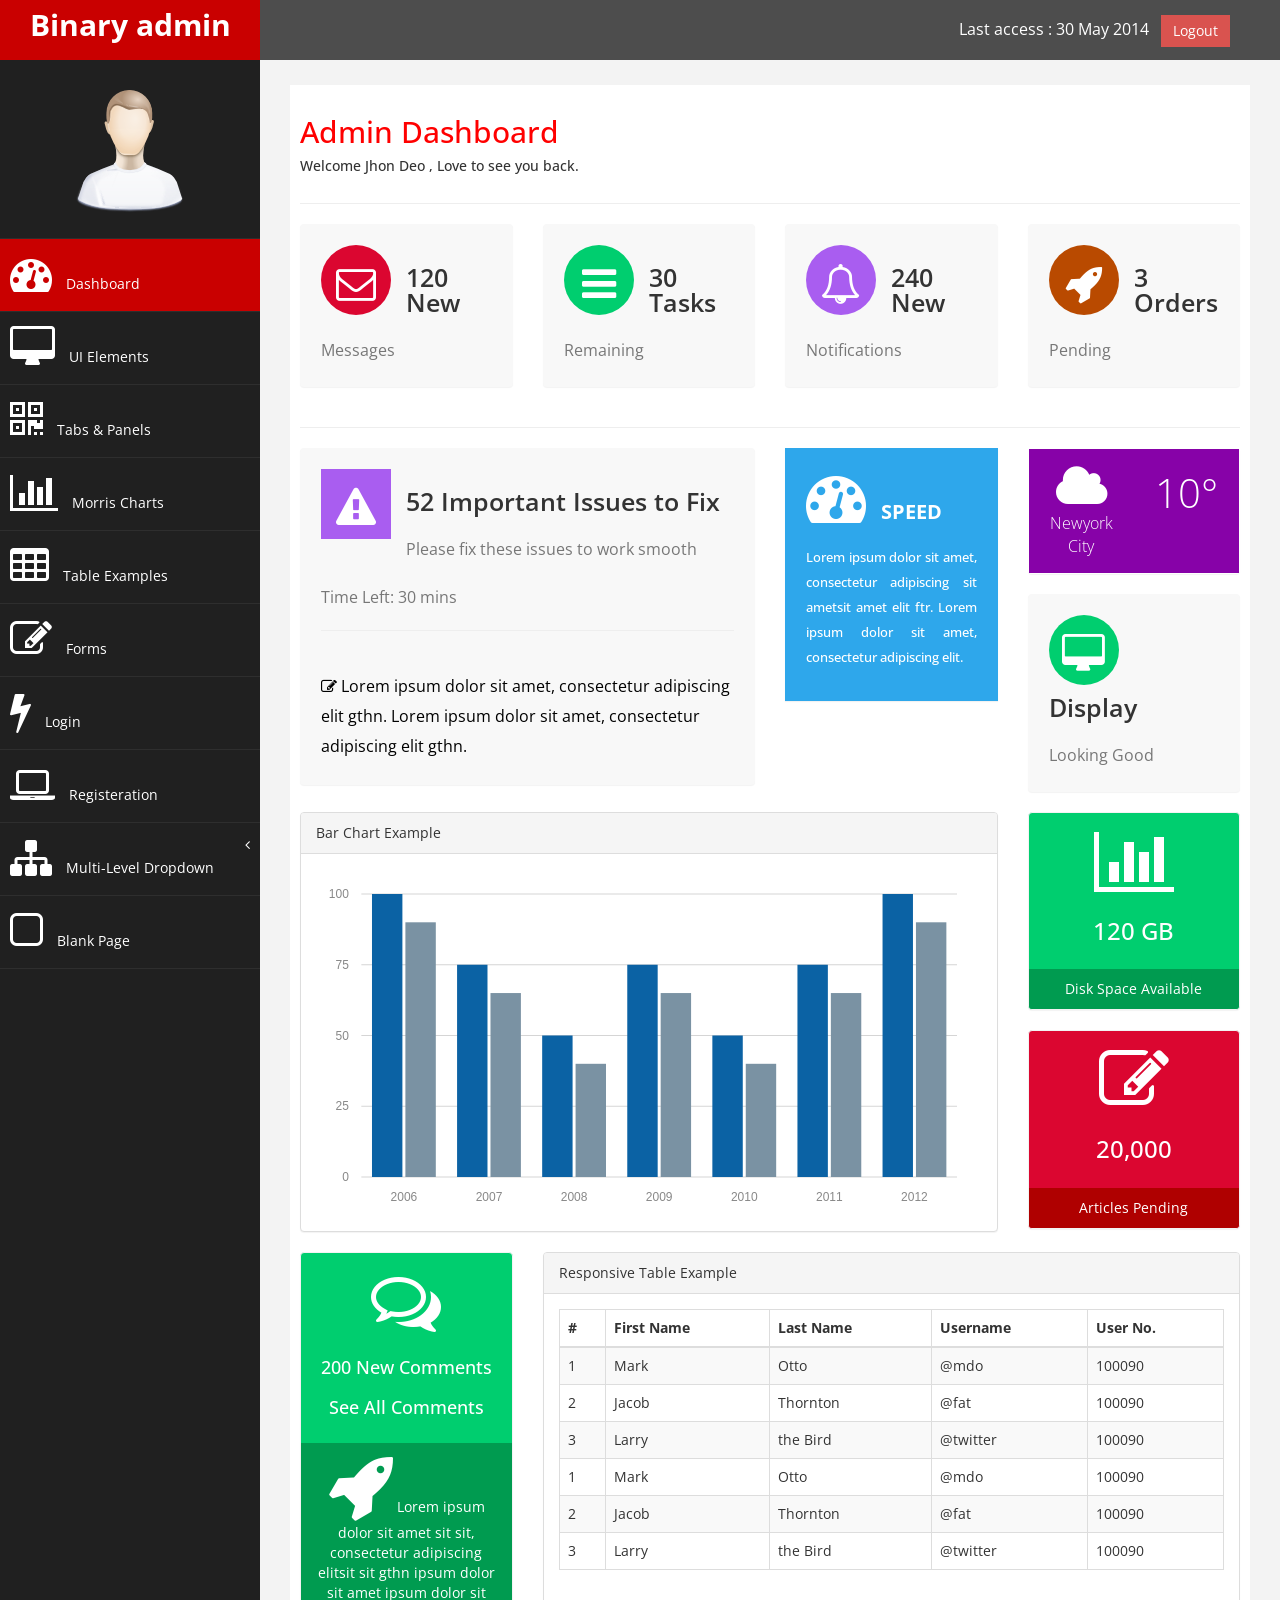
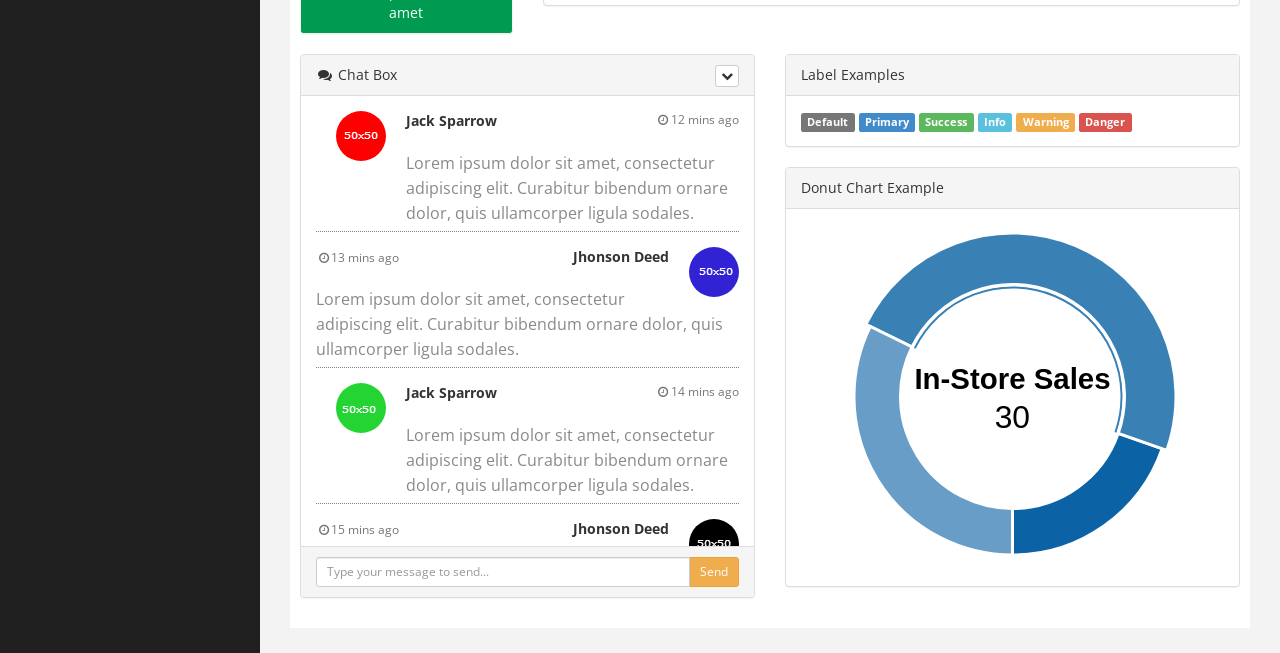
<file: ytk_mvc/Content/binary-Admin-v1.1/index.html>
﻿<!DOCTYPE html>
<html xmlns="http://www.w3.org/1999/xhtml">
<head>
      <meta charset="utf-8" />
    <meta name="viewport" content="width=device-width, initial-scale=1.0" />
    <title>Free Bootstrap Admin Template : Binary Admin</title>
	<!-- BOOTSTRAP STYLES-->
    <link href="assets/css/bootstrap.css" rel="stylesheet" />
     <!-- FONTAWESOME STYLES-->
    <link href="assets/css/font-awesome.css" rel="stylesheet" />
     <!-- MORRIS CHART STYLES-->
    <link href="assets/js/morris/morris-0.4.3.min.css" rel="stylesheet" />
        <!-- CUSTOM STYLES-->
    <link href="assets/css/custom.css" rel="stylesheet" />
     <!-- GOOGLE FONTS-->
   <link href='http://fonts.googleapis.com/css?family=Open+Sans' rel='stylesheet' type='text/css' />
</head>
<body>
    <div id="wrapper">
        <nav class="navbar navbar-default navbar-cls-top " role="navigation" style="margin-bottom: 0">
            <div class="navbar-header">
                <button type="button" class="navbar-toggle" data-toggle="collapse" data-target=".sidebar-collapse">
                    <span class="sr-only">Toggle navigation</span>
                    <span class="icon-bar"></span>
                    <span class="icon-bar"></span>
                    <span class="icon-bar"></span>
                </button>
                <a class="navbar-brand" href="index.html">Binary admin</a> 
            </div>
  <div style="color: white;
padding: 15px 50px 5px 50px;
float: right;
font-size: 16px;"> Last access : 30 May 2014 &nbsp; <a href="login.html" class="btn btn-danger square-btn-adjust">Logout</a> </div>
        </nav>   
           <!-- /. NAV TOP  -->
                <nav class="navbar-default navbar-side" role="navigation">
            <div class="sidebar-collapse">
                <ul class="nav" id="main-menu">
				<li class="text-center">
                    <img src="assets/img/find_user.png" class="user-image img-responsive"/>
					</li>
				
					
                    <li>
                        <a class="active-menu"  href="index.html"><i class="fa fa-dashboard fa-3x"></i> Dashboard</a>
                    </li>
                     <li>
                        <a  href="ui.html"><i class="fa fa-desktop fa-3x"></i> UI Elements</a>
                    </li>
                    <li>
                        <a  href="tab-panel.html"><i class="fa fa-qrcode fa-3x"></i> Tabs & Panels</a>
                    </li>
						   <li  >
                        <a   href="chart.html"><i class="fa fa-bar-chart-o fa-3x"></i> Morris Charts</a>
                    </li>	
                      <li  >
                        <a  href="table.html"><i class="fa fa-table fa-3x"></i> Table Examples</a>
                    </li>
                    <li  >
                        <a  href="form.html"><i class="fa fa-edit fa-3x"></i> Forms </a>
                    </li>				
					 <li  >
                        <a   href="login.html"><i class="fa fa-bolt fa-3x"></i> Login</a>
                    </li>	
                     <li  >
                        <a   href="registeration.html"><i class="fa fa-laptop fa-3x"></i> Registeration</a>
                    </li>	
					                   
                    <li>
                        <a href="#"><i class="fa fa-sitemap fa-3x"></i> Multi-Level Dropdown<span class="fa arrow"></span></a>
                        <ul class="nav nav-second-level">
                            <li>
                                <a href="#">Second Level Link</a>
                            </li>
                            <li>
                                <a href="#">Second Level Link</a>
                            </li>
                            <li>
                                <a href="#">Second Level Link<span class="fa arrow"></span></a>
                                <ul class="nav nav-third-level">
                                    <li>
                                        <a href="#">Third Level Link</a>
                                    </li>
                                    <li>
                                        <a href="#">Third Level Link</a>
                                    </li>
                                    <li>
                                        <a href="#">Third Level Link</a>
                                    </li>

                                </ul>
                               
                            </li>
                        </ul>
                      </li>  
                  <li  >
                        <a  href="blank.html"><i class="fa fa-square-o fa-3x"></i> Blank Page</a>
                    </li>	
                </ul>
               
            </div>
            
        </nav>  
        <!-- /. NAV SIDE  -->
        <div id="page-wrapper" >
            <div id="page-inner">
                <div class="row">
                    <div class="col-md-12">
                     <h2>Admin Dashboard</h2>   
                        <h5>Welcome Jhon Deo , Love to see you back. </h5>
                    </div>
                </div>              
                 <!-- /. ROW  -->
                  <hr />
                <div class="row">
                <div class="col-md-3 col-sm-6 col-xs-6">           
			<div class="panel panel-back noti-box">
                <span class="icon-box bg-color-red set-icon">
                    <i class="fa fa-envelope-o"></i>
                </span>
                <div class="text-box" >
                    <p class="main-text">120 New</p>
                    <p class="text-muted">Messages</p>
                </div>
             </div>
		     </div>
                    <div class="col-md-3 col-sm-6 col-xs-6">           
			<div class="panel panel-back noti-box">
                <span class="icon-box bg-color-green set-icon">
                    <i class="fa fa-bars"></i>
                </span>
                <div class="text-box" >
                    <p class="main-text">30 Tasks</p>
                    <p class="text-muted">Remaining</p>
                </div>
             </div>
		     </div>
                    <div class="col-md-3 col-sm-6 col-xs-6">           
			<div class="panel panel-back noti-box">
                <span class="icon-box bg-color-blue set-icon">
                    <i class="fa fa-bell-o"></i>
                </span>
                <div class="text-box" >
                    <p class="main-text">240 New</p>
                    <p class="text-muted">Notifications</p>
                </div>
             </div>
		     </div>
                    <div class="col-md-3 col-sm-6 col-xs-6">           
			<div class="panel panel-back noti-box">
                <span class="icon-box bg-color-brown set-icon">
                    <i class="fa fa-rocket"></i>
                </span>
                <div class="text-box" >
                    <p class="main-text">3 Orders</p>
                    <p class="text-muted">Pending</p>
                </div>
             </div>
		     </div>
			</div>
                 <!-- /. ROW  -->
                <hr />                
                <div class="row">
                    <div class="col-md-6 col-sm-12 col-xs-12">           
			<div class="panel panel-back noti-box">
                <span class="icon-box bg-color-blue">
                    <i class="fa fa-warning"></i>
                </span>
                <div class="text-box" >
                    <p class="main-text">52 Important Issues to Fix </p>
                    <p class="text-muted">Please fix these issues to work smooth</p>
                    <p class="text-muted">Time Left: 30 mins</p>
                    <hr />
                    <p class="text-muted">
                          <span class="text-muted color-bottom-txt"><i class="fa fa-edit"></i>
                               Lorem ipsum dolor sit amet, consectetur adipiscing elit gthn. 
                              Lorem ipsum dolor sit amet, consectetur adipiscing elit gthn. 
                               </span>
                    </p>
                </div>
             </div>
		     </div>
                    
                    
                    <div class="col-md-3 col-sm-12 col-xs-12">
                        <div class="panel back-dash">
                               <i class="fa fa-dashboard fa-3x"></i><strong> &nbsp; SPEED</strong>
                             <p class="text-muted">Lorem ipsum dolor sit amet, consectetur adipiscing sit ametsit amet elit ftr. Lorem ipsum dolor sit amet, consectetur adipiscing elit. </p>
                        </div>
                       
                    </div>
                    <div class="col-md-3 col-sm-12 col-xs-12 ">
                        <div class="panel ">
          <div class="main-temp-back">
            <div class="panel-body">
              <div class="row">
                <div class="col-xs-6"> <i class="fa fa-cloud fa-3x"></i> Newyork City </div>
                <div class="col-xs-6">
                  <div class="text-temp"> 10° </div>
                </div>
              </div>
            </div>
          </div>
          
        </div>
                     <div class="panel panel-back noti-box">
                <span class="icon-box bg-color-green set-icon">
                    <i class="fa fa-desktop"></i>
                </span>
                <div class="text-box" >
                    <p class="main-text">Display</p>
                    <p class="text-muted">Looking Good</p>
                </div>
             </div>
			
    </div>
                        
        </div>
                 <!-- /. ROW  -->
                <div class="row"> 
                    
                      
                               <div class="col-md-9 col-sm-12 col-xs-12">                     
                    <div class="panel panel-default">
                        <div class="panel-heading">
                            Bar Chart Example
                        </div>
                        <div class="panel-body">
                            <div id="morris-bar-chart"></div>
                        </div>
                    </div>            
                </div>
                    <div class="col-md-3 col-sm-12 col-xs-12">                       
                    <div class="panel panel-primary text-center no-boder bg-color-green">
                        <div class="panel-body">
                            <i class="fa fa-bar-chart-o fa-5x"></i>
                            <h3>120 GB </h3>
                        </div>
                        <div class="panel-footer back-footer-green">
                           Disk Space Available
                            
                        </div>
                    </div>
                    <div class="panel panel-primary text-center no-boder bg-color-red">
                        <div class="panel-body">
                            <i class="fa fa-edit fa-5x"></i>
                            <h3>20,000 </h3>
                        </div>
                        <div class="panel-footer back-footer-red">
                            Articles Pending
                            
                        </div>
                    </div>                         
                        </div>
                
           </div>
                 <!-- /. ROW  -->
                <div class="row" >
                    <div class="col-md-3 col-sm-12 col-xs-12">
  <div class="panel panel-primary text-center no-boder bg-color-green">
                        <div class="panel-body">
                            <i class="fa fa-comments-o fa-5x"></i>
                            <h4>200 New Comments </h4>
                             <h4>See All Comments  </h4>
                        </div>
                        <div class="panel-footer back-footer-green">
                             <i class="fa fa-rocket fa-5x"></i>
                            Lorem ipsum dolor sit amet sit sit, consectetur adipiscing elitsit sit gthn ipsum dolor sit amet ipsum dolor sit amet
                            
                        </div>
                    </div>
                    </div>
                    <div class="col-md-9 col-sm-12 col-xs-12">
               
                    <div class="panel panel-default">
                        <div class="panel-heading">
                           Responsive Table Example
                        </div>
                        <div class="panel-body">
                            <div class="table-responsive">
                                <table class="table table-striped table-bordered table-hover">
                                    <thead>
                                        <tr>
                                            <th>#</th>
                                            <th>First Name</th>
                                            <th>Last Name</th>
                                            <th>Username</th>
                                             <th>User No.</th>
                                        </tr>
                                    </thead>
                                    <tbody>
                                        <tr>
                                            <td>1</td>
                                            <td>Mark</td>
                                            <td>Otto</td>
                                            <td>@mdo</td>
                                            <td>100090</td>
                                        </tr>
                                        <tr>
                                            <td>2</td>
                                            <td>Jacob</td>
                                            <td>Thornton</td>
                                            <td>@fat</td>
                                            <td>100090</td>
                                        </tr>
                                        <tr>
                                            <td>3</td>
                                            <td>Larry</td>
                                            <td>the Bird</td>
                                            <td>@twitter</td>
                                            <td>100090</td>
                                        </tr>
                                         <tr>
                                            <td>1</td>
                                            <td>Mark</td>
                                            <td>Otto</td>
                                            <td>@mdo</td>
                                            <td>100090</td>
                                        </tr>
                                        <tr>
                                            <td>2</td>
                                            <td>Jacob</td>
                                            <td>Thornton</td>
                                            <td>@fat</td>
                                            <td>100090</td>
                                        </tr>
                                        <tr>
                                            <td>3</td>
                                            <td>Larry</td>
                                            <td>the Bird</td>
                                            <td>@twitter</td>
                                            <td>100090</td>
                                        </tr>

                                    </tbody>
                                </table>
                            </div>
                        </div>
                    </div>
                    
                    </div>
                </div>
                 <!-- /. ROW  -->
                <div class="row">
                    <div class="col-md-6 col-sm-12 col-xs-12">
                   
                    <div class="chat-panel panel panel-default chat-boder chat-panel-head" >
                        <div class="panel-heading">
                            <i class="fa fa-comments fa-fw"></i>
                            Chat Box
                            <div class="btn-group pull-right">
                                <button type="button" class="btn btn-default btn-xs dropdown-toggle" data-toggle="dropdown">
                                    <i class="fa fa-chevron-down"></i>
                                </button>
                                <ul class="dropdown-menu slidedown">
                                    <li>
                                        <a href="#">
                                            <i class="fa fa-refresh fa-fw"></i>Refresh
                                        </a>
                                    </li>
                                    <li>
                                        <a href="#">
                                            <i class="fa fa-check-circle fa-fw"></i>Available
                                        </a>
                                    </li>
                                    <li>
                                        <a href="#">
                                            <i class="fa fa-times fa-fw"></i>Busy
                                        </a>
                                    </li>
                                    <li>
                                        <a href="#">
                                            <i class="fa fa-clock-o fa-fw"></i>Away
                                        </a>
                                    </li>
                                    <li class="divider"></li>
                                    <li>
                                        <a href="#">
                                            <i class="fa fa-sign-out fa-fw"></i>Sign Out
                                        </a>
                                    </li>
                                </ul>
                            </div>
                        </div>

                        <div class="panel-body">
                            <ul class="chat-box">
                                <li class="left clearfix">
                                    <span class="chat-img pull-left">
                                        <img src="assets/img/1.png" alt="User" class="img-circle" />
                                    </span>
                                    <div class="chat-body">                                        
                                            <strong >Jack Sparrow</strong>
                                            <small class="pull-right text-muted">
                                                <i class="fa fa-clock-o fa-fw"></i>12 mins ago
                                            </small>                                      
                                        <p>
                                            Lorem ipsum dolor sit amet, consectetur adipiscing elit. Curabitur bibendum ornare dolor, quis ullamcorper ligula sodales.
                                        </p>
                                    </div>
                                </li>
                                <li class="right clearfix">
                                    <span class="chat-img pull-right">

                                        <img src="assets/img/2.png" alt="User" class="img-circle" />
                                    </span>
                                    <div class="chat-body clearfix">
                                        
                                            <small class=" text-muted">
                                                <i class="fa fa-clock-o fa-fw"></i>13 mins ago</small>
                                            <strong class="pull-right">Jhonson Deed</strong>
                                      
                                        <p>
                                            Lorem ipsum dolor sit amet, consectetur adipiscing elit. Curabitur bibendum ornare dolor, quis ullamcorper ligula sodales.
                                        </p>
                                    </div>
                                </li>
                                <li class="left clearfix">
                                    <span class="chat-img pull-left">
                                         <img src="assets/img/3.png" alt="User" class="img-circle" />
                                    </span>
                                    <div class="chat-body clearfix">
                                        
                                            <strong >Jack Sparrow</strong>
                                            <small class="pull-right text-muted">
                                                <i class="fa fa-clock-o fa-fw"></i>14 mins ago</small>
                                        
                                        <p>
                                            Lorem ipsum dolor sit amet, consectetur adipiscing elit. Curabitur bibendum ornare dolor, quis ullamcorper ligula sodales.
                                        </p>
                                    </div>
                                </li>
                                <li class="right clearfix">
                                    <span class="chat-img pull-right">
                                         <img src="assets/img/4.png" alt="User" class="img-circle" />
                                    </span>
                                    <div class="chat-body clearfix">
                                      
                                            <small class=" text-muted">
                                                <i class="fa fa-clock-o fa-fw"></i>15 mins ago</small>
                                            <strong class="pull-right">Jhonson Deed</strong>
                                       
                                        <p>
                                            Lorem ipsum dolor sit amet, consectetur adipiscing elit. Curabitur bibendum ornare dolor, quis ullamcorper ligula sodales.
                                        </p>
                                    </div>
                                </li>
                                    <li class="left clearfix">
                                    <span class="chat-img pull-left">
                                        <img src="assets/img/1.png" alt="User" class="img-circle" />
                                    </span>
                                    <div class="chat-body">                                        
                                            <strong >Jack Sparrow</strong>
                                            <small class="pull-right text-muted">
                                                <i class="fa fa-clock-o fa-fw"></i>12 mins ago
                                            </small>                                      
                                        <p>
                                            Lorem ipsum dolor sit amet, consectetur adipiscing elit. Curabitur bibendum ornare dolor, quis ullamcorper ligula sodales.
                                        </p>
                                    </div>
                                </li>
                                <li class="right clearfix">
                                    <span class="chat-img pull-right">
                                       <img src="assets/img/2.png" alt="User" class="img-circle" />
                                    </span>
                                    <div class="chat-body clearfix">
                                        
                                            <small class=" text-muted">
                                                <i class="fa fa-clock-o fa-fw"></i>13 mins ago</small>
                                            <strong class="pull-right">Jhonson Deed</strong>
                                      
                                        <p>
                                            Lorem ipsum dolor sit amet, consectetur adipiscing elit. Curabitur bibendum ornare dolor, quis ullamcorper ligula sodales.
                                        </p>
                                    </div>
                                </li>
                            </ul>
                        </div>

                        <div class="panel-footer">
                            <div class="input-group">
                                <input id="btn-input" type="text" class="form-control input-sm" placeholder="Type your message to send..." />
                                <span class="input-group-btn">
                                    <button class="btn btn-warning btn-sm" id="btn-chat">
                                        Send
                                    </button>
                                </span>
                            </div>
                        </div>

                    </div>
                    
                </div>
                    <div class="col-md-6 col-sm-12 col-xs-12">
                         <div class="panel panel-default">
                        <div class="panel-heading">
                           Label Examples
                        </div>
                        <div class="panel-body">
                            <span class="label label-default">Default</span>
<span class="label label-primary">Primary</span>
<span class="label label-success">Success</span>
<span class="label label-info">Info</span>
<span class="label label-warning">Warning</span>
<span class="label label-danger">Danger</span>
                        </div>
                    </div>
                         
                         <div class="panel panel-default">
                        <div class="panel-heading">
                            Donut Chart Example
                        </div>
                        <div class="panel-body">
                            <div id="morris-donut-chart"></div>
                        </div>
                    </div>
                      
                    </div>
                </div>     
                 <!-- /. ROW  -->           
    </div>
             <!-- /. PAGE INNER  -->
            </div>
         <!-- /. PAGE WRAPPER  -->
        </div>
     <!-- /. WRAPPER  -->
    <!-- SCRIPTS -AT THE BOTOM TO REDUCE THE LOAD TIME-->
    <!-- JQUERY SCRIPTS -->
    <script src="assets/js/jquery-1.10.2.js"></script>
      <!-- BOOTSTRAP SCRIPTS -->
    <script src="assets/js/bootstrap.min.js"></script>
    <!-- METISMENU SCRIPTS -->
    <script src="assets/js/jquery.metisMenu.js"></script>
     <!-- MORRIS CHART SCRIPTS -->
     <script src="assets/js/morris/raphael-2.1.0.min.js"></script>
    <script src="assets/js/morris/morris.js"></script>
      <!-- CUSTOM SCRIPTS -->
    <script src="assets/js/custom.js"></script>
    
   
</body>
</html>
</file>
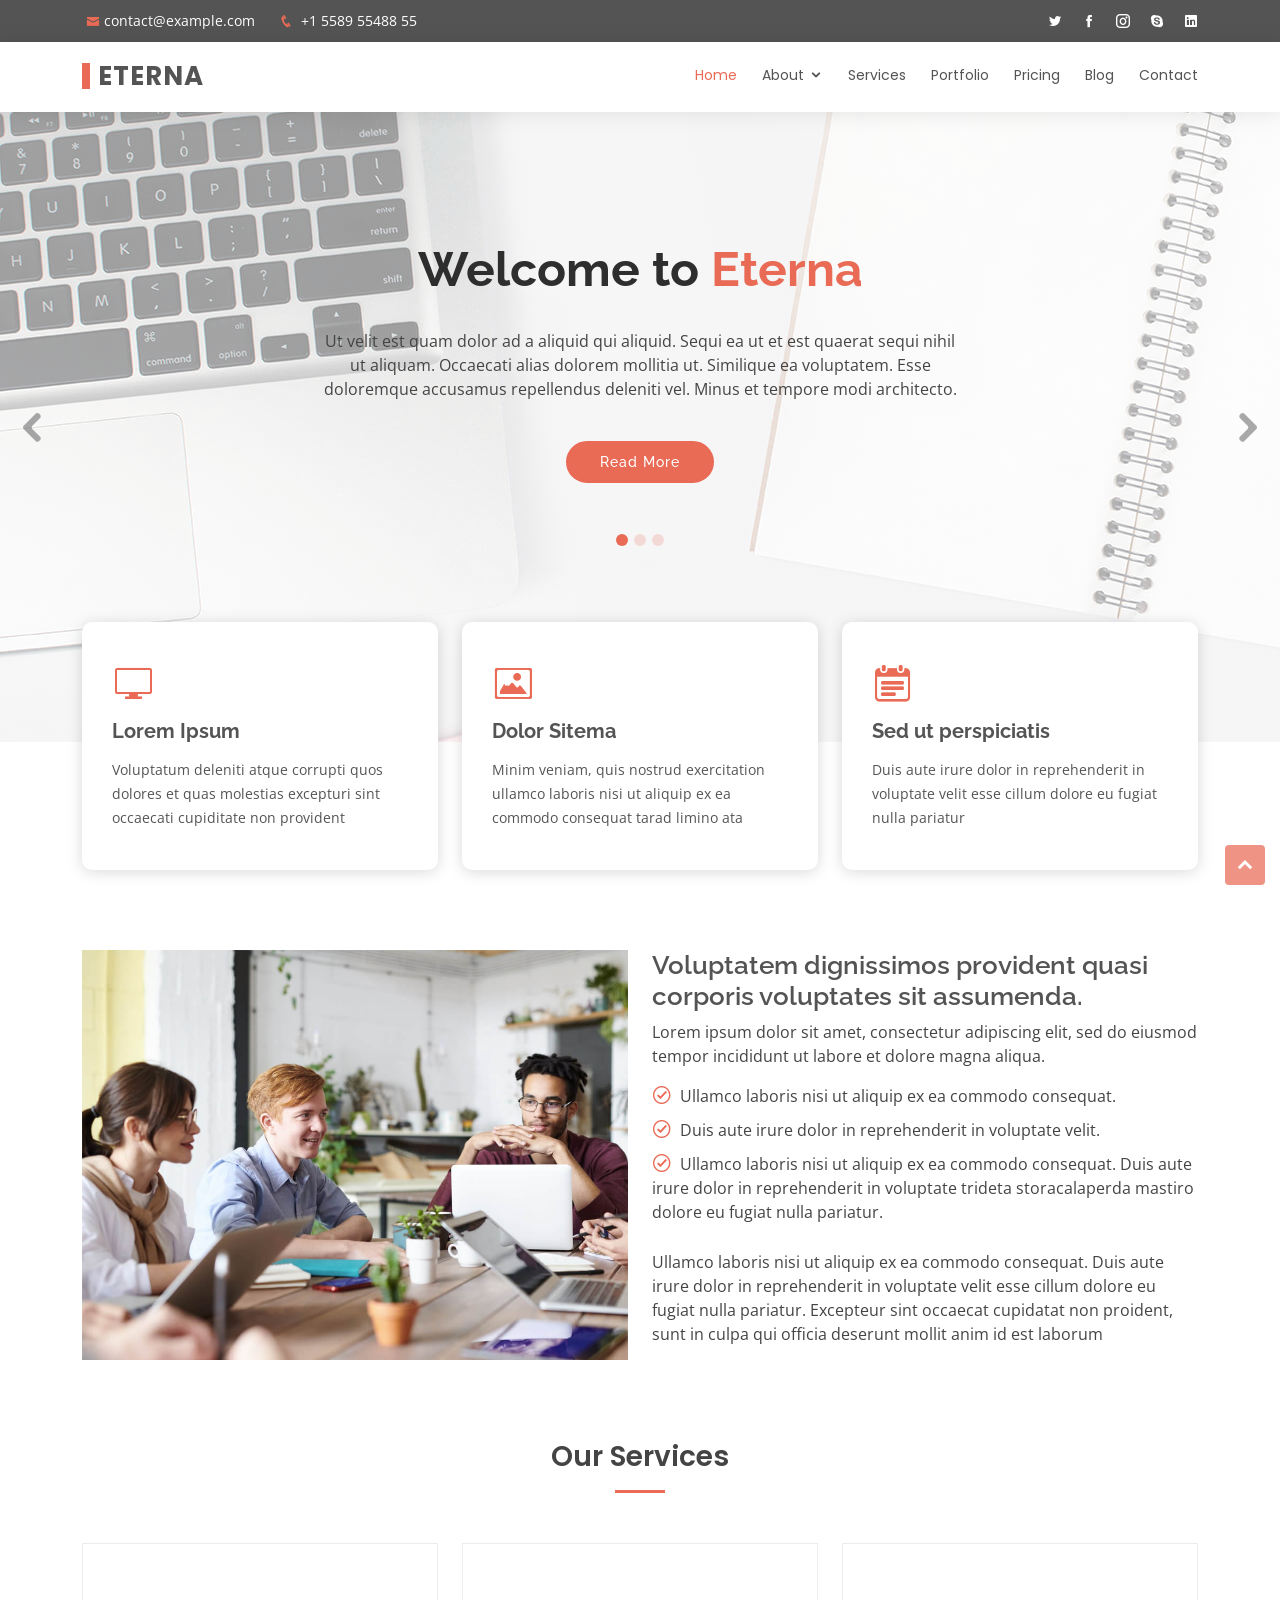
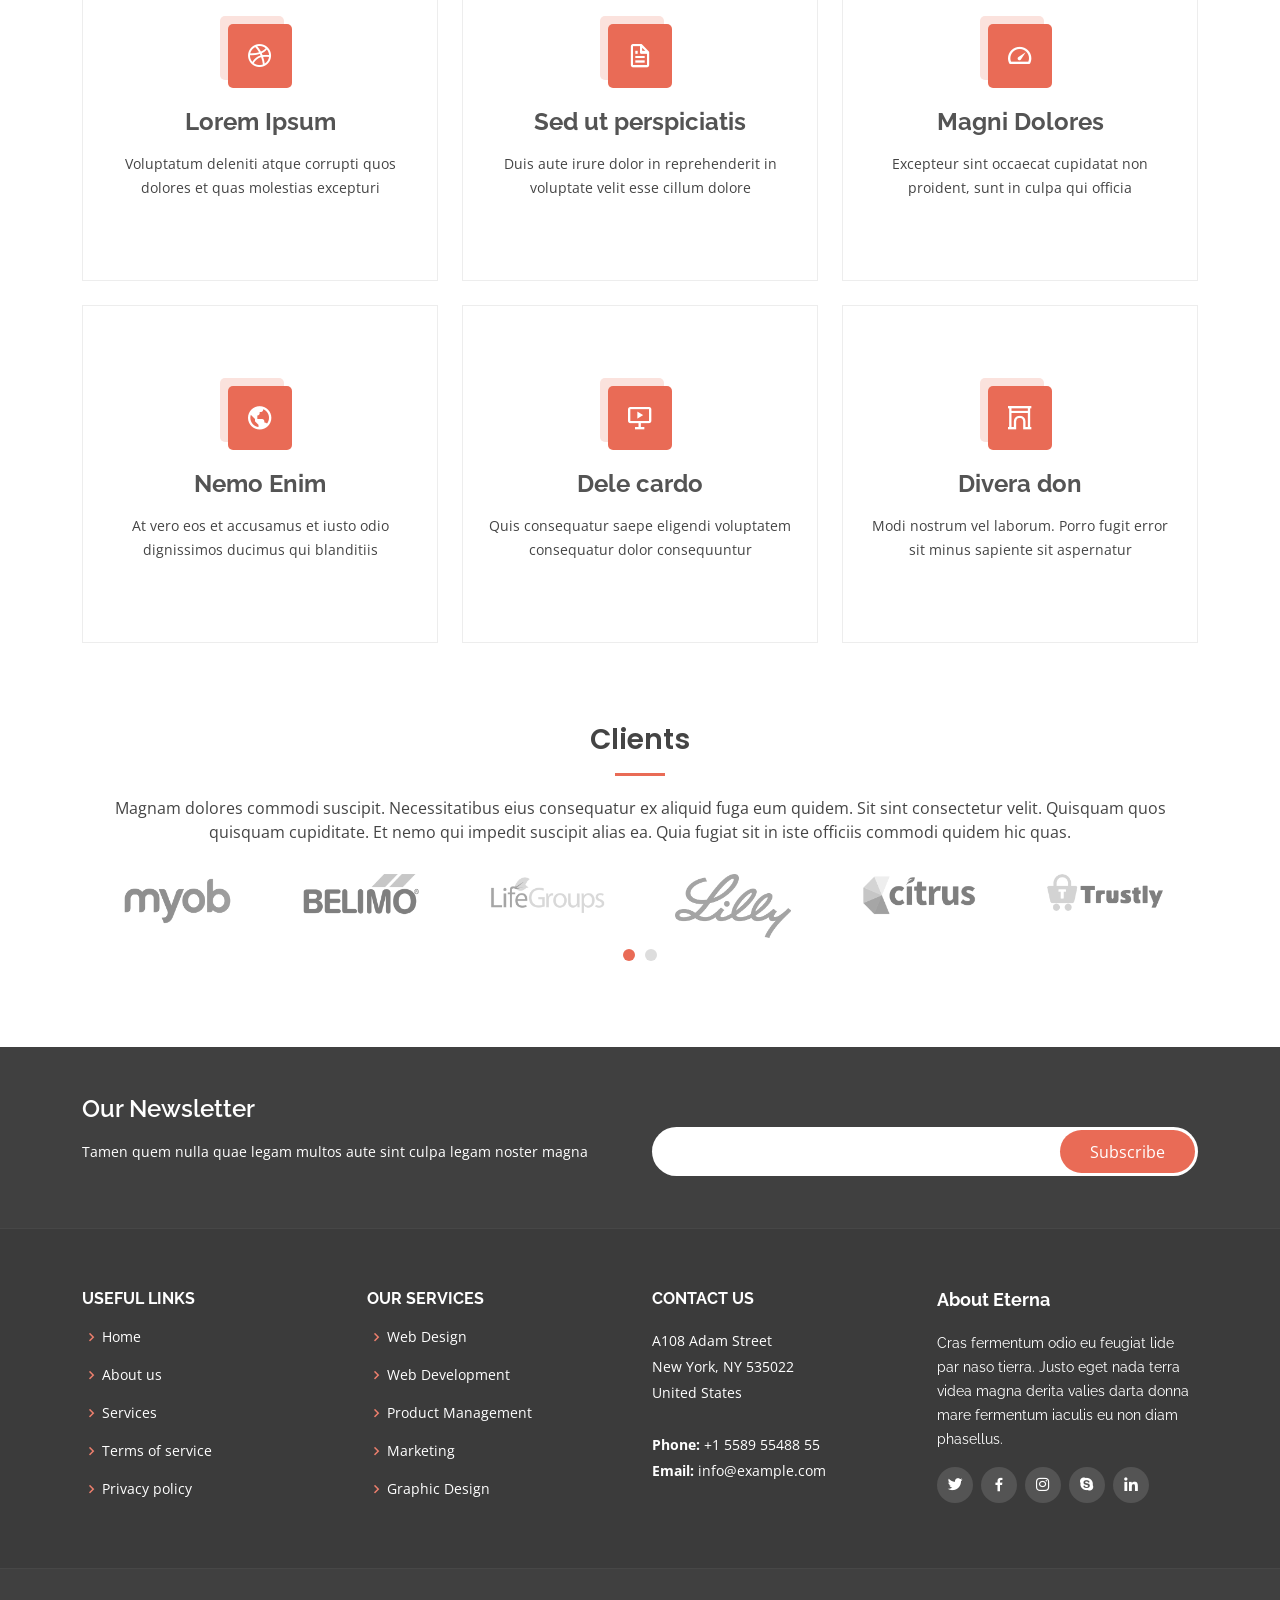
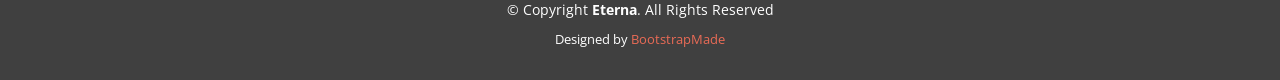
<file: ytk_mvc/Content/Eterna/index.html>
<!DOCTYPE html>
<html lang="en">

<head>
  <meta charset="utf-8">
  <meta content="width=device-width, initial-scale=1.0" name="viewport">

  <title>Eterna Bootstrap Template - Index</title>
  <meta content="" name="description">
  <meta content="" name="keywords">

  <!-- Favicons -->
  <link href="assets/img/favicon.png" rel="icon">
  <link href="assets/img/apple-touch-icon.png" rel="apple-touch-icon">

  <!-- Google Fonts -->
  <link href="https://fonts.googleapis.com/css?family=Open+Sans:300,300i,400,400i,600,600i,700,700i|Raleway:300,300i,400,400i,500,500i,600,600i,700,700i|Poppins:300,300i,400,400i,500,500i,600,600i,700,700i" rel="stylesheet">

  <!-- Vendor CSS Files -->
  <link href="assets/vendor/bootstrap/css/bootstrap.min.css" rel="stylesheet">
  <link href="assets/vendor/icofont/icofont.min.css" rel="stylesheet">
  <link href="assets/vendor/boxicons/css/boxicons.min.css" rel="stylesheet">
  <link href="assets/vendor/animate.css/animate.min.css" rel="stylesheet">
  <link href="assets/vendor/owl.carousel/assets/owl.carousel.min.css" rel="stylesheet">
  <link href="assets/vendor/venobox/venobox.css" rel="stylesheet">

  <!-- Template Main CSS File -->
  <link href="assets/css/style.css" rel="stylesheet">

  <!-- =======================================================
  * Template Name: Eterna - v3.0.0
  * Template URL: https://bootstrapmade.com/eterna-free-multipurpose-bootstrap-template/
  * Author: BootstrapMade.com
  * License: https://bootstrapmade.com/license/
  ======================================================== -->
</head>

<body>

  <!-- ======= Top Bar ======= -->
  <section id="topbar" class="d-none d-lg-block">
    <div class="container d-flex justify-content-between">
      <div class="contact-info">
        <i class="icofont-envelope"></i><a href="mailto:contact@example.com">contact@example.com</a>
        <i class="icofont-phone"></i> +1 5589 55488 55
      </div>
      <div class="social-links">
        <a href="#" class="twitter"><i class="icofont-twitter"></i></a>
        <a href="#" class="facebook"><i class="icofont-facebook"></i></a>
        <a href="#" class="instagram"><i class="icofont-instagram"></i></a>
        <a href="#" class="skype"><i class="icofont-skype"></i></a>
        <a href="#" class="linkedin"><i class="icofont-linkedin"></i></i></a>
      </div>
    </div>
  </section>

  <!-- ======= Header ======= -->
  <header id="header">
    <div class="container d-flex justify-content-between">

      <div class="logo">
        <h1 class="text-light"><a href="index.html"><span>Eterna</span></a></h1>
        <!-- Uncomment below if you prefer to use an image logo -->
        <!-- <a href="index.html"><img src="assets/img/logo.png" alt="" class="img-fluid"></a>-->
      </div>

      <nav class="nav-menu d-none d-lg-block">
        <ul>
          <li class="active"><a href="index.html">Home</a></li>

          <li class="drop-down"><a href="#">About</a>
            <ul>
              <li><a href="about.html">About Us</a></li>
              <li><a href="team.html">Team</a></li>

              <li class="drop-down"><a href="#">Drop Down 2</a>
                <ul>
                  <li><a href="#">Deep Drop Down 1</a></li>
                  <li><a href="#">Deep Drop Down 2</a></li>
                  <li><a href="#">Deep Drop Down 3</a></li>
                  <li><a href="#">Deep Drop Down 4</a></li>
                  <li><a href="#">Deep Drop Down 5</a></li>
                </ul>
              </li>
            </ul>
          </li>

          <li><a href="services.html">Services</a></li>
          <li><a href="portfolio.html">Portfolio</a></li>
          <li><a href="pricing.html">Pricing</a></li>
          <li><a href="blog.html">Blog</a></li>
          <li><a href="contact.html">Contact</a></li>

        </ul>
      </nav><!-- .nav-menu -->

    </div>
  </header><!-- End Header -->

  <!-- ======= Hero Section ======= -->
  <section id="hero">
    <div class="hero-container">
      <div id="heroCarousel" data-bs-interval="5000" class="carousel slide carousel-fade" data-bs-ride="carousel">

        <ol class="carousel-indicators" id="hero-carousel-indicators"></ol>

        <div class="carousel-inner" role="listbox">

          <!-- Slide 1 -->
          <div class="carousel-item active" style="background: url(assets/img/slide/slide-1.jpg)">
            <div class="carousel-container">
              <div class="carousel-content">
                <h2 class="animate__animated animate__fadeInDown">Welcome to <span>Eterna</span></h2>
                <p class="animate__animated animate__fadeInUp">Ut velit est quam dolor ad a aliquid qui aliquid. Sequi ea ut et est quaerat sequi nihil ut aliquam. Occaecati alias dolorem mollitia ut. Similique ea voluptatem. Esse doloremque accusamus repellendus deleniti vel. Minus et tempore modi architecto.</p>
                <a href="" class="btn-get-started animate__animated animate__fadeInUp">Read More</a>
              </div>
            </div>
          </div>

          <!-- Slide 2 -->
          <div class="carousel-item" style="background: url(assets/img/slide/slide-2.jpg)">
            <div class="carousel-container">
              <div class="carousel-content">
                <h2 class="animate__animated fanimate__adeInDown">Lorem <span>Ipsum Dolor</span></h2>
                <p class="animate__animated animate__fadeInUp">Ut velit est quam dolor ad a aliquid qui aliquid. Sequi ea ut et est quaerat sequi nihil ut aliquam. Occaecati alias dolorem mollitia ut. Similique ea voluptatem. Esse doloremque accusamus repellendus deleniti vel. Minus et tempore modi architecto.</p>
                <a href="" class="btn-get-started animate__animated animate__fadeInUp">Read More</a>
              </div>
            </div>
          </div>

          <!-- Slide 3 -->
          <div class="carousel-item" style="background: url(assets/img/slide/slide-3.jpg)">
            <div class="carousel-container">
              <div class="carousel-content">
                <h2 class="animate__animated animate__fadeInDown">Sequi ea <span>Dime Lara</span></h2>
                <p class="animate__animated animate__fadeInUp">Ut velit est quam dolor ad a aliquid qui aliquid. Sequi ea ut et est quaerat sequi nihil ut aliquam. Occaecati alias dolorem mollitia ut. Similique ea voluptatem. Esse doloremque accusamus repellendus deleniti vel. Minus et tempore modi architecto.</p>
                <a href="" class="btn-get-started animate__animated animate__fadeInUp">Read More</a>
              </div>
            </div>
          </div>

        </div>

        <a class="carousel-control-prev" href="#heroCarousel" role="button" data-bs-slide="prev">
          <span class="carousel-control-prev-icon icofont-rounded-left" aria-hidden="true"></span>
          <span class="sr-only">Previous</span>
        </a>

        <a class="carousel-control-next" href="#heroCarousel" role="button" data-bs-slide="next">
          <span class="carousel-control-next-icon icofont-rounded-right" aria-hidden="true"></span>
          <span class="sr-only">Next</span>
        </a>

      </div>
    </div>
  </section><!-- End Hero -->

  <main id="main">

    <!-- ======= Featured Section ======= -->
    <section id="featured" class="featured">
      <div class="container">

        <div class="row">
          <div class="col-lg-4">
            <div class="icon-box">
              <i class="icofont-computer"></i>
              <h3><a href="">Lorem Ipsum</a></h3>
              <p>Voluptatum deleniti atque corrupti quos dolores et quas molestias excepturi sint occaecati cupiditate non provident</p>
            </div>
          </div>
          <div class="col-lg-4 mt-4 mt-lg-0">
            <div class="icon-box">
              <i class="icofont-image"></i>
              <h3><a href="">Dolor Sitema</a></h3>
              <p>Minim veniam, quis nostrud exercitation ullamco laboris nisi ut aliquip ex ea commodo consequat tarad limino ata</p>
            </div>
          </div>
          <div class="col-lg-4 mt-4 mt-lg-0">
            <div class="icon-box">
              <i class="icofont-tasks-alt"></i>
              <h3><a href="">Sed ut perspiciatis</a></h3>
              <p>Duis aute irure dolor in reprehenderit in voluptate velit esse cillum dolore eu fugiat nulla pariatur</p>
            </div>
          </div>
        </div>

      </div>
    </section><!-- End Featured Section -->

    <!-- ======= About Section ======= -->
    <section id="about" class="about">
      <div class="container">

        <div class="row">
          <div class="col-lg-6">
            <img src="assets/img/about.jpg" class="img-fluid" alt="">
          </div>
          <div class="col-lg-6 pt-4 pt-lg-0 content">
            <h3>Voluptatem dignissimos provident quasi corporis voluptates sit assumenda.</h3>
            <p class="font-italic">
              Lorem ipsum dolor sit amet, consectetur adipiscing elit, sed do eiusmod tempor incididunt ut labore et dolore
              magna aliqua.
            </p>
            <ul>
              <li><i class="icofont-check-circled"></i> Ullamco laboris nisi ut aliquip ex ea commodo consequat.</li>
              <li><i class="icofont-check-circled"></i> Duis aute irure dolor in reprehenderit in voluptate velit.</li>
              <li><i class="icofont-check-circled"></i> Ullamco laboris nisi ut aliquip ex ea commodo consequat. Duis aute irure dolor in reprehenderit in voluptate trideta storacalaperda mastiro dolore eu fugiat nulla pariatur.</li>
            </ul>
            <p>
              Ullamco laboris nisi ut aliquip ex ea commodo consequat. Duis aute irure dolor in reprehenderit in voluptate
              velit esse cillum dolore eu fugiat nulla pariatur. Excepteur sint occaecat cupidatat non proident, sunt in
              culpa qui officia deserunt mollit anim id est laborum
            </p>
          </div>
        </div>

      </div>
    </section><!-- End About Section -->

    <!-- ======= Services Section ======= -->
    <section id="services" class="services">
      <div class="container">

        <div class="section-title" data-aos="fade-up">
          <h2>Our Services</h2>
        </div>

        <div class="row">
          <div class="col-lg-4 col-md-6 d-flex align-items-stretch">
            <div class="icon-box">
              <div class="icon"><i class="bx bxl-dribbble"></i></div>
              <h4><a href="">Lorem Ipsum</a></h4>
              <p>Voluptatum deleniti atque corrupti quos dolores et quas molestias excepturi</p>
            </div>
          </div>

          <div class="col-lg-4 col-md-6 d-flex align-items-stretch mt-4 mt-md-0">
            <div class="icon-box">
              <div class="icon"><i class="bx bx-file"></i></div>
              <h4><a href="">Sed ut perspiciatis</a></h4>
              <p>Duis aute irure dolor in reprehenderit in voluptate velit esse cillum dolore</p>
            </div>
          </div>

          <div class="col-lg-4 col-md-6 d-flex align-items-stretch mt-4 mt-lg-0">
            <div class="icon-box">
              <div class="icon"><i class="bx bx-tachometer"></i></div>
              <h4><a href="">Magni Dolores</a></h4>
              <p>Excepteur sint occaecat cupidatat non proident, sunt in culpa qui officia</p>
            </div>
          </div>

          <div class="col-lg-4 col-md-6 d-flex align-items-stretch mt-4">
            <div class="icon-box">
              <div class="icon"><i class="bx bx-world"></i></div>
              <h4><a href="">Nemo Enim</a></h4>
              <p>At vero eos et accusamus et iusto odio dignissimos ducimus qui blanditiis</p>
            </div>
          </div>

          <div class="col-lg-4 col-md-6 d-flex align-items-stretch mt-4">
            <div class="icon-box">
              <div class="icon"><i class="bx bx-slideshow"></i></div>
              <h4><a href="">Dele cardo</a></h4>
              <p>Quis consequatur saepe eligendi voluptatem consequatur dolor consequuntur</p>
            </div>
          </div>

          <div class="col-lg-4 col-md-6 d-flex align-items-stretch mt-4">
            <div class="icon-box">
              <div class="icon"><i class="bx bx-arch"></i></div>
              <h4><a href="">Divera don</a></h4>
              <p>Modi nostrum vel laborum. Porro fugit error sit minus sapiente sit aspernatur</p>
            </div>
          </div>

        </div>

      </div>
    </section><!-- End Services Section -->

    <!-- ======= Clients Section ======= -->
    <section id="clients" class="clients">
      <div class="container">

        <div class="section-title">
          <h2>Clients</h2>
          <p>Magnam dolores commodi suscipit. Necessitatibus eius consequatur ex aliquid fuga eum quidem. Sit sint consectetur velit. Quisquam quos quisquam cupiditate. Et nemo qui impedit suscipit alias ea. Quia fugiat sit in iste officiis commodi quidem hic quas.</p>
        </div>

        <div class="owl-carousel clients-carousel">
          <img src="assets/img/clients/client-1.png" alt="">
          <img src="assets/img/clients/client-2.png" alt="">
          <img src="assets/img/clients/client-3.png" alt="">
          <img src="assets/img/clients/client-4.png" alt="">
          <img src="assets/img/clients/client-5.png" alt="">
          <img src="assets/img/clients/client-6.png" alt="">
          <img src="assets/img/clients/client-7.png" alt="">
          <img src="assets/img/clients/client-8.png" alt="">
        </div>

      </div>
    </section><!-- End Clients Section -->

  </main><!-- End #main -->

  <!-- ======= Footer ======= -->
  <footer id="footer">

    <div class="footer-newsletter">
      <div class="container">
        <div class="row">
          <div class="col-lg-6">
            <h4>Our Newsletter</h4>
            <p>Tamen quem nulla quae legam multos aute sint culpa legam noster magna</p>
          </div>
          <div class="col-lg-6">
            <form action="" method="post">
              <input type="email" name="email"><input type="submit" value="Subscribe">
            </form>
          </div>
        </div>
      </div>
    </div>

    <div class="footer-top">
      <div class="container">
        <div class="row">

          <div class="col-lg-3 col-md-6 footer-links">
            <h4>Useful Links</h4>
            <ul>
              <li><i class="bx bx-chevron-right"></i> <a href="#">Home</a></li>
              <li><i class="bx bx-chevron-right"></i> <a href="#">About us</a></li>
              <li><i class="bx bx-chevron-right"></i> <a href="#">Services</a></li>
              <li><i class="bx bx-chevron-right"></i> <a href="#">Terms of service</a></li>
              <li><i class="bx bx-chevron-right"></i> <a href="#">Privacy policy</a></li>
            </ul>
          </div>

          <div class="col-lg-3 col-md-6 footer-links">
            <h4>Our Services</h4>
            <ul>
              <li><i class="bx bx-chevron-right"></i> <a href="#">Web Design</a></li>
              <li><i class="bx bx-chevron-right"></i> <a href="#">Web Development</a></li>
              <li><i class="bx bx-chevron-right"></i> <a href="#">Product Management</a></li>
              <li><i class="bx bx-chevron-right"></i> <a href="#">Marketing</a></li>
              <li><i class="bx bx-chevron-right"></i> <a href="#">Graphic Design</a></li>
            </ul>
          </div>

          <div class="col-lg-3 col-md-6 footer-contact">
            <h4>Contact Us</h4>
            <p>
              A108 Adam Street <br>
              New York, NY 535022<br>
              United States <br><br>
              <strong>Phone:</strong> +1 5589 55488 55<br>
              <strong>Email:</strong> info@example.com<br>
            </p>

          </div>

          <div class="col-lg-3 col-md-6 footer-info">
            <h3>About Eterna</h3>
            <p>Cras fermentum odio eu feugiat lide par naso tierra. Justo eget nada terra videa magna derita valies darta donna mare fermentum iaculis eu non diam phasellus.</p>
            <div class="social-links mt-3">
              <a href="#" class="twitter"><i class="bx bxl-twitter"></i></a>
              <a href="#" class="facebook"><i class="bx bxl-facebook"></i></a>
              <a href="#" class="instagram"><i class="bx bxl-instagram"></i></a>
              <a href="#" class="google-plus"><i class="bx bxl-skype"></i></a>
              <a href="#" class="linkedin"><i class="bx bxl-linkedin"></i></a>
            </div>
          </div>

        </div>
      </div>
    </div>

    <div class="container">
      <div class="copyright">
        &copy; Copyright <strong><span>Eterna</span></strong>. All Rights Reserved
      </div>
      <div class="credits">
        <!-- All the links in the footer should remain intact. -->
        <!-- You can delete the links only if you purchased the pro version. -->
        <!-- Licensing information: https://bootstrapmade.com/license/ -->
        <!-- Purchase the pro version with working PHP/AJAX contact form: https://bootstrapmade.com/eterna-free-multipurpose-bootstrap-template/ -->
        Designed by <a href="https://bootstrapmade.com/">BootstrapMade</a>
      </div>
    </div>
  </footer><!-- End Footer -->

  <a href="#" class="back-to-top"><i class="icofont-simple-up"></i></a>

  <!-- Vendor JS Files -->
  <script src="assets/vendor/jquery/jquery.min.js"></script>
  <script src="assets/vendor/bootstrap/js/bootstrap.bundle.min.js"></script>
  <script src="assets/vendor/jquery.easing/jquery.easing.min.js"></script>
  <script src="assets/vendor/php-email-form/validate.js"></script>
  <script src="assets/vendor/jquery-sticky/jquery.sticky.js"></script>
  <script src="assets/vendor/owl.carousel/owl.carousel.min.js"></script>
  <script src="assets/vendor/waypoints/jquery.waypoints.min.js"></script>
  <script src="assets/vendor/counterup/counterup.min.js"></script>
  <script src="assets/vendor/isotope-layout/isotope.pkgd.min.js"></script>
  <script src="assets/vendor/venobox/venobox.min.js"></script>

  <!-- Template Main JS File -->
  <script src="assets/js/main.js"></script>

</body>

</html>
</file>
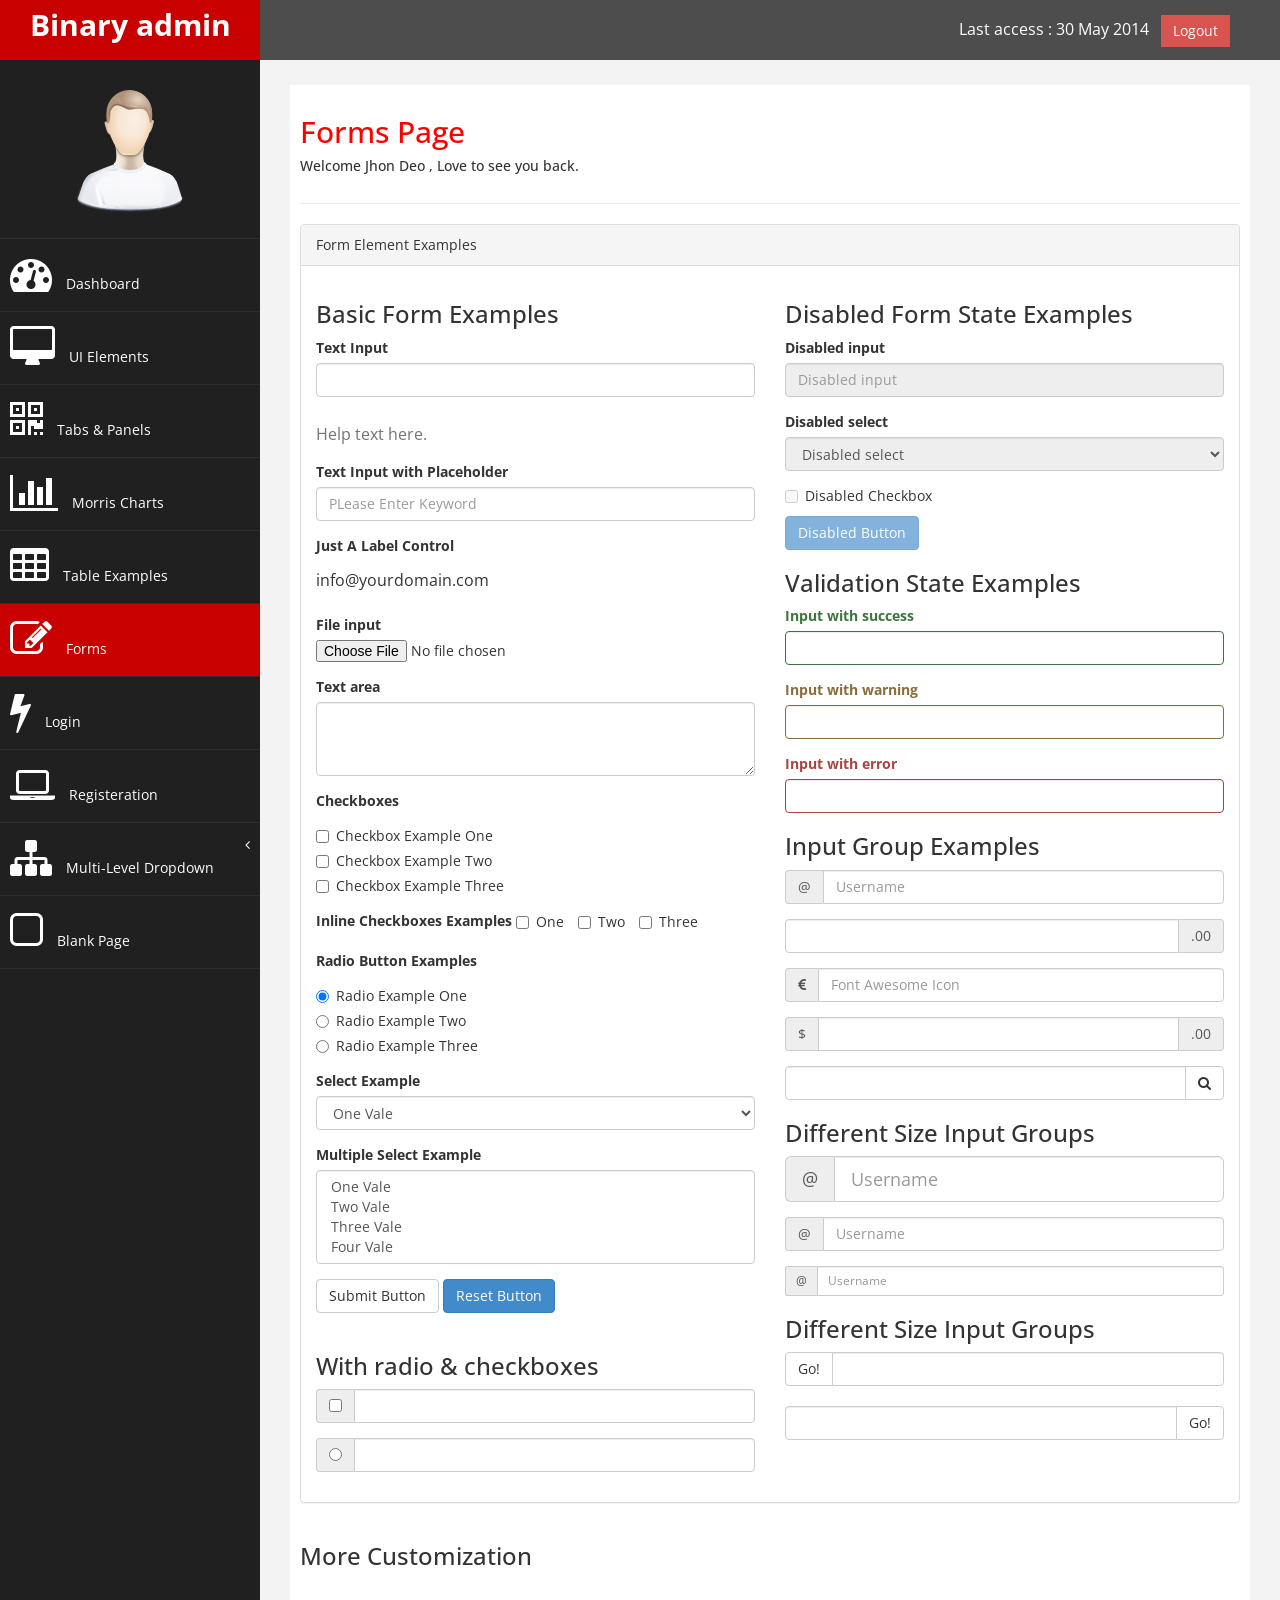
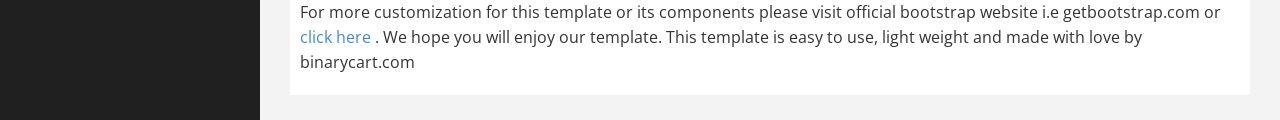
<file: ytk_mvc/Content/binary-Admin-v1.1/form.html>
﻿<!DOCTYPE html>
<html xmlns="http://www.w3.org/1999/xhtml">
<head>
      <meta charset="utf-8" />
    <meta name="viewport" content="width=device-width, initial-scale=1.0" />
    <title>Free Bootstrap Admin Template : Binary Admin</title>
	<!-- BOOTSTRAP STYLES-->
    <link href="assets/css/bootstrap.css" rel="stylesheet" />
     <!-- FONTAWESOME STYLES-->
    <link href="assets/css/font-awesome.css" rel="stylesheet" />
        <!-- CUSTOM STYLES-->
    <link href="assets/css/custom.css" rel="stylesheet" />
     <!-- GOOGLE FONTS-->
   <link href='http://fonts.googleapis.com/css?family=Open+Sans' rel='stylesheet' type='text/css' />
</head>
<body>
    <div id="wrapper">
        <nav class="navbar navbar-default navbar-cls-top " role="navigation" style="margin-bottom: 0">
            <div class="navbar-header">
                <button type="button" class="navbar-toggle" data-toggle="collapse" data-target=".sidebar-collapse">
                    <span class="sr-only">Toggle navigation</span>
                    <span class="icon-bar"></span>
                    <span class="icon-bar"></span>
                    <span class="icon-bar"></span>
                </button>
                <a class="navbar-brand" href="index.html">Binary admin</a> 
            </div>
  <div style="color: white;
padding: 15px 50px 5px 50px;
float: right;
font-size: 16px;"> Last access : 30 May 2014 &nbsp; <a href="login.html" class="btn btn-danger square-btn-adjust">Logout</a> </div>
        </nav>   
           <!-- /. NAV TOP  -->
                <nav class="navbar-default navbar-side" role="navigation">
            <div class="sidebar-collapse">
                <ul class="nav" id="main-menu">
				<li class="text-center">
                    <img src="assets/img/find_user.png" class="user-image img-responsive"/>
					</li>
				
					
                    <li>
                        <a  href="index.html"><i class="fa fa-dashboard fa-3x"></i> Dashboard</a>
                    </li>
                      <li>
                        <a  href="ui.html"><i class="fa fa-desktop fa-3x"></i> UI Elements</a>
                    </li>
                    <li>
                        <a  href="tab-panel.html"><i class="fa fa-qrcode fa-3x"></i> Tabs & Panels</a>
                    </li>
						   <li  >
                        <a  href="chart.html"><i class="fa fa-bar-chart-o fa-3x"></i> Morris Charts</a>
                    </li>	
                      <li  >
                        <a  href="table.html"><i class="fa fa-table fa-3x"></i> Table Examples</a>
                    </li>
                    <li  >
                        <a class="active-menu"  href="form.html"><i class="fa fa-edit fa-3x"></i> Forms </a>
                    </li>				
					<li  >
                        <a   href="login.html"><i class="fa fa-bolt fa-3x"></i> Login</a>
                    </li>	
                     <li  >
                        <a   href="registeration.html"><i class="fa fa-laptop fa-3x"></i> Registeration</a>
                    </li>	
					                   
                    <li>
                        <a href="#"><i class="fa fa-sitemap fa-3x"></i> Multi-Level Dropdown<span class="fa arrow"></span></a>
                        <ul class="nav nav-second-level">
                            <li>
                                <a href="#">Second Level Link</a>
                            </li>
                            <li>
                                <a href="#">Second Level Link</a>
                            </li>
                            <li>
                                <a href="#">Second Level Link<span class="fa arrow"></span></a>
                                <ul class="nav nav-third-level">
                                    <li>
                                        <a href="#">Third Level Link</a>
                                    </li>
                                    <li>
                                        <a href="#">Third Level Link</a>
                                    </li>
                                    <li>
                                        <a href="#">Third Level Link</a>
                                    </li>

                                </ul>
                               
                            </li>
                        </ul>
                      </li>  
                  <li  >
                        <a   href="blank.html"><i class="fa fa-square-o fa-3x"></i> Blank Page</a>
                    </li>	
                </ul>
               
            </div>
            
        </nav>  
        <!-- /. NAV SIDE  -->
        <div id="page-wrapper" >
            <div id="page-inner">
                <div class="row">
                    <div class="col-md-12">
                     <h2>Forms Page</h2>   
                        <h5>Welcome Jhon Deo , Love to see you back. </h5>
                       
                    </div>
                </div>
                 <!-- /. ROW  -->
                 <hr />
               <div class="row">
                <div class="col-md-12">
                    <!-- Form Elements -->
                    <div class="panel panel-default">
                        <div class="panel-heading">
                            Form Element Examples
                        </div>
                        <div class="panel-body">
                            <div class="row">
                                <div class="col-md-6">
                                    <h3>Basic Form Examples</h3>
                                    <form role="form">
                                        <div class="form-group">
                                            <label>Text Input</label>
                                            <input class="form-control" />
                                            <p class="help-block">Help text here.</p>
                                        </div>
                                        <div class="form-group">
                                            <label>Text Input with Placeholder</label>
                                            <input class="form-control" placeholder="PLease Enter Keyword" />
                                        </div>
                                        <div class="form-group">
                                            <label>Just A Label Control</label>
                                            <p class="form-control-static">info@yourdomain.com</p>
                                        </div>
                                        <div class="form-group">
                                            <label>File input</label>
                                            <input type="file" />
                                        </div>
                                        <div class="form-group">
                                            <label>Text area</label>
                                            <textarea class="form-control" rows="3"></textarea>
                                        </div>
                                        <div class="form-group">
                                            <label>Checkboxes</label>
                                            <div class="checkbox">
                                                <label>
                                                    <input type="checkbox" value="" />Checkbox Example One
                                                </label>
                                            </div>
                                            <div class="checkbox">
                                                <label>
                                                    <input type="checkbox" value=""/>Checkbox Example Two
                                                </label>
                                            </div>
                                            <div class="checkbox">
                                                <label>
                                                    <input type="checkbox" value=""/>Checkbox Example Three
                                                </label>
                                            </div>
                                        </div>
                                        <div class="form-group">
                                            <label>Inline Checkboxes Examples</label>
                                            <label class="checkbox-inline">
                                                <input type="checkbox"/> One
                                            </label>
                                            <label class="checkbox-inline">
                                                <input type="checkbox"/> Two
                                            </label>
                                            <label class="checkbox-inline">
                                                <input type="checkbox"/> Three
                                            </label>
                                        </div>
                                        <div class="form-group">
                                            <label>Radio Button Examples</label>
                                            <div class="radio">
                                                <label>
                                                    <input type="radio" name="optionsRadios" id="optionsRadios1" value="option1" checked />Radio Example One
                                                </label>
                                            </div>
                                            <div class="radio">
                                                <label>
                                                    <input type="radio" name="optionsRadios" id="optionsRadios2" value="option2"/>Radio Example Two
                                                </label>
                                            </div>
                                            <div class="radio">
                                                <label>
                                                    <input type="radio" name="optionsRadios" id="optionsRadios3" value="option3"/>Radio Example Three
                                                </label>
                                            </div>
                                        </div>
                                        
                                        <div class="form-group">
                                            <label>Select Example</label>
                                            <select class="form-control">
                                                <option>One Vale</option>
                                                <option>Two Vale</option>
                                                <option>Three Vale</option>
                                                <option>Four Vale</option>
                                            </select>
                                        </div>
                                        <div class="form-group">
                                            <label>Multiple Select Example</label>
                                            <select multiple class="form-control">
                                                <option>One Vale</option>
                                                <option>Two Vale</option>
                                                <option>Three Vale</option>
                                                <option>Four Vale</option>
                                            </select>
                                        </div>
                                        <button type="submit" class="btn btn-default">Submit Button</button>
                                        <button type="reset" class="btn btn-primary">Reset Button</button>

                                    </form>
                                    <br />
                                      <h3>With radio & checkboxes</h3>
                                    <form>

    <div class="form-group input-group">
      <span class="input-group-addon">
        <input type="checkbox" />
      </span>
      <input type="text" class="form-control" />
    </div>
                                         <div class="form-group input-group">
      <span class="input-group-addon">
        <input type="radio" />
      </span>
      <input type="text" class="form-control" />
    </div>
                                    </form>

                                 
    </div>
                                
                                <div class="col-md-6">
                                    <h3>Disabled Form State Examples</h3>
                                    <form role="form">
                                        <fieldset disabled="disabled">
                                            <div class="form-group">
                                                <label for="disabledSelect">Disabled input</label>
                                                <input class="form-control" id="disabledInput" type="text" placeholder="Disabled input" disabled />
                                            </div>
                                            <div class="form-group">
                                                <label for="disabledSelect">Disabled select </label>
                                                <select id="disabledSelect" class="form-control">
                                                    <option>Disabled select</option>
                                                </select>
                                            </div>
                                            <div class="checkbox">
                                                <label>
                                                    <input type="checkbox" />Disabled Checkbox
                                                </label>
                                            </div>
                                            <button type="submit" class="btn btn-primary">Disabled Button</button>
                                        </fieldset>
                                    </form>
                                    <h3>Validation State Examples</h3>
                                    <form role="form">
                                        <div class="form-group has-success">
                                            <label class="control-label" for="inputSuccess">Input with success</label>
                                            <input type="text" class="form-control" id="inputSuccess">
                                        </div>
                                        <div class="form-group has-warning">
                                            <label class="control-label" for="inputWarning">Input with warning</label>
                                            <input type="text" class="form-control" id="inputWarning">
                                        </div>
                                        <div class="form-group has-error">
                                            <label class="control-label" for="inputError">Input with error</label>
                                            <input type="text" class="form-control" id="inputError">
                                        </div>
                                    </form>
                                    <h3>Input Group Examples</h3>
                                    <form role="form">
                                        <div class="form-group input-group">
                                            <span class="input-group-addon">@</span>
                                            <input type="text" class="form-control" placeholder="Username">
                                        </div>
                                        <div class="form-group input-group">
                                            <input type="text" class="form-control">
                                            <span class="input-group-addon">.00</span>
                                        </div>
                                        <div class="form-group input-group">
                                            <span class="input-group-addon"><i class="fa fa-eur"></i>
                                            </span>
                                            <input type="text" class="form-control" placeholder="Font Awesome Icon">
                                        </div>
                                        <div class="form-group input-group">
                                            <span class="input-group-addon">$</span>
                                            <input type="text" class="form-control">
                                            <span class="input-group-addon">.00</span>
                                        </div>
                                        <div class="form-group input-group">
                                            <input type="text" class="form-control">
                                            <span class="input-group-btn">
                                                <button class="btn btn-default" type="button"><i class="fa fa-search"></i>
                                                </button>
                                            </span>
                                        </div>
                                    </form>
                                    <h3>Different Size Input Groups</h3>
                                     <form role="form">
  <div class=" form-group input-group input-group-lg">
  <span class="input-group-addon">@</span>
  <input type="text" class="form-control" placeholder="Username" />
</div>

<div class="form-group input-group">
  <span class="input-group-addon">@</span>
  <input type="text" class="form-control" placeholder="Username" />
</div>

<div class="form-group input-group input-group-sm">
  <span class="input-group-addon">@</span>
  <input type="text" class="form-control" placeholder="Username" />
</div>
                                         
                                     </form>
                                    <h3>Different Size Input Groups</h3>
                                     <form role="form">
                                  <div class="input-group">
      <span class="form-group input-group-btn">
        <button class="btn btn-default" type="button">Go!</button>
      </span>
      <input type="text" class="form-control" />
    </div>
<br />
                                           <div class="input-group">
     
      <input type="text" class="form-control" />
                                                <span class="form-group input-group-btn">
        <button class="btn btn-default" type="button">Go!</button>
      </span>
    </div>
                                         </form>
                                </div>
                            </div>
                        </div>
                    </div>
                     <!-- End Form Elements -->
                </div>
            </div>
                <!-- /. ROW  -->
                <div class="row">
                    <div class="col-md-12">
                        <h3>More Customization</h3>
                         <p>
                        For more customization for this template or its components please visit official bootstrap website i.e getbootstrap.com or <a href="http://getbootstrap.com/components/" target="_blank">click here</a> . We hope you will enjoy our template. This template is easy to use, light weight and made with love by binarycart.com 
                        </p>
                    </div>
                </div>
                <!-- /. ROW  -->
    </div>
             <!-- /. PAGE INNER  -->
            </div>
         <!-- /. PAGE WRAPPER  -->
        </div>
     <!-- /. WRAPPER  -->
    <!-- SCRIPTS -AT THE BOTOM TO REDUCE THE LOAD TIME-->
    <!-- JQUERY SCRIPTS -->
    <script src="assets/js/jquery-1.10.2.js"></script>
      <!-- BOOTSTRAP SCRIPTS -->
    <script src="assets/js/bootstrap.min.js"></script>
    <!-- METISMENU SCRIPTS -->
    <script src="assets/js/jquery.metisMenu.js"></script>
      <!-- CUSTOM SCRIPTS -->
    <script src="assets/js/custom.js"></script>
    
   
</body>
</html>
</file>
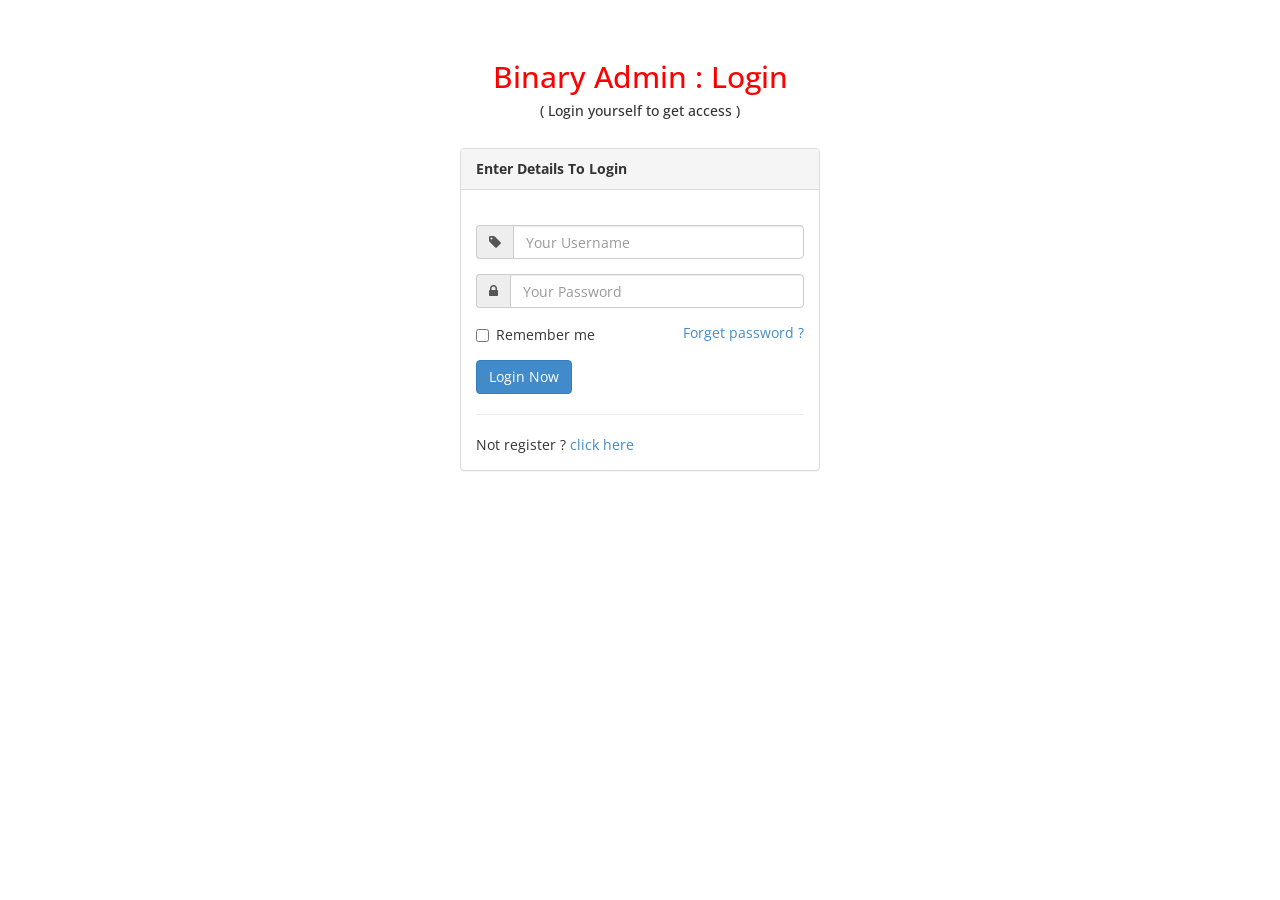
<file: ytk_mvc/Content/binary-Admin-v1.1/login.html>
﻿<!DOCTYPE html>
<html xmlns="http://www.w3.org/1999/xhtml">
<head>
    <meta charset="utf-8" />
    <meta name="viewport" content="width=device-width, initial-scale=1.0" />
    <title>Free Bootstrap Admin Template : Binary Admin</title>
	<!-- BOOTSTRAP STYLES-->
    <link href="assets/css/bootstrap.css" rel="stylesheet" />
     <!-- FONTAWESOME STYLES-->
    <link href="assets/css/font-awesome.css" rel="stylesheet" />
        <!-- CUSTOM STYLES-->
    <link href="assets/css/custom.css" rel="stylesheet" />
     <!-- GOOGLE FONTS-->
   <link href='http://fonts.googleapis.com/css?family=Open+Sans' rel='stylesheet' type='text/css' />

</head>
<body>
    <div class="container">
        <div class="row text-center ">
            <div class="col-md-12">
                <br /><br />
                <h2> Binary Admin : Login</h2>
               
                <h5>( Login yourself to get access )</h5>
                 <br />
            </div>
        </div>
         <div class="row ">
               
                  <div class="col-md-4 col-md-offset-4 col-sm-6 col-sm-offset-3 col-xs-10 col-xs-offset-1">
                        <div class="panel panel-default">
                            <div class="panel-heading">
                        <strong>   Enter Details To Login </strong>  
                            </div>
                            <div class="panel-body">
                                <form role="form">
                                       <br />
                                     <div class="form-group input-group">
                                            <span class="input-group-addon"><i class="fa fa-tag"  ></i></span>
                                            <input type="text" class="form-control" placeholder="Your Username " />
                                        </div>
                                                                              <div class="form-group input-group">
                                            <span class="input-group-addon"><i class="fa fa-lock"  ></i></span>
                                            <input type="password" class="form-control"  placeholder="Your Password" />
                                        </div>
                                    <div class="form-group">
                                            <label class="checkbox-inline">
                                                <input type="checkbox" /> Remember me
                                            </label>
                                            <span class="pull-right">
                                                   <a href="#" >Forget password ? </a> 
                                            </span>
                                        </div>
                                     
                                     <a href="index.html" class="btn btn-primary ">Login Now</a>
                                    <hr />
                                    Not register ? <a href="registeration.html" >click here </a> 
                                    </form>
                            </div>
                           
                        </div>
                    </div>
                
                
        </div>
    </div>


     <!-- SCRIPTS -AT THE BOTOM TO REDUCE THE LOAD TIME-->
    <!-- JQUERY SCRIPTS -->
    <script src="assets/js/jquery-1.10.2.js"></script>
      <!-- BOOTSTRAP SCRIPTS -->
    <script src="assets/js/bootstrap.min.js"></script>
    <!-- METISMENU SCRIPTS -->
    <script src="assets/js/jquery.metisMenu.js"></script>
      <!-- CUSTOM SCRIPTS -->
    <script src="assets/js/custom.js"></script>
   
</body>
</html>
</file>
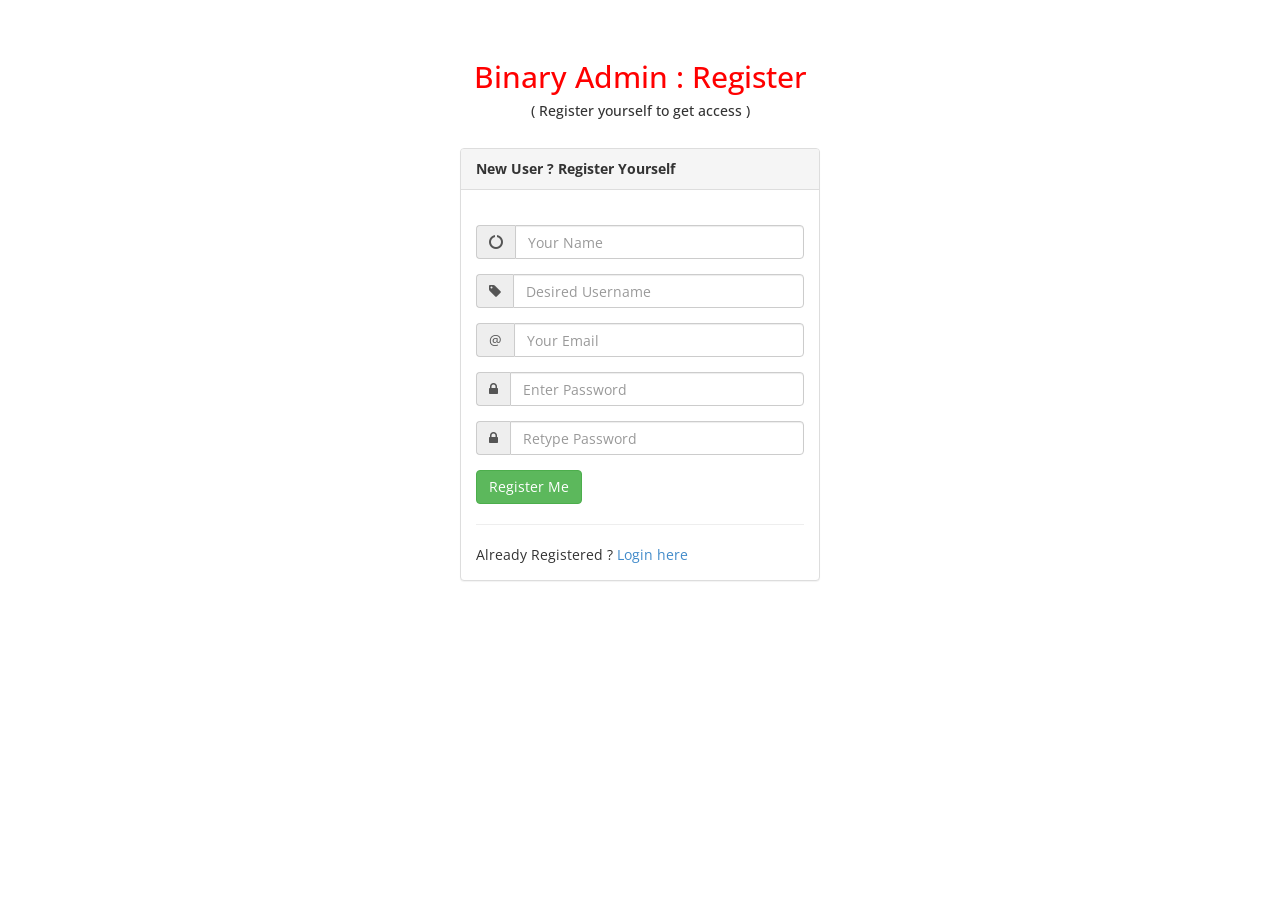
<file: ytk_mvc/Content/binary-Admin-v1.1/registeration.html>
﻿<!DOCTYPE html>
<html xmlns="http://www.w3.org/1999/xhtml">
<head>
    <meta charset="utf-8" />
    <meta name="viewport" content="width=device-width, initial-scale=1.0" />
    <title>Free Bootstrap Admin Template : Binary Admin</title>
	<!-- BOOTSTRAP STYLES-->
    <link href="assets/css/bootstrap.css" rel="stylesheet" />
     <!-- FONTAWESOME STYLES-->
    <link href="assets/css/font-awesome.css" rel="stylesheet" />
        <!-- CUSTOM STYLES-->
    <link href="assets/css/custom.css" rel="stylesheet" />
     <!-- GOOGLE FONTS-->
   <link href='http://fonts.googleapis.com/css?family=Open+Sans' rel='stylesheet' type='text/css' />

</head>
<body>
    <div class="container">
        <div class="row text-center  ">
            <div class="col-md-12">
                <br /><br />
                <h2> Binary Admin : Register</h2>
               
                <h5>( Register yourself to get access )</h5>
                 <br />
            </div>
        </div>
         <div class="row">
               
                <div class="col-md-4 col-md-offset-4 col-sm-6 col-sm-offset-3 col-xs-10 col-xs-offset-1">
                        <div class="panel panel-default">
                            <div class="panel-heading">
                        <strong>  New User ? Register Yourself </strong>  
                            </div>
                            <div class="panel-body">
                                <form role="form">
<br/>
                                        <div class="form-group input-group">
                                            <span class="input-group-addon"><i class="fa fa-circle-o-notch"  ></i></span>
                                            <input type="text" class="form-control" placeholder="Your Name" />
                                        </div>
                                     <div class="form-group input-group">
                                            <span class="input-group-addon"><i class="fa fa-tag"  ></i></span>
                                            <input type="text" class="form-control" placeholder="Desired Username" />
                                        </div>
                                         <div class="form-group input-group">
                                            <span class="input-group-addon">@</span>
                                            <input type="text" class="form-control" placeholder="Your Email" />
                                        </div>
                                      <div class="form-group input-group">
                                            <span class="input-group-addon"><i class="fa fa-lock"  ></i></span>
                                            <input type="password" class="form-control" placeholder="Enter Password" />
                                        </div>
                                     <div class="form-group input-group">
                                            <span class="input-group-addon"><i class="fa fa-lock"  ></i></span>
                                            <input type="password" class="form-control" placeholder="Retype Password" />
                                        </div>
                                     
                                     <a href="index.html" class="btn btn-success ">Register Me</a>
                                    <hr />
                                    Already Registered ?  <a href="login.html" >Login here</a>
                                    </form>
                            </div>
                           
                        </div>
                    </div>
                
                
        </div>
    </div>


     <!-- SCRIPTS -AT THE BOTOM TO REDUCE THE LOAD TIME-->
    <!-- JQUERY SCRIPTS -->
    <script src="assets/js/jquery-1.10.2.js"></script>
      <!-- BOOTSTRAP SCRIPTS -->
    <script src="assets/js/bootstrap.min.js"></script>
    <!-- METISMENU SCRIPTS -->
    <script src="assets/js/jquery.metisMenu.js"></script>
      <!-- CUSTOM SCRIPTS -->
    <script src="assets/js/custom.js"></script>
   
</body>
</html>
</file>
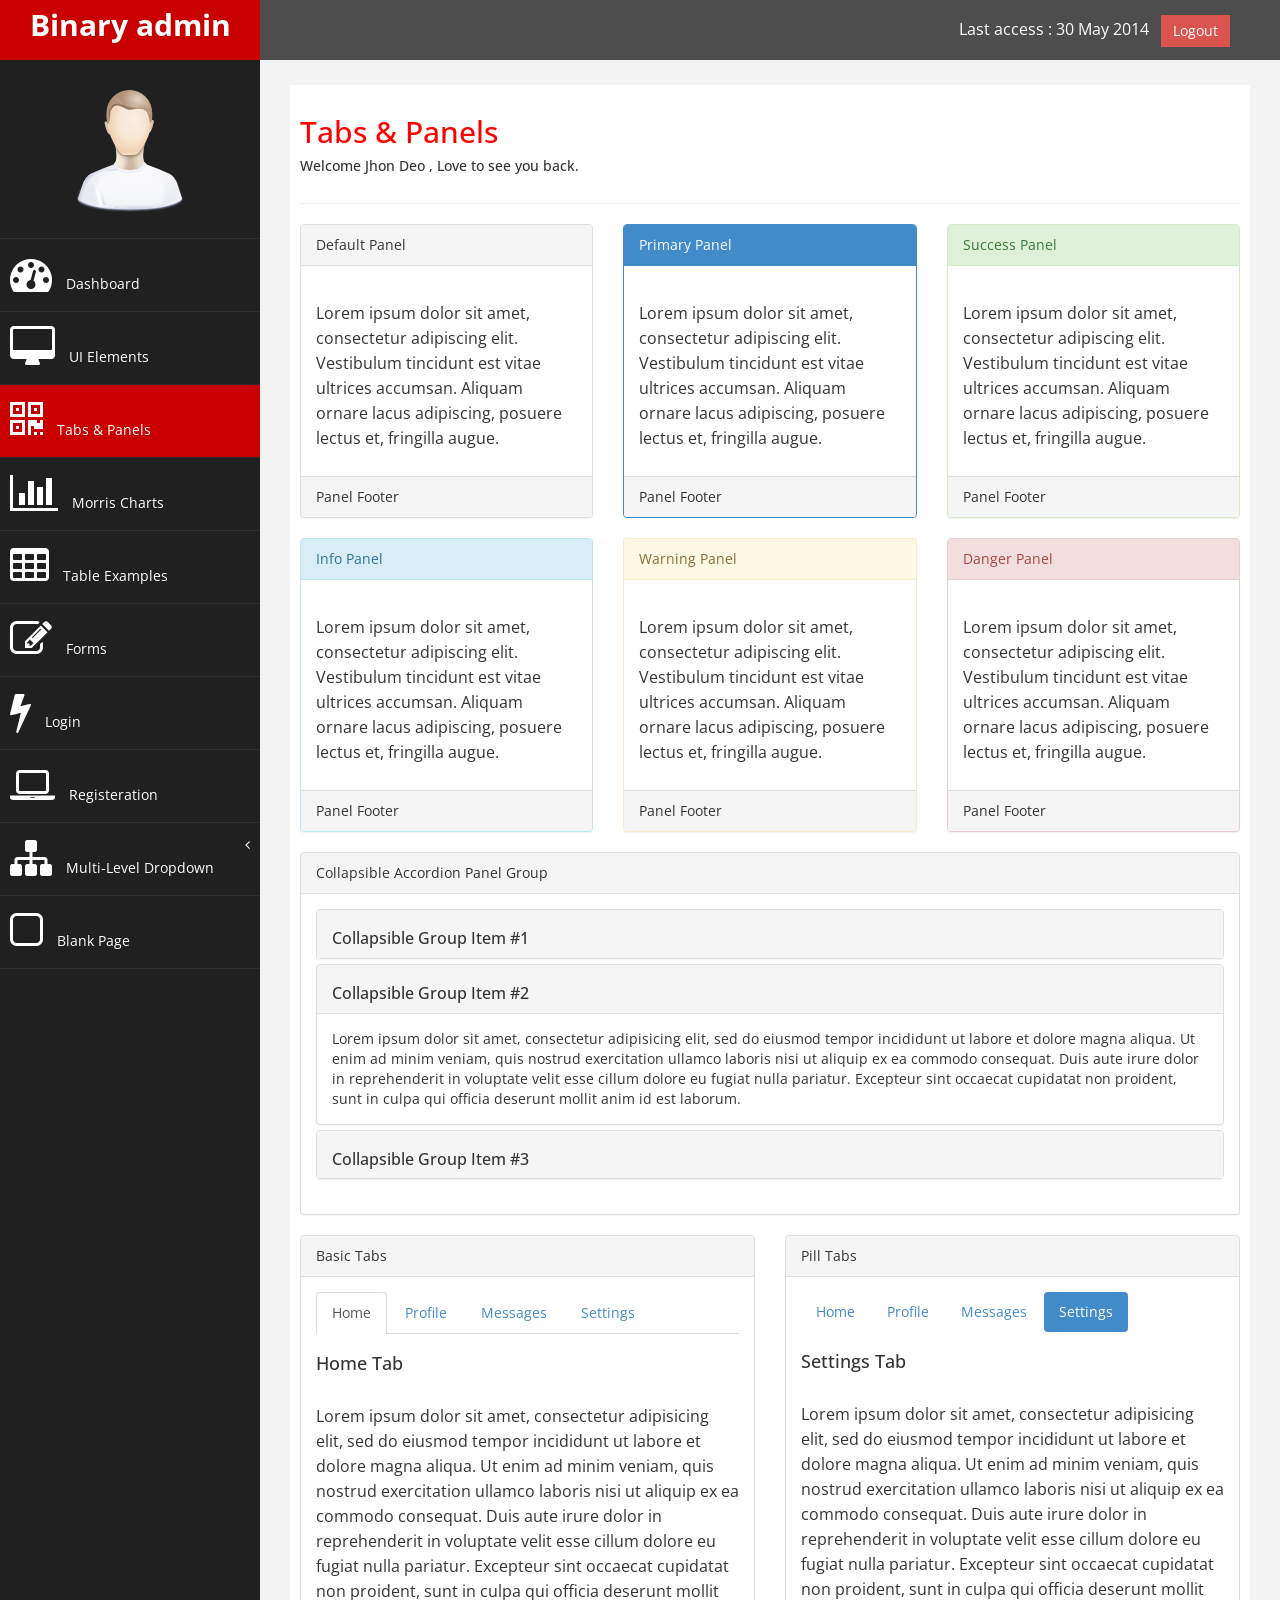
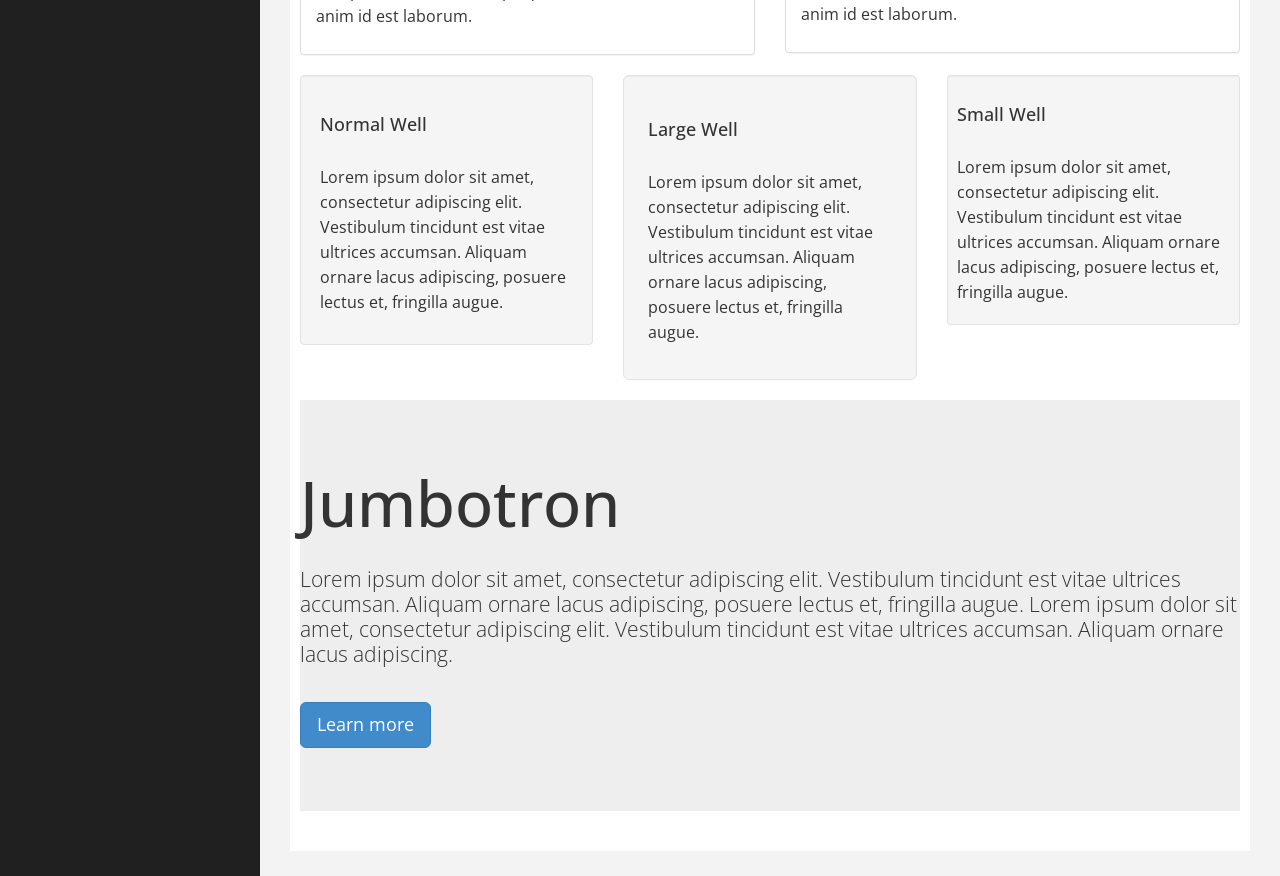
<file: ytk_mvc/Content/binary-Admin-v1.1/tab-panel.html>
﻿<!DOCTYPE html>
<html xmlns="http://www.w3.org/1999/xhtml">
<head>
      <meta charset="utf-8" />
    <meta name="viewport" content="width=device-width, initial-scale=1.0" />
    <title>Free Bootstrap Admin Template : Binary Admin</title>
	<!-- BOOTSTRAP STYLES-->
    <link href="assets/css/bootstrap.css" rel="stylesheet" />
     <!-- FONTAWESOME STYLES-->
    <link href="assets/css/font-awesome.css" rel="stylesheet" />
        <!-- CUSTOM STYLES-->
    <link href="assets/css/custom.css" rel="stylesheet" />
     <!-- GOOGLE FONTS-->
   <link href='http://fonts.googleapis.com/css?family=Open+Sans' rel='stylesheet' type='text/css' />
</head>
<body>
    <div id="wrapper">
        <nav class="navbar navbar-default navbar-cls-top " role="navigation" style="margin-bottom: 0">
            <div class="navbar-header">
                <button type="button" class="navbar-toggle" data-toggle="collapse" data-target=".sidebar-collapse">
                    <span class="sr-only">Toggle navigation</span>
                    <span class="icon-bar"></span>
                    <span class="icon-bar"></span>
                    <span class="icon-bar"></span>
                </button>
                <a class="navbar-brand" href="index.html">Binary admin</a> 
            </div>
  <div style="color: white;
padding: 15px 50px 5px 50px;
float: right;
font-size: 16px;"> Last access : 30 May 2014 &nbsp; <a href="login.html" class="btn btn-danger square-btn-adjust">Logout</a> </div>
        </nav>   
           <!-- /. NAV TOP  -->
                <nav class="navbar-default navbar-side" role="navigation">
            <div class="sidebar-collapse">
                <ul class="nav" id="main-menu">
				<li class="text-center">
                    <img src="assets/img/find_user.png" class="user-image img-responsive"/>
					</li>
				
					
                    <li>
                        <a  href="index.html"><i class="fa fa-dashboard fa-3x"></i> Dashboard</a>
                    </li>
                      <li>
                        <a  href="ui.html"><i class="fa fa-desktop fa-3x"></i> UI Elements</a>
                    </li>
                    <li>
                        <a  class="active-menu" href="tab-panel.html"><i class="fa fa-qrcode fa-3x"></i> Tabs & Panels</a>
                    </li>
						   <li  >
                        <a  href="chart.html"><i class="fa fa-bar-chart-o fa-3x"></i> Morris Charts</a>
                    </li>	
                      <li  >
                        <a  href="table.html"><i class="fa fa-table fa-3x"></i> Table Examples</a>
                    </li>
                    <li  >
                        <a  href="form.html"><i class="fa fa-edit fa-3x"></i> Forms </a>
                    </li>				
					
					 <li  >
                        <a   href="login.html"><i class="fa fa-bolt fa-3x"></i> Login</a>
                    </li>	
                     <li  >
                        <a   href="registeration.html"><i class="fa fa-laptop fa-3x"></i> Registeration</a>
                    </li>	                  
                    <li>
                        <a href="#"><i class="fa fa-sitemap fa-3x"></i> Multi-Level Dropdown<span class="fa arrow"></span></a>
                        <ul class="nav nav-second-level">
                            <li>
                                <a href="#">Second Level Link</a>
                            </li>
                            <li>
                                <a href="#">Second Level Link</a>
                            </li>
                            <li>
                                <a href="#">Second Level Link<span class="fa arrow"></span></a>
                                <ul class="nav nav-third-level">
                                    <li>
                                        <a href="#">Third Level Link</a>
                                    </li>
                                    <li>
                                        <a href="#">Third Level Link</a>
                                    </li>
                                    <li>
                                        <a href="#">Third Level Link</a>
                                    </li>

                                </ul>
                               
                            </li>
                        </ul>
                      </li>  
                  <li  >
                        <a  href="blank.html"><i class="fa fa-square-o fa-3x"></i> Blank Page</a>
                    </li>	
                </ul>
               
            </div>
            
        </nav>  
        <!-- /. NAV SIDE  -->
        <div id="page-wrapper" >
            <div id="page-inner">
                <div class="row">
                    <div class="col-md-12">
                     <h2>Tabs & Panels </h2>   
                        <h5>Welcome Jhon Deo , Love to see you back. </h5>
                       
                    </div>
                </div>
                 <!-- /. ROW  -->
                 <hr />
                                 
            <div class="row">
                <div class="col-md-4 col-sm-4">
                    <div class="panel panel-default">
                        <div class="panel-heading">
                            Default Panel
                        </div>
                        <div class="panel-body">
                            <p>Lorem ipsum dolor sit amet, consectetur adipiscing elit. Vestibulum tincidunt est vitae ultrices accumsan. Aliquam ornare lacus adipiscing, posuere lectus et, fringilla augue.</p>
                        </div>
                        <div class="panel-footer">
                            Panel Footer
                        </div>
                    </div>
                </div>
                <div class="col-md-4 col-sm-4">
                    <div class="panel panel-primary">
                        <div class="panel-heading">
                            Primary Panel
                        </div>
                        <div class="panel-body">
                            <p>Lorem ipsum dolor sit amet, consectetur adipiscing elit. Vestibulum tincidunt est vitae ultrices accumsan. Aliquam ornare lacus adipiscing, posuere lectus et, fringilla augue.</p>
                        </div>
                        <div class="panel-footer">
                            Panel Footer
                        </div>
                    </div>
                </div>
                <div class="col-md-4 col-sm-4">
                    <div class="panel panel-success">
                        <div class="panel-heading">
                            Success Panel
                        </div>
                        <div class="panel-body">
                            <p>Lorem ipsum dolor sit amet, consectetur adipiscing elit. Vestibulum tincidunt est vitae ultrices accumsan. Aliquam ornare lacus adipiscing, posuere lectus et, fringilla augue.</p>
                        </div>
                        <div class="panel-footer">
                            Panel Footer
                        </div>
                    </div>
                </div>
            </div>
                   <!-- /. ROW  -->
            <div class="row">
                <div class="col-md-4 col-sm-4">
                    <div class="panel panel-info">
                        <div class="panel-heading">
                            Info Panel
                        </div>
                        <div class="panel-body">
                            <p>Lorem ipsum dolor sit amet, consectetur adipiscing elit. Vestibulum tincidunt est vitae ultrices accumsan. Aliquam ornare lacus adipiscing, posuere lectus et, fringilla augue.</p>
                        </div>
                        <div class="panel-footer">
                            Panel Footer
                        </div>
                    </div>
                </div>
                <div class="col-md-4 col-sm-4">
                    <div class="panel panel-warning">
                        <div class="panel-heading">
                            Warning Panel
                        </div>
                        <div class="panel-body">
                            <p>Lorem ipsum dolor sit amet, consectetur adipiscing elit. Vestibulum tincidunt est vitae ultrices accumsan. Aliquam ornare lacus adipiscing, posuere lectus et, fringilla augue.</p>
                        </div>
                        <div class="panel-footer">
                            Panel Footer
                        </div>
                    </div>
                </div>
                <div class="col-md-4 col-sm-4">
                    <div class="panel panel-danger">
                        <div class="panel-heading">
                            Danger Panel
                        </div>
                        <div class="panel-body">
                            <p>Lorem ipsum dolor sit amet, consectetur adipiscing elit. Vestibulum tincidunt est vitae ultrices accumsan. Aliquam ornare lacus adipiscing, posuere lectus et, fringilla augue.</p>
                        </div>
                        <div class="panel-footer">
                            Panel Footer
                        </div>
                    </div>
                </div>
            </div>
                    <!-- /. ROW  -->
            <div class="row">
                <div class="col-md-12">
                    <div class="panel panel-default">
                        <div class="panel-heading">
                            Collapsible Accordion Panel Group
                        </div>
                        <div class="panel-body">
                            <div class="panel-group" id="accordion">
                                <div class="panel panel-default">
                                    <div class="panel-heading">
                                        <h4 class="panel-title">
                                            <a data-toggle="collapse" data-parent="#accordion" href="#collapseOne" class="collapsed">Collapsible Group Item #1</a>
                                        </h4>
                                    </div>
                                    <div id="collapseOne" class="panel-collapse collapse" style="height: 0px;">
                                        <div class="panel-body">
                                            Lorem ipsum dolor sit amet, consectetur adipisicing elit, sed do eiusmod tempor incididunt ut labore et dolore magna aliqua. Ut enim ad minim veniam, quis nostrud exercitation ullamco laboris nisi ut aliquip ex ea commodo consequat. Duis aute irure dolor in reprehenderit in voluptate velit esse cillum dolore eu fugiat nulla pariatur. Excepteur sint occaecat cupidatat non proident, sunt in culpa qui officia deserunt mollit anim id est laborum.
                                        </div>
                                    </div>
                                </div>
                                <div class="panel panel-default">
                                    <div class="panel-heading">
                                        <h4 class="panel-title">
                                            <a data-toggle="collapse" data-parent="#accordion" href="#collapseTwo">Collapsible Group Item #2</a>
                                        </h4>
                                    </div>
                                    <div id="collapseTwo" class="panel-collapse in" style="height: auto;">
                                        <div class="panel-body">
                                            Lorem ipsum dolor sit amet, consectetur adipisicing elit, sed do eiusmod tempor incididunt ut labore et dolore magna aliqua. Ut enim ad minim veniam, quis nostrud exercitation ullamco laboris nisi ut aliquip ex ea commodo consequat. Duis aute irure dolor in reprehenderit in voluptate velit esse cillum dolore eu fugiat nulla pariatur. Excepteur sint occaecat cupidatat non proident, sunt in culpa qui officia deserunt mollit anim id est laborum.
                                        </div>
                                    </div>
                                </div>
                                <div class="panel panel-default">
                                    <div class="panel-heading">
                                        <h4 class="panel-title">
                                            <a data-toggle="collapse" data-parent="#accordion" href="#collapseThree" class="collapsed">Collapsible Group Item #3</a>
                                        </h4>
                                    </div>
                                    <div id="collapseThree" class="panel-collapse collapse">
                                        <div class="panel-body">
                                            Lorem ipsum dolor sit amet, consectetur adipisicing elit, sed do eiusmod tempor incididunt ut labore et dolore magna aliqua. Ut enim ad minim veniam, quis nostrud exercitation ullamco laboris nisi ut aliquip ex ea commodo consequat. Duis aute irure dolor in reprehenderit in voluptate velit esse cillum dolore eu fugiat nulla pariatur. Excepteur sint occaecat cupidatat non proident, sunt in culpa qui officia deserunt mollit anim id est laborum.
                                        </div>
                                    </div>
                                </div>
                            </div>
                        </div>
                    </div>
                </div>
            </div>
                    <!-- /. ROW  -->
            <div class="row">
                <div class="col-md-6 col-sm-6">
                    <div class="panel panel-default">
                        <div class="panel-heading">
                            Basic Tabs
                        </div>
                        <div class="panel-body">
                            <ul class="nav nav-tabs">
                                <li class="active"><a href="#home" data-toggle="tab">Home</a>
                                </li>
                                <li class=""><a href="#profile" data-toggle="tab">Profile</a>
                                </li>
                                <li class=""><a href="#messages" data-toggle="tab">Messages</a>
                                </li>
                                <li class=""><a href="#settings" data-toggle="tab">Settings</a>
                                </li>
                            </ul>

                            <div class="tab-content">
                                <div class="tab-pane fade active in" id="home">
                                    <h4>Home Tab</h4>
                                    <p>Lorem ipsum dolor sit amet, consectetur adipisicing elit, sed do eiusmod tempor incididunt ut labore et dolore magna aliqua. Ut enim ad minim veniam, quis nostrud exercitation ullamco laboris nisi ut aliquip ex ea commodo consequat. Duis aute irure dolor in reprehenderit in voluptate velit esse cillum dolore eu fugiat nulla pariatur. Excepteur sint occaecat cupidatat non proident, sunt in culpa qui officia deserunt mollit anim id est laborum.</p>
                                </div>
                                <div class="tab-pane fade" id="profile">
                                    <h4>Profile Tab</h4>
                                    <p>Lorem ipsum dolor sit amet, consectetur adipisicing elit, sed do eiusmod tempor incididunt ut labore et dolore magna aliqua. Ut enim ad minim veniam, quis nostrud exercitation ullamco laboris nisi ut aliquip ex ea commodo consequat. Duis aute irure dolor in reprehenderit in voluptate velit esse cillum dolore eu fugiat nulla pariatur. Excepteur sint occaecat cupidatat non proident, sunt in culpa qui officia deserunt mollit anim id est laborum.</p>
                                </div>
                                <div class="tab-pane fade" id="messages">
                                    <h4>Messages Tab</h4>
                                    <p>Lorem ipsum dolor sit amet, consectetur adipisicing elit, sed do eiusmod tempor incididunt ut labore et dolore magna aliqua. Ut enim ad minim veniam, quis nostrud exercitation ullamco laboris nisi ut aliquip ex ea commodo consequat. Duis aute irure dolor in reprehenderit in voluptate velit esse cillum dolore eu fugiat nulla pariatur. Excepteur sint occaecat cupidatat non proident, sunt in culpa qui officia deserunt mollit anim id est laborum.</p>
                                </div>
                                <div class="tab-pane fade" id="settings">
                                    <h4>Settings Tab</h4>
                                    <p>Lorem ipsum dolor sit amet, consectetur adipisicing elit, sed do eiusmod tempor incididunt ut labore et dolore magna aliqua. Ut enim ad minim veniam, quis nostrud exercitation ullamco laboris nisi ut aliquip ex ea commodo consequat. Duis aute irure dolor in reprehenderit in voluptate velit esse cillum dolore eu fugiat nulla pariatur. Excepteur sint occaecat cupidatat non proident, sunt in culpa qui officia deserunt mollit anim id est laborum.</p>
                                </div>
                            </div>
                        </div>
                    </div>
                </div>
                <div class="col-md-6 col-sm-6">
                    <div class="panel panel-default">
                        <div class="panel-heading">
                            Pill Tabs
                        </div>
                        <div class="panel-body">
                            <ul class="nav nav-pills">
                                <li class=""><a href="#home-pills" data-toggle="tab">Home</a>
                                </li>
                                <li class=""><a href="#profile-pills" data-toggle="tab">Profile</a>
                                </li>
                                <li class=""><a href="#messages-pills" data-toggle="tab">Messages</a>
                                </li>
                                <li class="active"><a href="#settings-pills" data-toggle="tab">Settings</a>
                                </li>
                            </ul>

                            <div class="tab-content">
                                <div class="tab-pane fade" id="home-pills">
                                    <h4>Home Tab</h4>
                                    <p>Lorem ipsum dolor sit amet, consectetur adipisicing elit, sed do eiusmod tempor incididunt ut labore et dolore magna aliqua. Ut enim ad minim veniam, quis nostrud exercitation ullamco laboris nisi ut aliquip ex ea commodo consequat. Duis aute irure dolor in reprehenderit in voluptate velit esse cillum dolore eu fugiat nulla pariatur. Excepteur sint occaecat cupidatat non proident, sunt in culpa qui officia deserunt mollit anim id est laborum.</p>
                                </div>
                                <div class="tab-pane fade" id="profile-pills">
                                    <h4>Profile Tab</h4>
                                    <p>Lorem ipsum dolor sit amet, consectetur adipisicing elit, sed do eiusmod tempor incididunt ut labore et dolore magna aliqua. Ut enim ad minim veniam, quis nostrud exercitation ullamco laboris nisi ut aliquip ex ea commodo consequat. Duis aute irure dolor in reprehenderit in voluptate velit esse cillum dolore eu fugiat nulla pariatur. Excepteur sint occaecat cupidatat non proident, sunt in culpa qui officia deserunt mollit anim id est laborum.</p>
                                </div>
                                <div class="tab-pane fade" id="messages-pills">
                                    <h4>Messages Tab</h4>
                                    <p>Lorem ipsum dolor sit amet, consectetur adipisicing elit, sed do eiusmod tempor incididunt ut labore et dolore magna aliqua. Ut enim ad minim veniam, quis nostrud exercitation ullamco laboris nisi ut aliquip ex ea commodo consequat. Duis aute irure dolor in reprehenderit in voluptate velit esse cillum dolore eu fugiat nulla pariatur. Excepteur sint occaecat cupidatat non proident, sunt in culpa qui officia deserunt mollit anim id est laborum.</p>
                                </div>
                                <div class="tab-pane fade active in" id="settings-pills">
                                    <h4>Settings Tab</h4>
                                    <p>Lorem ipsum dolor sit amet, consectetur adipisicing elit, sed do eiusmod tempor incididunt ut labore et dolore magna aliqua. Ut enim ad minim veniam, quis nostrud exercitation ullamco laboris nisi ut aliquip ex ea commodo consequat. Duis aute irure dolor in reprehenderit in voluptate velit esse cillum dolore eu fugiat nulla pariatur. Excepteur sint occaecat cupidatat non proident, sunt in culpa qui officia deserunt mollit anim id est laborum.</p>
                                </div>
                            </div>
                        </div>
                    </div>
                </div>
            </div>
                    <!-- /. ROW  -->
            <div class="row">
                <div class="col-md-4 col-sm-4">
                    <div class="well">
                        <h4>Normal Well</h4>
                        <p>Lorem ipsum dolor sit amet, consectetur adipiscing elit. Vestibulum tincidunt est vitae ultrices accumsan. Aliquam ornare lacus adipiscing, posuere lectus et, fringilla augue.</p>
                    </div>
                </div>
                <div class="col-md-4 col-sm-4">
                    <div class="well well-lg">
                        <h4>Large Well</h4>
                        <p>Lorem ipsum dolor sit amet, consectetur adipiscing elit. Vestibulum tincidunt est vitae ultrices accumsan. Aliquam ornare lacus adipiscing, posuere lectus et, fringilla augue.</p>
                    </div>
                </div>
                <div class="col-md-4 col-sm-4">
                    <div class="well well-sm">
                        <h4>Small Well</h4>
                        <p>Lorem ipsum dolor sit amet, consectetur adipiscing elit. Vestibulum tincidunt est vitae ultrices accumsan. Aliquam ornare lacus adipiscing, posuere lectus et, fringilla augue.</p>
                    </div>
                </div>
            </div>
                    <!-- /. ROW  -->
            <div class="row">
                <div class="col-md-12">
                    <div class="jumbotron">
                        <h1>Jumbotron</h1>
                        <p>Lorem ipsum dolor sit amet, consectetur adipiscing elit. Vestibulum tincidunt est vitae ultrices accumsan. Aliquam ornare lacus adipiscing, posuere lectus et, fringilla augue. Lorem ipsum dolor sit amet, consectetur adipiscing elit. Vestibulum tincidunt est vitae ultrices accumsan. Aliquam ornare lacus adipiscing.</p>
                        <p>
                            <a class="btn btn-primary btn-lg" role="button">Learn more</a>
                        </p>
                    </div>
                </div>
            </div>
                    <!-- /. ROW  -->

    </div>
             <!-- /. PAGE INNER  -->
            </div>
         <!-- /. PAGE WRAPPER  -->
        </div>
     <!-- /. WRAPPER  -->
    <!-- SCRIPTS -AT THE BOTOM TO REDUCE THE LOAD TIME-->
    <!-- JQUERY SCRIPTS -->
    <script src="assets/js/jquery-1.10.2.js"></script>
      <!-- BOOTSTRAP SCRIPTS -->
    <script src="assets/js/bootstrap.min.js"></script>
    <!-- METISMENU SCRIPTS -->
    <script src="assets/js/jquery.metisMenu.js"></script>
      <!-- CUSTOM SCRIPTS -->
    <script src="assets/js/custom.js"></script>
    
   
</body>
</html>
</file>
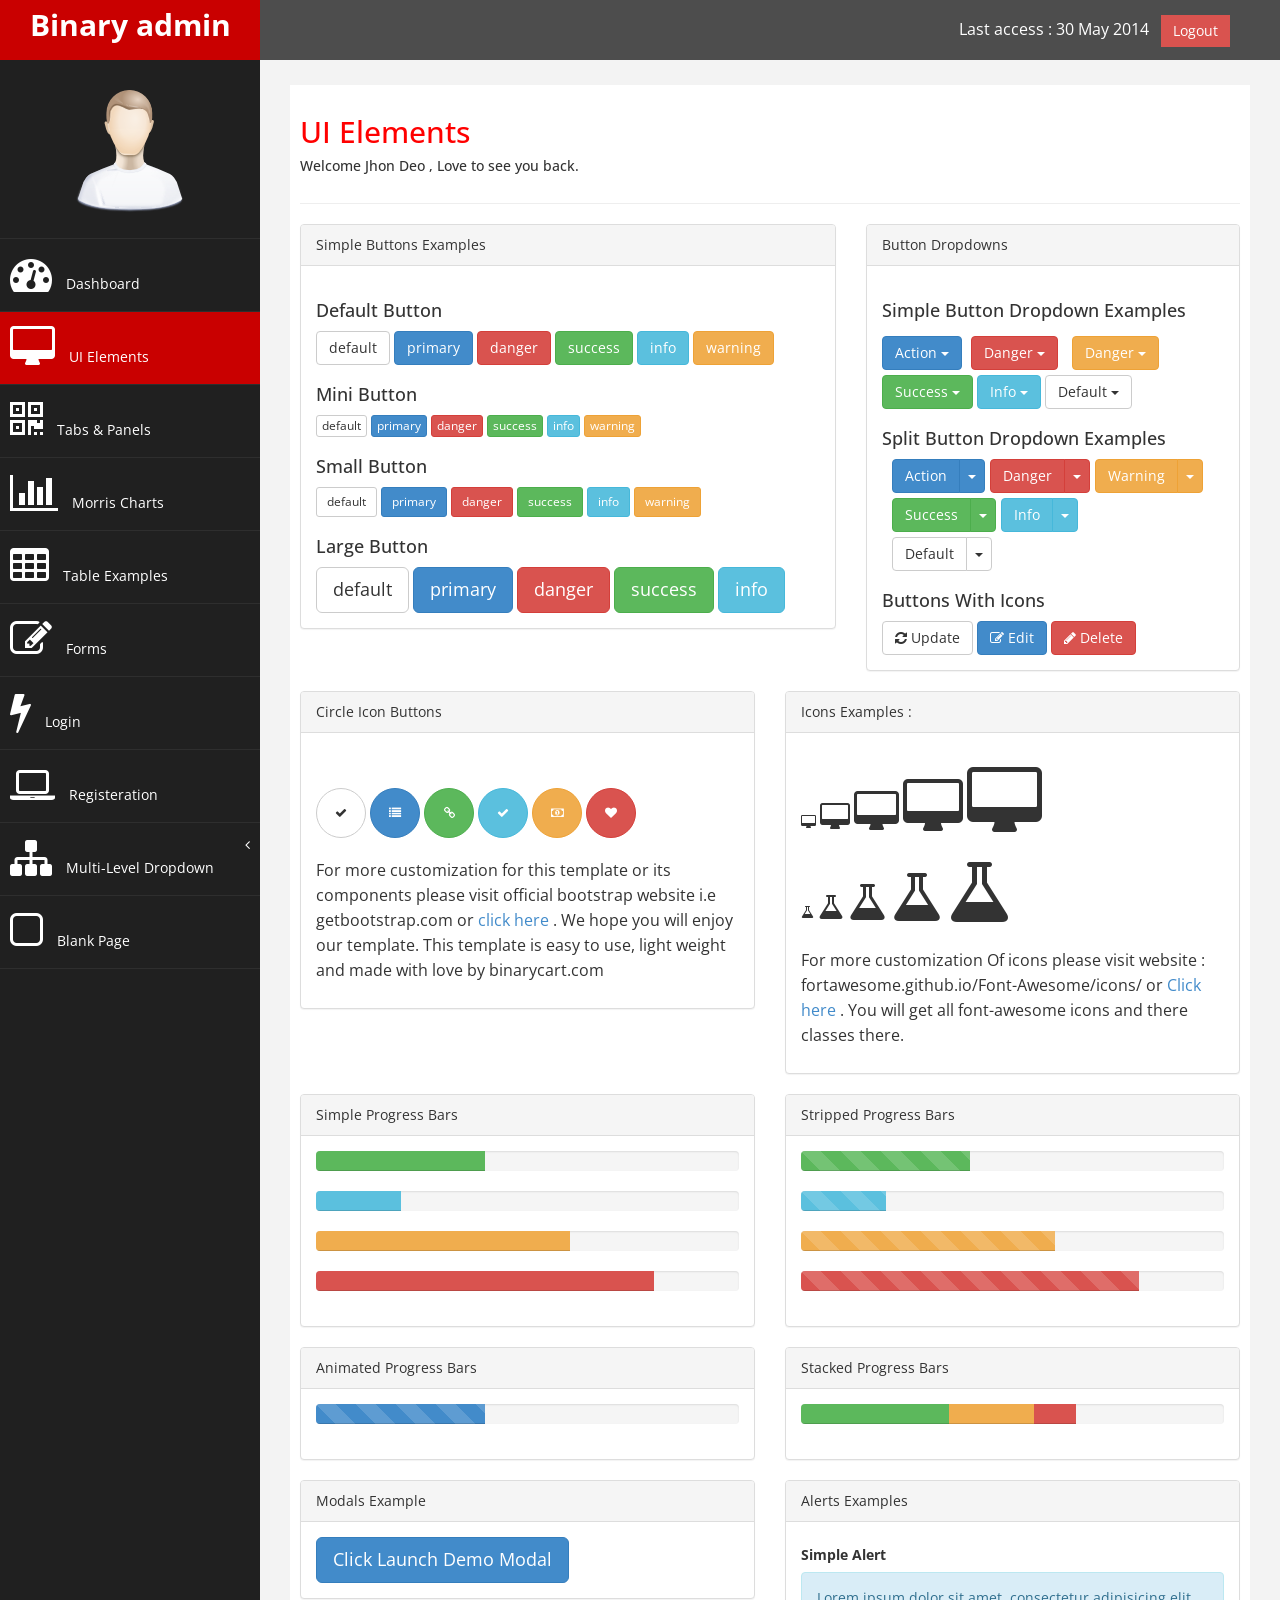
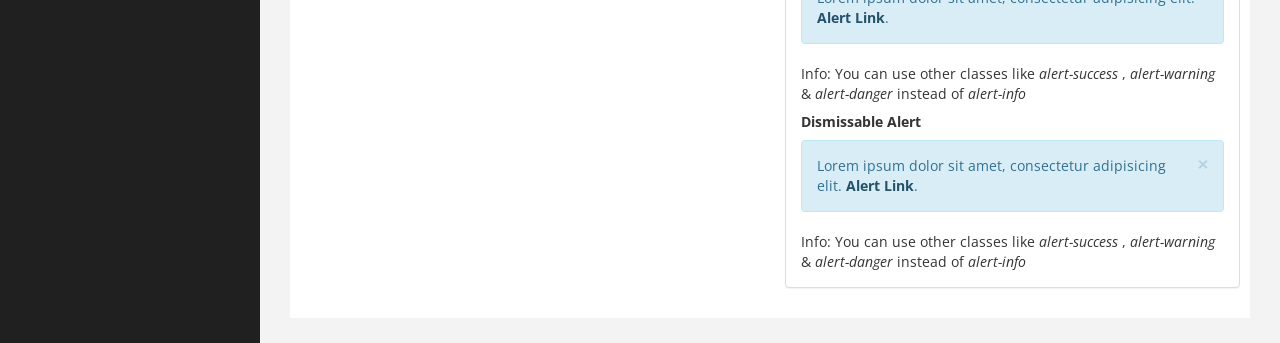
<file: ytk_mvc/Content/binary-Admin-v1.1/ui.html>
﻿<!DOCTYPE html>
<html xmlns="http://www.w3.org/1999/xhtml">
<head>
      <meta charset="utf-8" />
    <meta name="viewport" content="width=device-width, initial-scale=1.0" />
    <title>Free Bootstrap Admin Template : Binary Admin</title>
	<!-- BOOTSTRAP STYLES-->
    <link href="assets/css/bootstrap.css" rel="stylesheet" />
     <!-- FONTAWESOME STYLES-->
    <link href="assets/css/font-awesome.css" rel="stylesheet" />
        <!-- CUSTOM STYLES-->
    <link href="assets/css/custom.css" rel="stylesheet" />
     <!-- GOOGLE FONTS-->
   <link href='http://fonts.googleapis.com/css?family=Open+Sans' rel='stylesheet' type='text/css' />
</head>
<body>
    <div id="wrapper">
        <nav class="navbar navbar-default navbar-cls-top " role="navigation" style="margin-bottom: 0">
            <div class="navbar-header">
                <button type="button" class="navbar-toggle" data-toggle="collapse" data-target=".sidebar-collapse">
                    <span class="sr-only">Toggle navigation</span>
                    <span class="fa fa-bar"></span>
                    <span class="fa fa-bar"></span>
                    <span class="fa fa-bar"></span>
                </button>
                <a class="navbar-brand" href="index.html">Binary admin</a> 
            </div>
  <div style="color: white;
padding: 15px 50px 5px 50px;
float: right;
font-size: 16px;"> Last access : 30 May 2014 &nbsp; <a href="login.html" class="btn btn-danger square-btn-adjust">Logout</a> </div>
        </nav>   
           <!-- /. NAV TOP  -->
                <nav class="navbar-default navbar-side" role="navigation">
            <div class="sidebar-collapse">
                <ul class="nav" id="main-menu">
				<li class="text-center">
                    <img src="assets/img/find_user.png" class="user-image img-responsive"/>
					</li>
				
					
                    <li>
                        <a  href="index.html"><i class="fa fa-dashboard fa-3x"></i> Dashboard</a>
                    </li>
                      <li>
                        <a class="active-menu"   href="ui.html"><i class="fa fa-desktop fa-3x"></i> UI Elements</a>
                    </li>
                    <li>
                        <a  href="tab-panel.html"><i class="fa fa-qrcode fa-3x"></i> Tabs & Panels</a>
                    </li>
						   <li  >
                        <a  href="chart.html"><i class="fa fa-bar-chart-o fa-3x"></i> Morris Charts</a>
                    </li>	
                      <li  >
                        <a  href="table.html"><i class="fa fa-table fa-3x"></i> Table Examples</a>
                    </li>
                    <li  >
                        <a  href="form.html"><i class="fa fa-edit fa-3x"></i> Forms </a>
                    </li>				
					
					  <li  >
                        <a   href="login.html"><i class="fa fa-bolt fa-3x"></i> Login</a>
                    </li>	
                     <li  >
                        <a   href="registeration.html"><i class="fa fa-laptop fa-3x"></i> Registeration</a>
                    </li>	                 
                    <li>
                        <a href="#"><i class="fa fa-sitemap fa-3x"></i> Multi-Level Dropdown<span class="fa arrow"></span></a>
                        <ul class="nav nav-second-level">
                            <li>
                                <a href="#">Second Level Link</a>
                            </li>
                            <li>
                                <a href="#">Second Level Link</a>
                            </li>
                            <li>
                                <a href="#">Second Level Link<span class="fa arrow"></span></a>
                                <ul class="nav nav-third-level">
                                    <li>
                                        <a href="#">Third Level Link</a>
                                    </li>
                                    <li>
                                        <a href="#">Third Level Link</a>
                                    </li>
                                    <li>
                                        <a href="#">Third Level Link</a>
                                    </li>

                                </ul>
                               
                            </li>
                        </ul>
                      </li>  
                  <li  >
                        <a  href="blank.html"><i class="fa fa-square-o fa-3x"></i> Blank Page</a>
                    </li>	
                </ul>
               
            </div>
            
        </nav>  
        <!-- /. NAV SIDE  -->
        <div id="page-wrapper" >
            <div id="page-inner">
                <div class="row">
                    <div class="col-md-12">
                     <h2>UI Elements</h2>   
                        <h5>Welcome Jhon Deo , Love to see you back. </h5>
                       
                    </div>
                </div>
                 <!-- /. ROW  -->
                 <hr />
                 <div class="row">
                    
                      <div class="col-md-7">
                    <div class="panel panel-default">
                        <div class="panel-heading">
                         Simple Buttons Examples
                        </div>        
                                      
                                    <div class="panel-body"> 

                    <h4>Default Button</h4>
                    <a href="#" class="btn btn-default">default</a>
                    <a href="#" class="btn btn-primary">primary</a>
                    <a href="#" class="btn btn-danger">danger</a>
                    <a href="#" class="btn btn-success">success</a>
                    <a href="#" class="btn btn-info">info</a>
                    <a href="#" class="btn btn-warning">warning</a>

                   
                    <h4>Mini Button</h4>
                    <a href="#" class="btn btn-default btn-xs">default</a>
                    <a href="#" class="btn btn-primary btn-xs">primary</a>
                    <a href="#" class="btn btn-danger btn-xs">danger</a>
                    <a href="#" class="btn btn-success btn-xs">success</a>
                    <a href="#" class="btn btn-info btn-xs">info</a>
                    <a href="#" class="btn btn-warning btn-xs">warning</a>

                  
                    <h4>Small Button</h4>
                    <a href="#" class="btn btn-default btn-sm">default</a>
                    <a href="#" class="btn btn-primary btn-sm">primary</a>
                    <a href="#" class="btn btn-danger btn-sm">danger</a>
                    <a href="#" class="btn btn-success btn-sm">success</a>
                    <a href="#" class="btn btn-info btn-sm">info</a>
                    <a href="#" class="btn btn-warning btn-sm">warning</a>

                   
                    <h4>Large Button</h4>

                    <a href="#" class="btn btn-default btn-lg">default</a>
                    <a href="#" class="btn btn-primary btn-lg">primary</a>
                    <a href="#" class="btn btn-danger btn-lg">danger</a>
                    <a href="#" class="btn btn-success btn-lg">success</a>
                    <a href="#" class="btn btn-info btn-lg">info</a>

                   
                </div>
            </div>
                          </div>
                     <div class="col-md-5">
                      <div class="panel panel-default">
                        <div class="panel-heading">
                           Button Dropdowns
                        </div>        
                                      
                                    <div class="panel-body"> 
                                          <h4>Simple Button Dropdown Examples </h4>  
                                       <div style="margin-top: 10px;">
											
											<div class="btn-group">
											  <button data-toggle="dropdown" class="btn btn-primary dropdown-toggle">Action <span class="caret"></span></button>
											  <ul class="dropdown-menu">
												<li><a href="#">Action</a></li>
												<li><a href="#">Another action</a></li>
												<li><a href="#">Something else here</a></li>
												<li class="divider"></li>
												<li><a href="#">Separated link</a></li>
											  </ul>
											</div>
											<div style="margin:5px;" class="btn-group">
											  <button data-toggle="dropdown" class="btn btn-danger dropdown-toggle">Danger <span class="caret"></span></button>
											  <ul class="dropdown-menu">
												<li><a href="#">Action</a></li>
												<li><a href="#">Another action</a></li>
												<li><a href="#">Something else here</a></li>
												<li class="divider"></li>
												<li><a href="#">Separated link</a></li>
											  </ul>
											</div>
                                           <div style="margin:5px;" class="btn-group">
											  <button data-toggle="dropdown" class="btn btn-warning dropdown-toggle">Danger <span class="caret"></span></button>
											  <ul class="dropdown-menu">
												<li><a href="#">Action</a></li>
												<li><a href="#">Another action</a></li>
												<li><a href="#">Something else here</a></li>
												<li class="divider"></li>
												<li><a href="#">Separated link</a></li>
											  </ul>
											</div>
										  </div>
										  <div>
                                               
                                              	<div class="btn-group">
											  <button data-toggle="dropdown" class="btn btn-success dropdown-toggle">Success <span class="caret"></span></button>
											  <ul class="dropdown-menu">
												<li><a href="#">Action</a></li>
												<li><a href="#">Another action</a></li>
												<li><a href="#">Something else here</a></li>
												<li class="divider"></li>
												<li><a href="#">Separated link</a></li>
											  </ul>
											</div>
											<div class="btn-group">
											  <button data-toggle="dropdown" class="btn btn-info dropdown-toggle">Info <span class="caret"></span></button>
											  <ul class="dropdown-menu">
												<li><a href="#">Action</a></li>
												<li><a href="#">Another action</a></li>
												<li><a href="#">Something else here</a></li>
												<li class="divider"></li>
												<li><a href="#">Separated link</a></li>
											  </ul>
											</div>
											<div class="btn-group">
											  <button data-toggle="dropdown" class="btn btn-default dropdown-toggle">Default <span class="caret"></span></button>
											  <ul class="dropdown-menu">
												<li><a href="#">Action</a></li>
												<li><a href="#">Another action</a></li>
												<li><a href="#">Something else here</a></li>
												<li class="divider"></li>
												<li><a href="#">Separated link</a></li>
											  </ul>
											</div>
										  </div>
                                       
                                       <h4>Split Button Dropdown Examples </h4>
                                      
                                       <div style="margin:5px;" class="btn-toolbar">
										
										<div class="btn-group">
										  <button class="btn btn-primary">Action</button>
										  <button data-toggle="dropdown" class="btn btn-primary dropdown-toggle"><span class="caret"></span></button>
										  <ul class="dropdown-menu">
											<li><a href="#">Action</a></li>
											<li><a href="#">Another action</a></li>
											<li><a href="#">Something else here</a></li>
											<li class="divider"></li>
											<li><a href="#">Separated link</a></li>
										  </ul>
										</div>
										<div class="btn-group">
										  <button class="btn btn-danger">Danger</button>
										  <button data-toggle="dropdown" class="btn btn-danger dropdown-toggle"><span class="caret"></span></button>
										  <ul class="dropdown-menu">
											<li><a href="#">Action</a></li>
											<li><a href="#">Another action</a></li>
											<li><a href="#">Something else here</a></li>
											<li class="divider"></li>
											<li><a href="#">Separated link</a></li>
										  </ul>
										</div>
                                           <div class="btn-group">
										  <button class="btn btn-warning">Warning</button>
										  <button data-toggle="dropdown" class="btn btn-warning dropdown-toggle"><span class="caret"></span></button>
										  <ul class="dropdown-menu">
											<li><a href="#">Action</a></li>
											<li><a href="#">Another action</a></li>
											<li><a href="#">Something else here</a></li>
											<li class="divider"></li>
											<li><a href="#">Separated link</a></li>
										  </ul>
										</div>
									  </div>
									  <div style="margin:5px;" class="btn-toolbar">
										
										<div class="btn-group">
										  <button class="btn btn-success">Success</button>
										  <button data-toggle="dropdown" class="btn btn-success dropdown-toggle"><span class="caret"></span></button>
										  <ul class="dropdown-menu">
											<li><a href="#">Action</a></li>
											<li><a href="#">Another action</a></li>
											<li><a href="#">Something else here</a></li>
											<li class="divider"></li>
											<li><a href="#">Separated link</a></li>
										  </ul>
										</div>
										<div class="btn-group">
										  <button class="btn btn-info">Info</button>
										  <button data-toggle="dropdown" class="btn btn-info dropdown-toggle"><span class="caret"></span></button>
										  <ul class="dropdown-menu">
											<li><a href="#">Action</a></li>
											<li><a href="#">Another action</a></li>
											<li><a href="#">Something else here</a></li>
											<li class="divider"></li>
											<li><a href="#">Separated link</a></li>
										  </ul>
										</div>
									  </div>
									  <div style="margin:5px;" class="btn-toolbar">
										<div class="btn-group">
										  <button class="btn btn-default">Default</button>
										  <button data-toggle="dropdown" class="btn btn-default dropdown-toggle"><span class="caret"></span></button>
										  <ul class="dropdown-menu">
											<li><a href="#">Action</a></li>
											<li><a href="#">Another action</a></li>
											<li><a href="#">Something else here</a></li>
											<li class="divider"></li>
											<li><a href="#">Separated link</a></li>
										  </ul>
										</div>
									  </div>
                                       

                                       <h4>Buttons With Icons</h4>                                       
										
											<button class="btn btn-default"><i class=" fa fa-refresh "></i> Update</button>
											<button class="btn btn-primary"><i class="fa fa-edit "></i> Edit</button>
											<button class="btn btn-danger"><i class="fa fa-pencil"></i> Delete</button>
										
															
									

                                        </div>
                                    </div>
                    </div>
                    </div>
                <!-- /. ROW  -->
                <div class="row">
                    <div class="col-md-6">
                        <div class="panel panel-default">
                        <div class="panel-heading">
                            Circle Icon Buttons 
                        </div>
                       
                        <div class="panel-body">
                             <br /> <br />
                            <button type="button" class="btn btn-default btn-circle"><i class="fa fa-check"></i>
                            </button>
                            <button type="button" class="btn btn-primary btn-circle"><i class="fa fa-list"></i>
                            </button>
                            <button type="button" class="btn btn-success btn-circle"><i class="fa fa-link"></i>
                            </button>
                            <button type="button" class="btn btn-info btn-circle"><i class="fa fa-check"></i>
                            </button>
                            <button type="button" class="btn btn-warning btn-circle"><i class="fa fa-money"></i>
                            </button>
                            <button type="button" class="btn btn-danger btn-circle"><i class="fa fa-heart"></i>
                            </button>
                           <br />
                             <p>
                        For more customization for this template or its components please visit official bootstrap website i.e getbootstrap.com or <a href="http://getbootstrap.com/components/" target="_blank">click here</a> . We hope you will enjoy our template. This template is easy to use, light weight and made with love by binarycart.com 
                        </p>
                        </div>
                        
                    </div>
                    </div>
                    <div class="col-md-6">
                        <div class="panel panel-default">
                        <div class="panel-heading">
                            Icons Examples : 
                        </div>
                       
                        <div class="panel-body">
                            <br />
                            <i class="fa fa-desktop "></i>
                            
                             <i class="fa fa-desktop fa-2x"></i>
                              <i class="fa fa-desktop fa-3x"></i>
                              <i class="fa fa-desktop fa-4x"></i>
                              <i class="fa fa-desktop fa-5x"></i>
                              <br />
                             <br />
                            <i class="fa fa-flask "></i>
                            
                             <i class="fa fa-flask fa-2x"></i>
                              <i class="fa fa-flask fa-3x"></i>
                              <i class="fa fa-flask fa-4x"></i>
                              <i class="fa fa-flask fa-5x"></i>
                              <br />
                              <p>
                        For more customization Of icons please visit website : fortawesome.github.io/Font-Awesome/icons/ or  <a href="http://fortawesome.github.io/Font-Awesome/icons/" target="_blank" >Click here</a> . You will get all font-awesome icons and there classes there.
                        </p>
                        </div>
                        
                    </div>
                    </div>
                </div>
                 <!-- /. ROW  -->
                <div class="row">
                    <div class="col-md-6">
                        <div class="panel panel-default">
                        <div class="panel-heading">
                            Simple Progress Bars 
                        </div>
                       
                        <div class="panel-body">
                       <div class="progress">
  <div class="progress-bar progress-bar-success" role="progressbar" aria-valuenow="40" aria-valuemin="0" aria-valuemax="100" style="width: 40%">
    <span class="sr-only">40% Complete (success)</span>
  </div>
</div>
<div class="progress">
  <div class="progress-bar progress-bar-info" role="progressbar" aria-valuenow="20" aria-valuemin="0" aria-valuemax="100" style="width: 20%">
    <span class="sr-only">20% Complete</span>
  </div>
</div>
<div class="progress">
  <div class="progress-bar progress-bar-warning" role="progressbar" aria-valuenow="60" aria-valuemin="0" aria-valuemax="100" style="width: 60%">
    <span class="sr-only">60% Complete (warning)</span>
  </div>
</div>
<div class="progress">
  <div class="progress-bar progress-bar-danger" role="progressbar" aria-valuenow="80" aria-valuemin="0" aria-valuemax="100" style="width: 80%">
    <span class="sr-only">80% Complete</span>
  </div>
</div>
                            </div>
                            </div>
                    </div>
                    <div class="col-md-6">
                        <div class="panel panel-default">
                        <div class="panel-heading">
                            Stripped Progress Bars 
                        </div>
                       
                        <div class="panel-body">
                       <div class="progress progress-striped">
  <div class="progress-bar progress-bar-success" role="progressbar" aria-valuenow="40" aria-valuemin="0" aria-valuemax="100" style="width: 40%">
    <span class="sr-only">40% Complete (success)</span>
  </div>
</div>
<div class="progress progress-striped">
  <div class="progress-bar progress-bar-info" role="progressbar" aria-valuenow="20" aria-valuemin="0" aria-valuemax="100" style="width: 20%">
    <span class="sr-only">20% Complete</span>
  </div>
</div>
<div class="progress progress-striped">
  <div class="progress-bar progress-bar-warning" role="progressbar" aria-valuenow="60" aria-valuemin="0" aria-valuemax="100" style="width: 60%">
    <span class="sr-only">60% Complete (warning)</span>
  </div>
</div>
<div class="progress progress-striped">
  <div class="progress-bar progress-bar-danger" role="progressbar" aria-valuenow="80" aria-valuemin="0" aria-valuemax="100" style="width: 80%">
    <span class="sr-only">80% Complete</span>
  </div>
</div>
                            </div>
                            </div>
                    </div>
                </div>
                 <!-- /. ROW  -->
                <div class="row">
                    <div class="col-md-6">
                        <div class="panel panel-default">
                        <div class="panel-heading">
                            Animated Progress Bars 
                        </div>
                       
                        <div class="panel-body">
                       <div class="progress progress-striped active">
  <div class="progress-bar progress-bar-primary" role="progressbar" aria-valuenow="40" aria-valuemin="0" aria-valuemax="100" style="width: 40%">
    <span class="sr-only">40% Complete (success)</span>
  </div>
</div>
                            </div>
                            </div>
                    </div>
                      <div class="col-md-6">
                        <div class="panel panel-default">
                        <div class="panel-heading">
                            Stacked Progress Bars 
                        </div>
                       
                        <div class="panel-body">
                       <div class="progress">
  <div class="progress-bar progress-bar-success" style="width: 35%">
    <span class="sr-only">35% Complete (success)</span>
  </div>
  <div class="progress-bar progress-bar-warning" style="width: 20%">
    <span class="sr-only">20% Complete (warning)</span>
  </div>
  <div class="progress-bar progress-bar-danger" style="width: 10%">
    <span class="sr-only">10% Complete (danger)</span>
  </div>
</div>
                            </div>
                            </div>
                    </div>
                </div>
                <!-- /. ROW  -->
                <div class="row">
                    <div class="col-md-6">
                       
                     <!--  Modals-->
                    <div class="panel panel-default">
                        <div class="panel-heading">
                            Modals Example
                        </div>
                        <div class="panel-body">
                            <button class="btn btn-primary btn-lg" data-toggle="modal" data-target="#myModal">
                              Click  Launch Demo Modal
                            </button>
                            <div class="modal fade" id="myModal" tabindex="-1" role="dialog" aria-labelledby="myModalLabel" aria-hidden="true">
                                <div class="modal-dialog">
                                    <div class="modal-content">
                                        <div class="modal-header">
                                            <button type="button" class="close" data-dismiss="modal" aria-hidden="true">&times;</button>
                                            <h4 class="modal-title" id="myModalLabel">Modal title Here</h4>
                                        </div>
                                        <div class="modal-body">
                                            Lorem ipsum dolor sit amet, consectetur adipisicing elit, sed do eiusmod tempor incididunt ut labore et dolore magna aliqua. Ut enim ad minim veniam, quis nostrud exercitation ullamco laboris nisi ut aliquip ex ea commodo consequat. Duis aute irure dolor in reprehenderit in voluptate velit esse cillum dolore eu fugiat nulla pariatur. Excepteur sint occaecat cupidatat non proident, sunt in culpa qui officia deserunt mollit anim id est laborum.
                                        </div>
                                        <div class="modal-footer">
                                            <button type="button" class="btn btn-default" data-dismiss="modal">Close</button>
                                            <button type="button" class="btn btn-primary">Save changes</button>
                                        </div>
                                    </div>
                                </div>
                            </div>
                        </div>
                    </div>
                     <!-- End Modals-->
                
                    </div>
                     <div class="col-md-6">
                          <div class="panel panel-default">
                        <div class="panel-heading">
                            Alerts Examples
                        </div>
                        <div class="panel-body">
                            <h5><strong>Simple Alert</strong></h5>
                            <div class="alert alert-info">
                                Lorem ipsum dolor sit amet, consectetur adipisicing elit. <a href="#" class="alert-link">Alert Link</a>.
                            </div>
                            Info: You can use other classes like <i>alert-success</i> , <i>alert-warning</i> & <i>alert-danger</i> instead of <i>alert-info</i>
                           <br />
                              <h5><strong>Dismissable Alert</strong></h5>
                            <div class="alert alert-info alert-dismissable">
                                <button type="button" class="close" data-dismiss="alert" aria-hidden="true">×</button>
                                Lorem ipsum dolor sit amet, consectetur adipisicing elit. <a href="#" class="alert-link">Alert Link</a>.
                            </div>
                            Info: You can use other classes like <i>alert-success</i> , <i>alert-warning</i> & <i>alert-danger</i> instead of <i>alert-info</i>
                           
                             </div>
                              </div>
                     </div>
                </div>
                <!-- /. ROW  -->
    </div>
             <!-- /. PAGE INNER  -->
            </div>
         <!-- /. PAGE WRAPPER  -->
        </div>
     <!-- /. WRAPPER  -->
    <!-- SCRIPTS -AT THE BOTOM TO REDUCE THE LOAD TIME-->
    <!-- JQUERY SCRIPTS -->
    <script src="assets/js/jquery-1.10.2.js"></script>
      <!-- BOOTSTRAP SCRIPTS -->
    <script src="assets/js/bootstrap.min.js"></script>
    <!-- METISMENU SCRIPTS -->
    <script src="assets/js/jquery.metisMenu.js"></script>
      <!-- CUSTOM SCRIPTS -->
    <script src="assets/js/custom.js"></script>
 
</body>
</html>
</file>
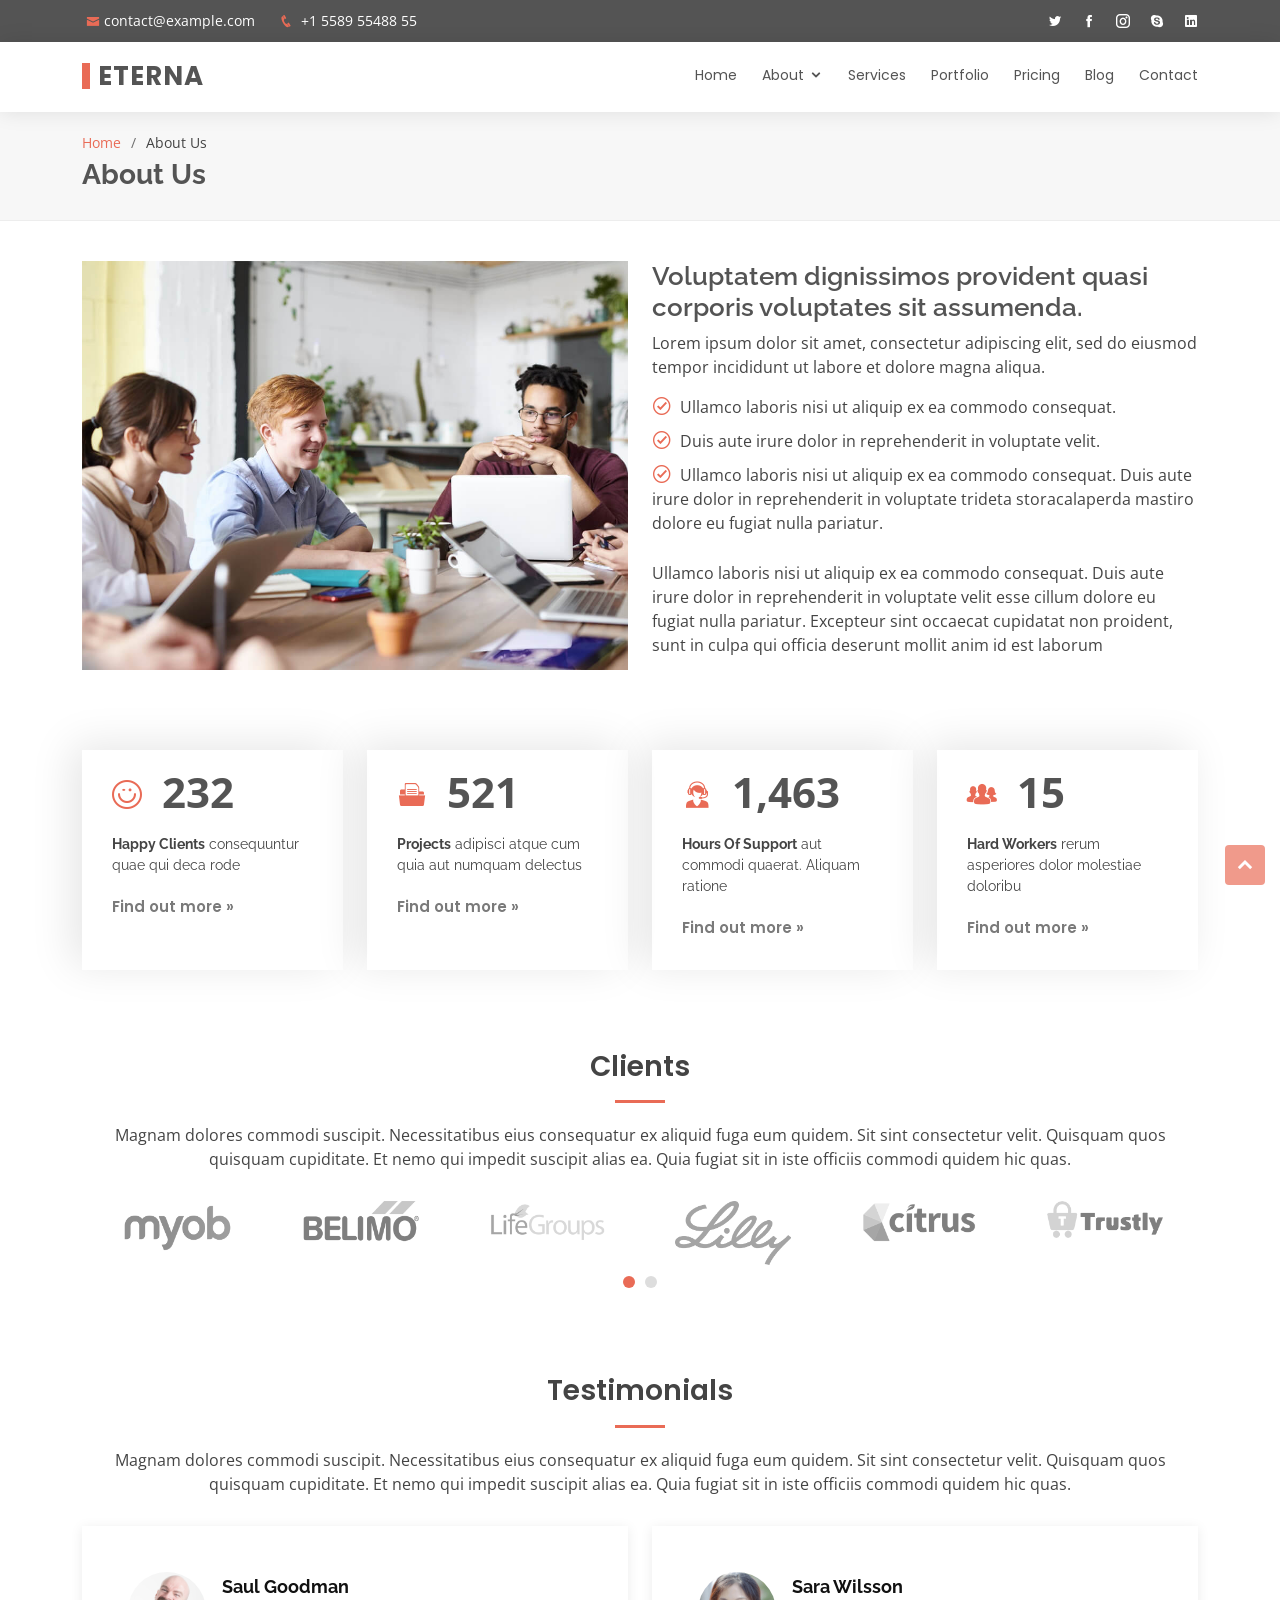
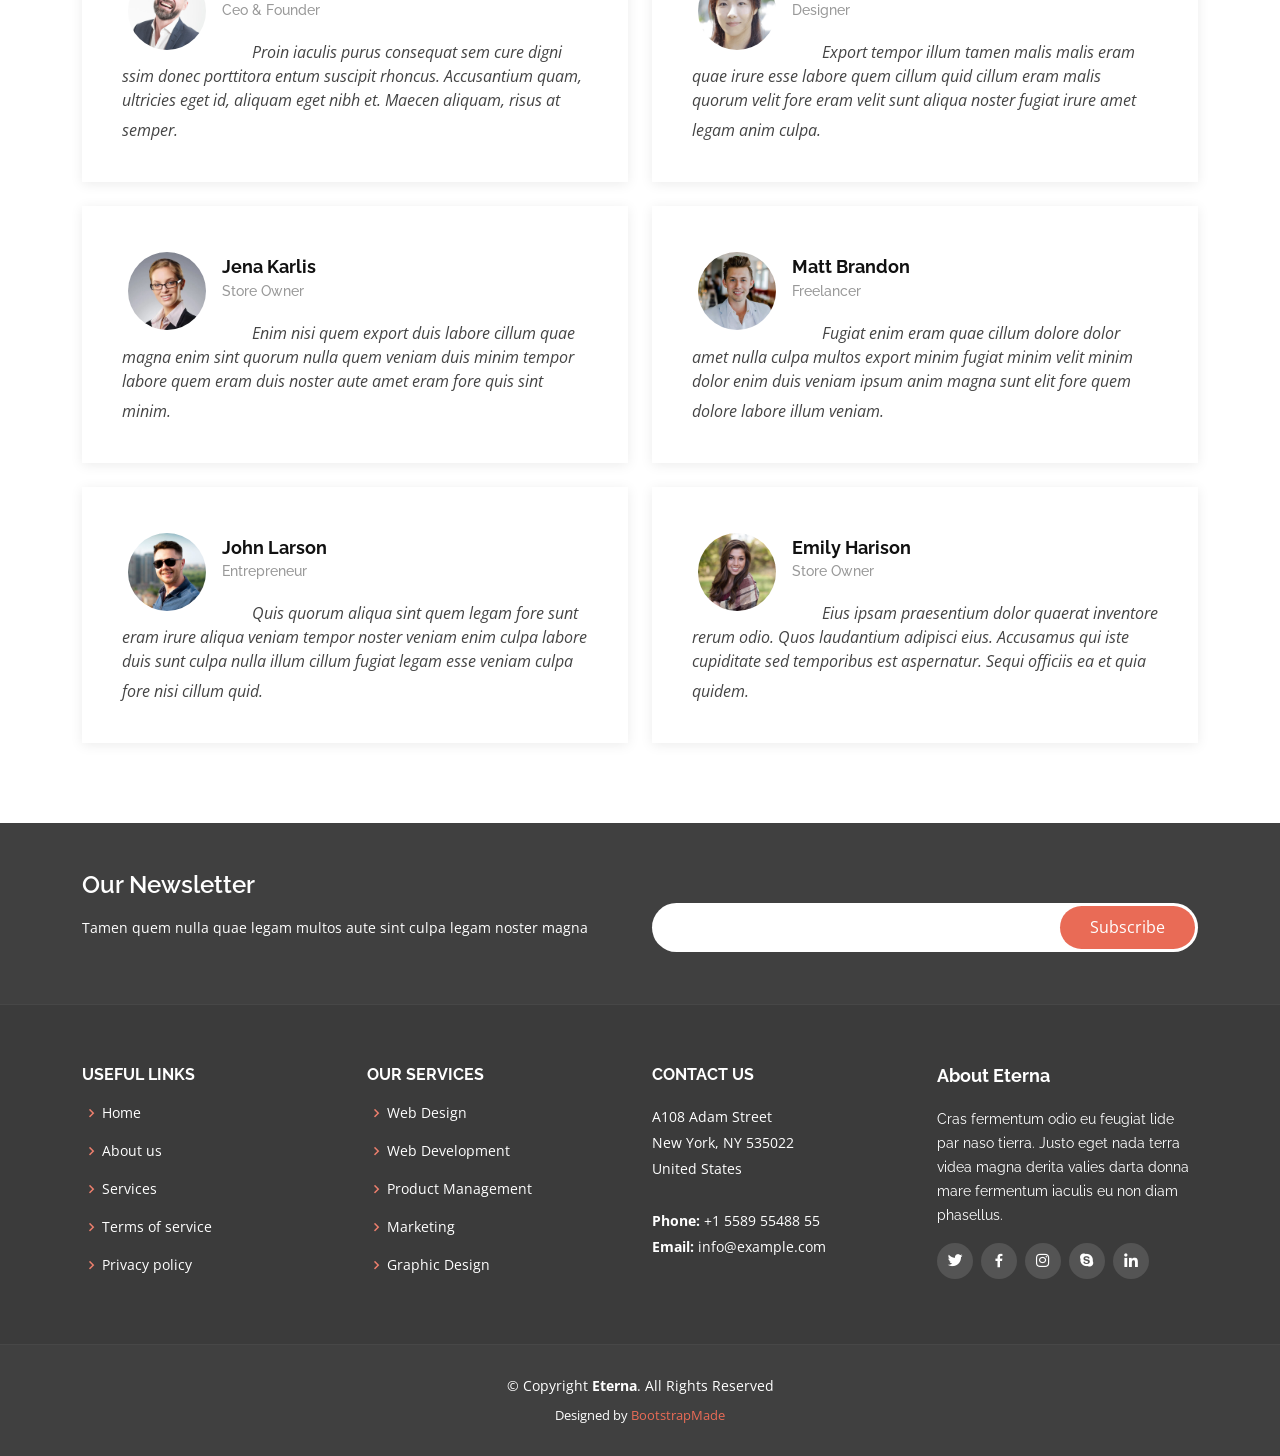
<file: ytk_mvc/Content/Eterna/about.html>
<!DOCTYPE html>
<html lang="en">

<head>
  <meta charset="utf-8">
  <meta content="width=device-width, initial-scale=1.0" name="viewport">

  <title>About - Eterna Bootstrap Template</title>
  <meta content="" name="description">
  <meta content="" name="keywords">

  <!-- Favicons -->
  <link href="assets/img/favicon.png" rel="icon">
  <link href="assets/img/apple-touch-icon.png" rel="apple-touch-icon">

  <!-- Google Fonts -->
  <link href="https://fonts.googleapis.com/css?family=Open+Sans:300,300i,400,400i,600,600i,700,700i|Raleway:300,300i,400,400i,500,500i,600,600i,700,700i|Poppins:300,300i,400,400i,500,500i,600,600i,700,700i" rel="stylesheet">

  <!-- Vendor CSS Files -->
  <link href="assets/vendor/bootstrap/css/bootstrap.min.css" rel="stylesheet">
  <link href="assets/vendor/icofont/icofont.min.css" rel="stylesheet">
  <link href="assets/vendor/boxicons/css/boxicons.min.css" rel="stylesheet">
  <link href="assets/vendor/animate.css/animate.min.css" rel="stylesheet">
  <link href="assets/vendor/owl.carousel/assets/owl.carousel.min.css" rel="stylesheet">
  <link href="assets/vendor/venobox/venobox.css" rel="stylesheet">

  <!-- Template Main CSS File -->
  <link href="assets/css/style.css" rel="stylesheet">

  <!-- =======================================================
  * Template Name: Eterna - v3.0.0
  * Template URL: https://bootstrapmade.com/eterna-free-multipurpose-bootstrap-template/
  * Author: BootstrapMade.com
  * License: https://bootstrapmade.com/license/
  ======================================================== -->
</head>

<body>

  <!-- ======= Top Bar ======= -->
  <section id="topbar" class="d-none d-lg-block">
    <div class="container d-flex justify-content-between">
      <div class="contact-info">
        <i class="icofont-envelope"></i><a href="mailto:contact@example.com">contact@example.com</a>
        <i class="icofont-phone"></i> +1 5589 55488 55
      </div>
      <div class="social-links">
        <a href="#" class="twitter"><i class="icofont-twitter"></i></a>
        <a href="#" class="facebook"><i class="icofont-facebook"></i></a>
        <a href="#" class="instagram"><i class="icofont-instagram"></i></a>
        <a href="#" class="skype"><i class="icofont-skype"></i></a>
        <a href="#" class="linkedin"><i class="icofont-linkedin"></i></i></a>
      </div>
    </div>
  </section>

  <!-- ======= Header ======= -->
  <header id="header">
    <div class="container d-flex justify-content-between">

      <div class="logo">
        <h1 class="text-light"><a href="index.html"><span>Eterna</span></a></h1>
        <!-- Uncomment below if you prefer to use an image logo -->
        <!-- <a href="index.html"><img src="assets/img/logo.png" alt="" class="img-fluid"></a>-->
      </div>

      <nav class="nav-menu d-none d-lg-block">
        <ul>
          <li><a href="index.html">Home</a></li>

          <li class="drop-down"><a href="#">About</a>
            <ul>
              <li class="active"><a href="about.html">About Us</a></li>
              <li><a href="team.html">Team</a></li>

              <li class="drop-down"><a href="#">Drop Down 2</a>
                <ul>
                  <li><a href="#">Deep Drop Down 1</a></li>
                  <li><a href="#">Deep Drop Down 2</a></li>
                  <li><a href="#">Deep Drop Down 3</a></li>
                  <li><a href="#">Deep Drop Down 4</a></li>
                  <li><a href="#">Deep Drop Down 5</a></li>
                </ul>
              </li>
            </ul>
          </li>

          <li><a href="services.html">Services</a></li>
          <li><a href="portfolio.html">Portfolio</a></li>
          <li><a href="pricing.html">Pricing</a></li>
          <li><a href="blog.html">Blog</a></li>
          <li><a href="contact.html">Contact</a></li>

        </ul>
      </nav><!-- .nav-menu -->

    </div>
  </header><!-- End Header -->

  <main id="main">

    <!-- ======= Breadcrumbs ======= -->
    <section id="breadcrumbs" class="breadcrumbs">
      <div class="container">

        <ol>
          <li><a href="index.html">Home</a></li>
          <li>About Us</li>
        </ol>
        <h2>About Us</h2>

      </div>
    </section><!-- End Breadcrumbs -->

    <!-- ======= About Section ======= -->
    <section id="about" class="about">
      <div class="container">

        <div class="row">
          <div class="col-lg-6">
            <img src="assets/img/about.jpg" class="img-fluid" alt="">
          </div>
          <div class="col-lg-6 pt-4 pt-lg-0 content">
            <h3>Voluptatem dignissimos provident quasi corporis voluptates sit assumenda.</h3>
            <p class="font-italic">
              Lorem ipsum dolor sit amet, consectetur adipiscing elit, sed do eiusmod tempor incididunt ut labore et dolore
              magna aliqua.
            </p>
            <ul>
              <li><i class="icofont-check-circled"></i> Ullamco laboris nisi ut aliquip ex ea commodo consequat.</li>
              <li><i class="icofont-check-circled"></i> Duis aute irure dolor in reprehenderit in voluptate velit.</li>
              <li><i class="icofont-check-circled"></i> Ullamco laboris nisi ut aliquip ex ea commodo consequat. Duis aute irure dolor in reprehenderit in voluptate trideta storacalaperda mastiro dolore eu fugiat nulla pariatur.</li>
            </ul>
            <p>
              Ullamco laboris nisi ut aliquip ex ea commodo consequat. Duis aute irure dolor in reprehenderit in voluptate
              velit esse cillum dolore eu fugiat nulla pariatur. Excepteur sint occaecat cupidatat non proident, sunt in
              culpa qui officia deserunt mollit anim id est laborum
            </p>
          </div>
        </div>

      </div>
    </section><!-- End About Section -->

    <!-- ======= Counts Section ======= -->
    <section id="counts" class="counts">
      <div class="container">

        <div class="row no-gutters">

          <div class="col-lg-3 col-md-6 d-md-flex align-items-md-stretch">
            <div class="count-box">
              <i class="icofont-simple-smile"></i>
              <span data-toggle="counter-up">232</span>
              <p><strong>Happy Clients</strong> consequuntur quae qui deca rode</p>
              <a href="#">Find out more &raquo;</a>
            </div>
          </div>

          <div class="col-lg-3 col-md-6 d-md-flex align-items-md-stretch">
            <div class="count-box">
              <i class="icofont-document-folder"></i>
              <span data-toggle="counter-up">521</span>
              <p><strong>Projects</strong> adipisci atque cum quia aut numquam delectus</p>
              <a href="#">Find out more &raquo;</a>
            </div>
          </div>

          <div class="col-lg-3 col-md-6 d-md-flex align-items-md-stretch">
            <div class="count-box">
              <i class="icofont-live-support"></i>
              <span data-toggle="counter-up">1,463</span>
              <p><strong>Hours Of Support</strong> aut commodi quaerat. Aliquam ratione</p>
              <a href="#">Find out more &raquo;</a>
            </div>
          </div>

          <div class="col-lg-3 col-md-6 d-md-flex align-items-md-stretch">
            <div class="count-box">
              <i class="icofont-users-alt-5"></i>
              <span data-toggle="counter-up">15</span>
              <p><strong>Hard Workers</strong> rerum asperiores dolor molestiae doloribu</p>
              <a href="#">Find out more &raquo;</a>
            </div>
          </div>

        </div>

      </div>
    </section><!-- End Counts Section -->

    <!-- ======= Clients Section ======= -->
    <section id="clients" class="clients">
      <div class="container">

        <div class="section-title">
          <h2>Clients</h2>
          <p>Magnam dolores commodi suscipit. Necessitatibus eius consequatur ex aliquid fuga eum quidem. Sit sint consectetur velit. Quisquam quos quisquam cupiditate. Et nemo qui impedit suscipit alias ea. Quia fugiat sit in iste officiis commodi quidem hic quas.</p>
        </div>

        <div class="owl-carousel clients-carousel">
          <img src="assets/img/clients/client-1.png" alt="">
          <img src="assets/img/clients/client-2.png" alt="">
          <img src="assets/img/clients/client-3.png" alt="">
          <img src="assets/img/clients/client-4.png" alt="">
          <img src="assets/img/clients/client-5.png" alt="">
          <img src="assets/img/clients/client-6.png" alt="">
          <img src="assets/img/clients/client-7.png" alt="">
          <img src="assets/img/clients/client-8.png" alt="">
        </div>

      </div>
    </section><!-- End Clients Section -->

    <!-- ======= Testimonials Section ======= -->
    <section id="testimonials" class="testimonials">
      <div class="container">

        <div class="section-title">
          <h2>Testimonials</h2>
          <p>Magnam dolores commodi suscipit. Necessitatibus eius consequatur ex aliquid fuga eum quidem. Sit sint consectetur velit. Quisquam quos quisquam cupiditate. Et nemo qui impedit suscipit alias ea. Quia fugiat sit in iste officiis commodi quidem hic quas.</p>
        </div>

        <div class="row">

          <div class="col-lg-6">
            <div class="testimonial-item">
              <img src="assets/img/testimonials/testimonials-1.jpg" class="testimonial-img" alt="">
              <h3>Saul Goodman</h3>
              <h4>Ceo &amp; Founder</h4>
              <p>
                <i class="bx bxs-quote-alt-left quote-icon-left"></i>
                Proin iaculis purus consequat sem cure digni ssim donec porttitora entum suscipit rhoncus. Accusantium quam, ultricies eget id, aliquam eget nibh et. Maecen aliquam, risus at semper.
                <i class="bx bxs-quote-alt-right quote-icon-right"></i>
              </p>
            </div>
          </div>

          <div class="col-lg-6">
            <div class="testimonial-item mt-4 mt-lg-0">
              <img src="assets/img/testimonials/testimonials-2.jpg" class="testimonial-img" alt="">
              <h3>Sara Wilsson</h3>
              <h4>Designer</h4>
              <p>
                <i class="bx bxs-quote-alt-left quote-icon-left"></i>
                Export tempor illum tamen malis malis eram quae irure esse labore quem cillum quid cillum eram malis quorum velit fore eram velit sunt aliqua noster fugiat irure amet legam anim culpa.
                <i class="bx bxs-quote-alt-right quote-icon-right"></i>
              </p>
            </div>
          </div>

          <div class="col-lg-6">
            <div class="testimonial-item mt-4">
              <img src="assets/img/testimonials/testimonials-3.jpg" class="testimonial-img" alt="">
              <h3>Jena Karlis</h3>
              <h4>Store Owner</h4>
              <p>
                <i class="bx bxs-quote-alt-left quote-icon-left"></i>
                Enim nisi quem export duis labore cillum quae magna enim sint quorum nulla quem veniam duis minim tempor labore quem eram duis noster aute amet eram fore quis sint minim.
                <i class="bx bxs-quote-alt-right quote-icon-right"></i>
              </p>
            </div>
          </div>

          <div class="col-lg-6">
            <div class="testimonial-item mt-4">
              <img src="assets/img/testimonials/testimonials-4.jpg" class="testimonial-img" alt="">
              <h3>Matt Brandon</h3>
              <h4>Freelancer</h4>
              <p>
                <i class="bx bxs-quote-alt-left quote-icon-left"></i>
                Fugiat enim eram quae cillum dolore dolor amet nulla culpa multos export minim fugiat minim velit minim dolor enim duis veniam ipsum anim magna sunt elit fore quem dolore labore illum veniam.
                <i class="bx bxs-quote-alt-right quote-icon-right"></i>
              </p>
            </div>
          </div>

          <div class="col-lg-6">
            <div class="testimonial-item mt-4">
              <img src="assets/img/testimonials/testimonials-5.jpg" class="testimonial-img" alt="">
              <h3>John Larson</h3>
              <h4>Entrepreneur</h4>
              <p>
                <i class="bx bxs-quote-alt-left quote-icon-left"></i>
                Quis quorum aliqua sint quem legam fore sunt eram irure aliqua veniam tempor noster veniam enim culpa labore duis sunt culpa nulla illum cillum fugiat legam esse veniam culpa fore nisi cillum quid.
                <i class="bx bxs-quote-alt-right quote-icon-right"></i>
              </p>
            </div>
          </div>

          <div class="col-lg-6">
            <div class="testimonial-item mt-4">
              <img src="assets/img/testimonials/testimonials-6.jpg" class="testimonial-img" alt="">
              <h3>Emily Harison</h3>
              <h4>Store Owner</h4>
              <p>
                <i class="bx bxs-quote-alt-left quote-icon-left"></i>
                Eius ipsam praesentium dolor quaerat inventore rerum odio. Quos laudantium adipisci eius. Accusamus qui iste cupiditate sed temporibus est aspernatur. Sequi officiis ea et quia quidem.
                <i class="bx bxs-quote-alt-right quote-icon-right"></i>
              </p>
            </div>
          </div>

        </div>

      </div>
    </section><!-- End Testimonials Section -->

  </main><!-- End #main -->

  <!-- ======= Footer ======= -->
  <footer id="footer">

    <div class="footer-newsletter">
      <div class="container">
        <div class="row">
          <div class="col-lg-6">
            <h4>Our Newsletter</h4>
            <p>Tamen quem nulla quae legam multos aute sint culpa legam noster magna</p>
          </div>
          <div class="col-lg-6">
            <form action="" method="post">
              <input type="email" name="email"><input type="submit" value="Subscribe">
            </form>
          </div>
        </div>
      </div>
    </div>

    <div class="footer-top">
      <div class="container">
        <div class="row">

          <div class="col-lg-3 col-md-6 footer-links">
            <h4>Useful Links</h4>
            <ul>
              <li><i class="bx bx-chevron-right"></i> <a href="#">Home</a></li>
              <li><i class="bx bx-chevron-right"></i> <a href="#">About us</a></li>
              <li><i class="bx bx-chevron-right"></i> <a href="#">Services</a></li>
              <li><i class="bx bx-chevron-right"></i> <a href="#">Terms of service</a></li>
              <li><i class="bx bx-chevron-right"></i> <a href="#">Privacy policy</a></li>
            </ul>
          </div>

          <div class="col-lg-3 col-md-6 footer-links">
            <h4>Our Services</h4>
            <ul>
              <li><i class="bx bx-chevron-right"></i> <a href="#">Web Design</a></li>
              <li><i class="bx bx-chevron-right"></i> <a href="#">Web Development</a></li>
              <li><i class="bx bx-chevron-right"></i> <a href="#">Product Management</a></li>
              <li><i class="bx bx-chevron-right"></i> <a href="#">Marketing</a></li>
              <li><i class="bx bx-chevron-right"></i> <a href="#">Graphic Design</a></li>
            </ul>
          </div>

          <div class="col-lg-3 col-md-6 footer-contact">
            <h4>Contact Us</h4>
            <p>
              A108 Adam Street <br>
              New York, NY 535022<br>
              United States <br><br>
              <strong>Phone:</strong> +1 5589 55488 55<br>
              <strong>Email:</strong> info@example.com<br>
            </p>

          </div>

          <div class="col-lg-3 col-md-6 footer-info">
            <h3>About Eterna</h3>
            <p>Cras fermentum odio eu feugiat lide par naso tierra. Justo eget nada terra videa magna derita valies darta donna mare fermentum iaculis eu non diam phasellus.</p>
            <div class="social-links mt-3">
              <a href="#" class="twitter"><i class="bx bxl-twitter"></i></a>
              <a href="#" class="facebook"><i class="bx bxl-facebook"></i></a>
              <a href="#" class="instagram"><i class="bx bxl-instagram"></i></a>
              <a href="#" class="google-plus"><i class="bx bxl-skype"></i></a>
              <a href="#" class="linkedin"><i class="bx bxl-linkedin"></i></a>
            </div>
          </div>

        </div>
      </div>
    </div>

    <div class="container">
      <div class="copyright">
        &copy; Copyright <strong><span>Eterna</span></strong>. All Rights Reserved
      </div>
      <div class="credits">
        <!-- All the links in the footer should remain intact. -->
        <!-- You can delete the links only if you purchased the pro version. -->
        <!-- Licensing information: https://bootstrapmade.com/license/ -->
        <!-- Purchase the pro version with working PHP/AJAX contact form: https://bootstrapmade.com/eterna-free-multipurpose-bootstrap-template/ -->
        Designed by <a href="https://bootstrapmade.com/">BootstrapMade</a>
      </div>
    </div>
  </footer><!-- End Footer -->

  <a href="#" class="back-to-top"><i class="icofont-simple-up"></i></a>

  <!-- Vendor JS Files -->
  <script src="assets/vendor/jquery/jquery.min.js"></script>
  <script src="assets/vendor/bootstrap/js/bootstrap.bundle.min.js"></script>
  <script src="assets/vendor/jquery.easing/jquery.easing.min.js"></script>
  <script src="assets/vendor/php-email-form/validate.js"></script>
  <script src="assets/vendor/jquery-sticky/jquery.sticky.js"></script>
  <script src="assets/vendor/owl.carousel/owl.carousel.min.js"></script>
  <script src="assets/vendor/waypoints/jquery.waypoints.min.js"></script>
  <script src="assets/vendor/counterup/counterup.min.js"></script>
  <script src="assets/vendor/isotope-layout/isotope.pkgd.min.js"></script>
  <script src="assets/vendor/venobox/venobox.min.js"></script>

  <!-- Template Main JS File -->
  <script src="assets/js/main.js"></script>

</body>

</html>
</file>
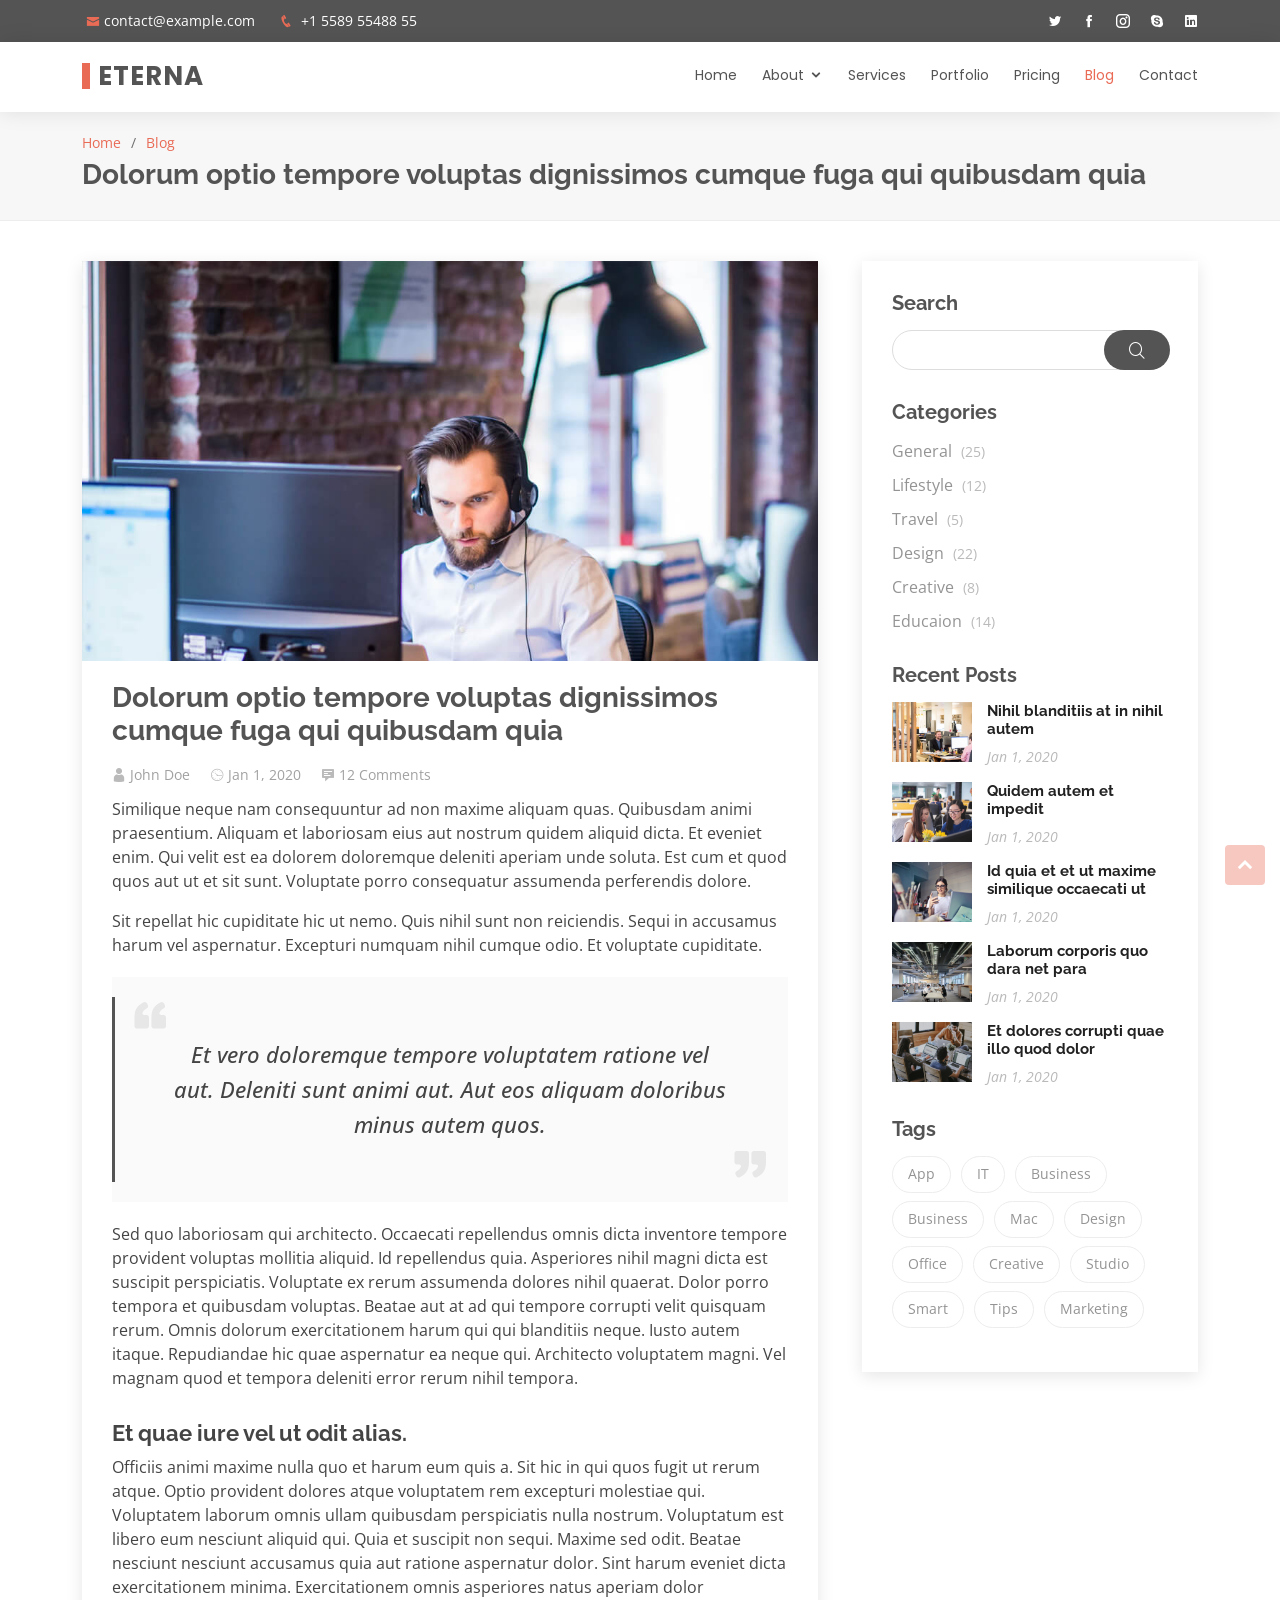
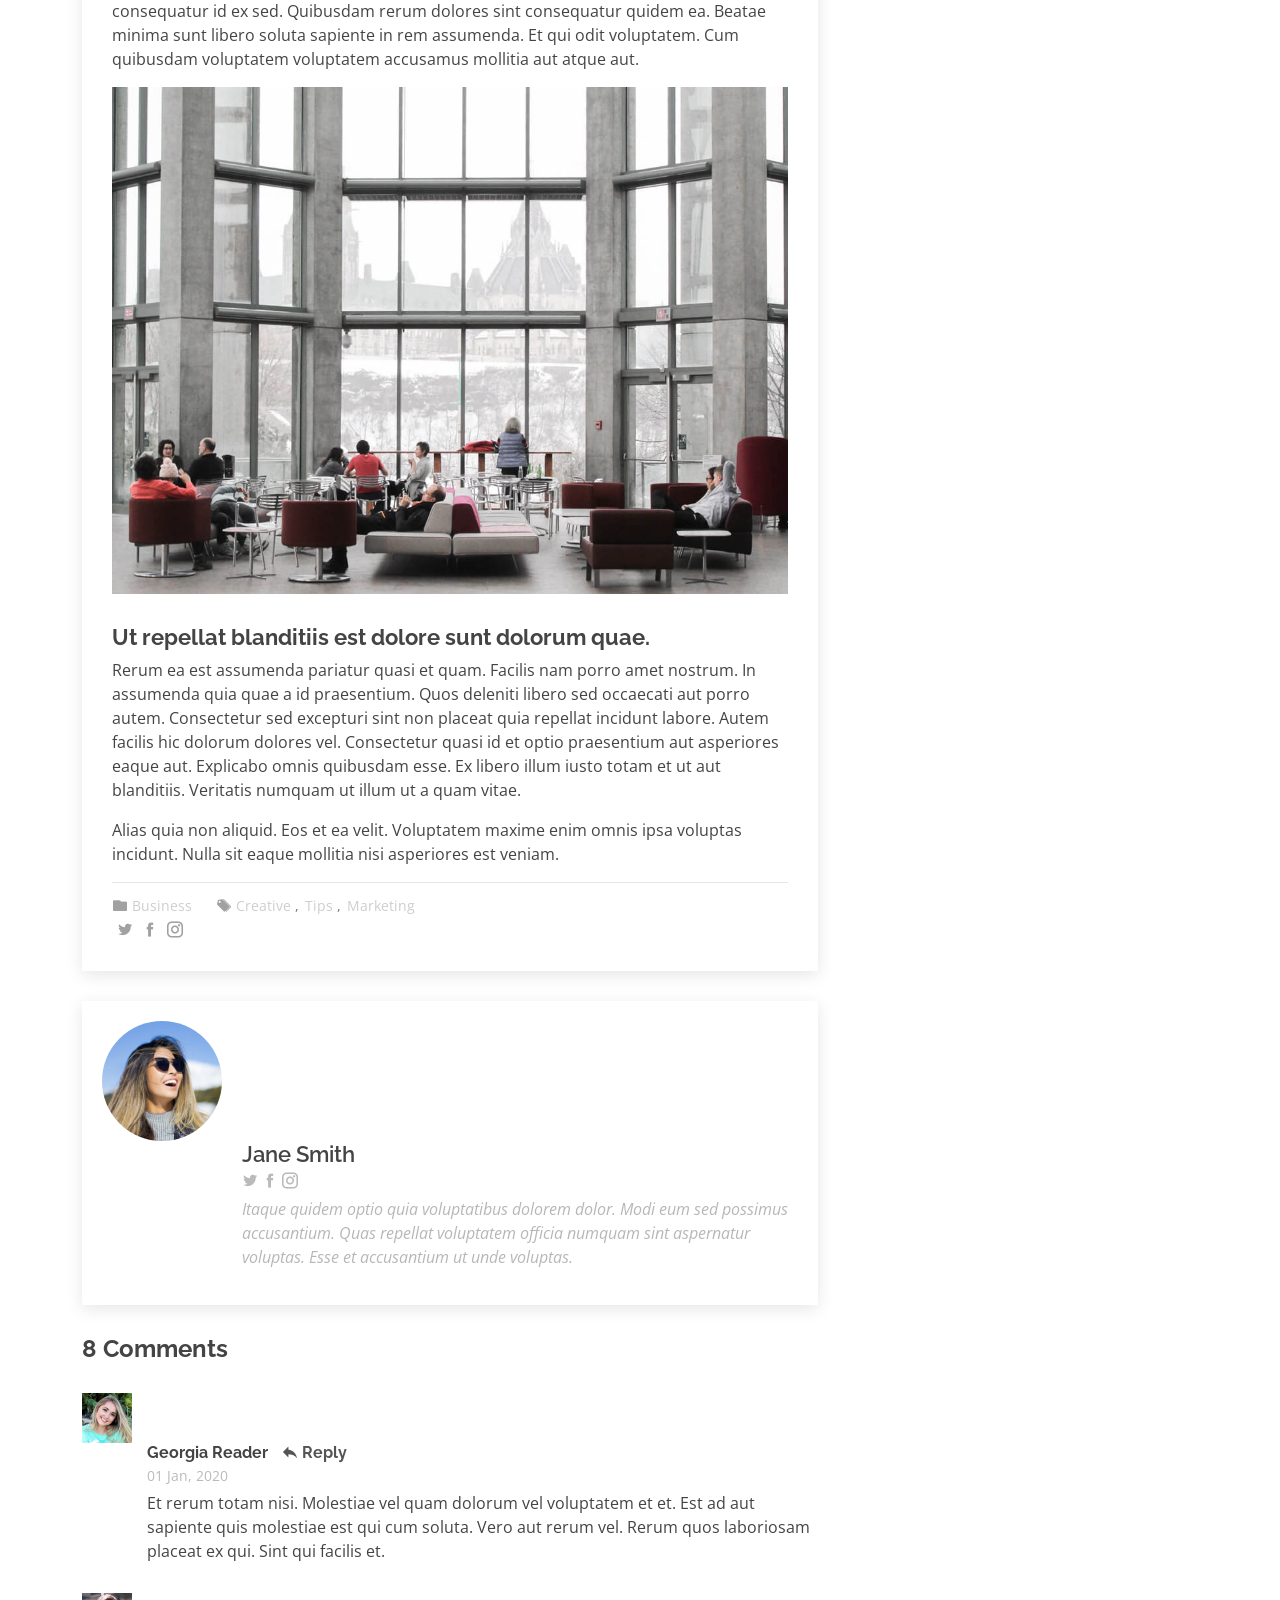
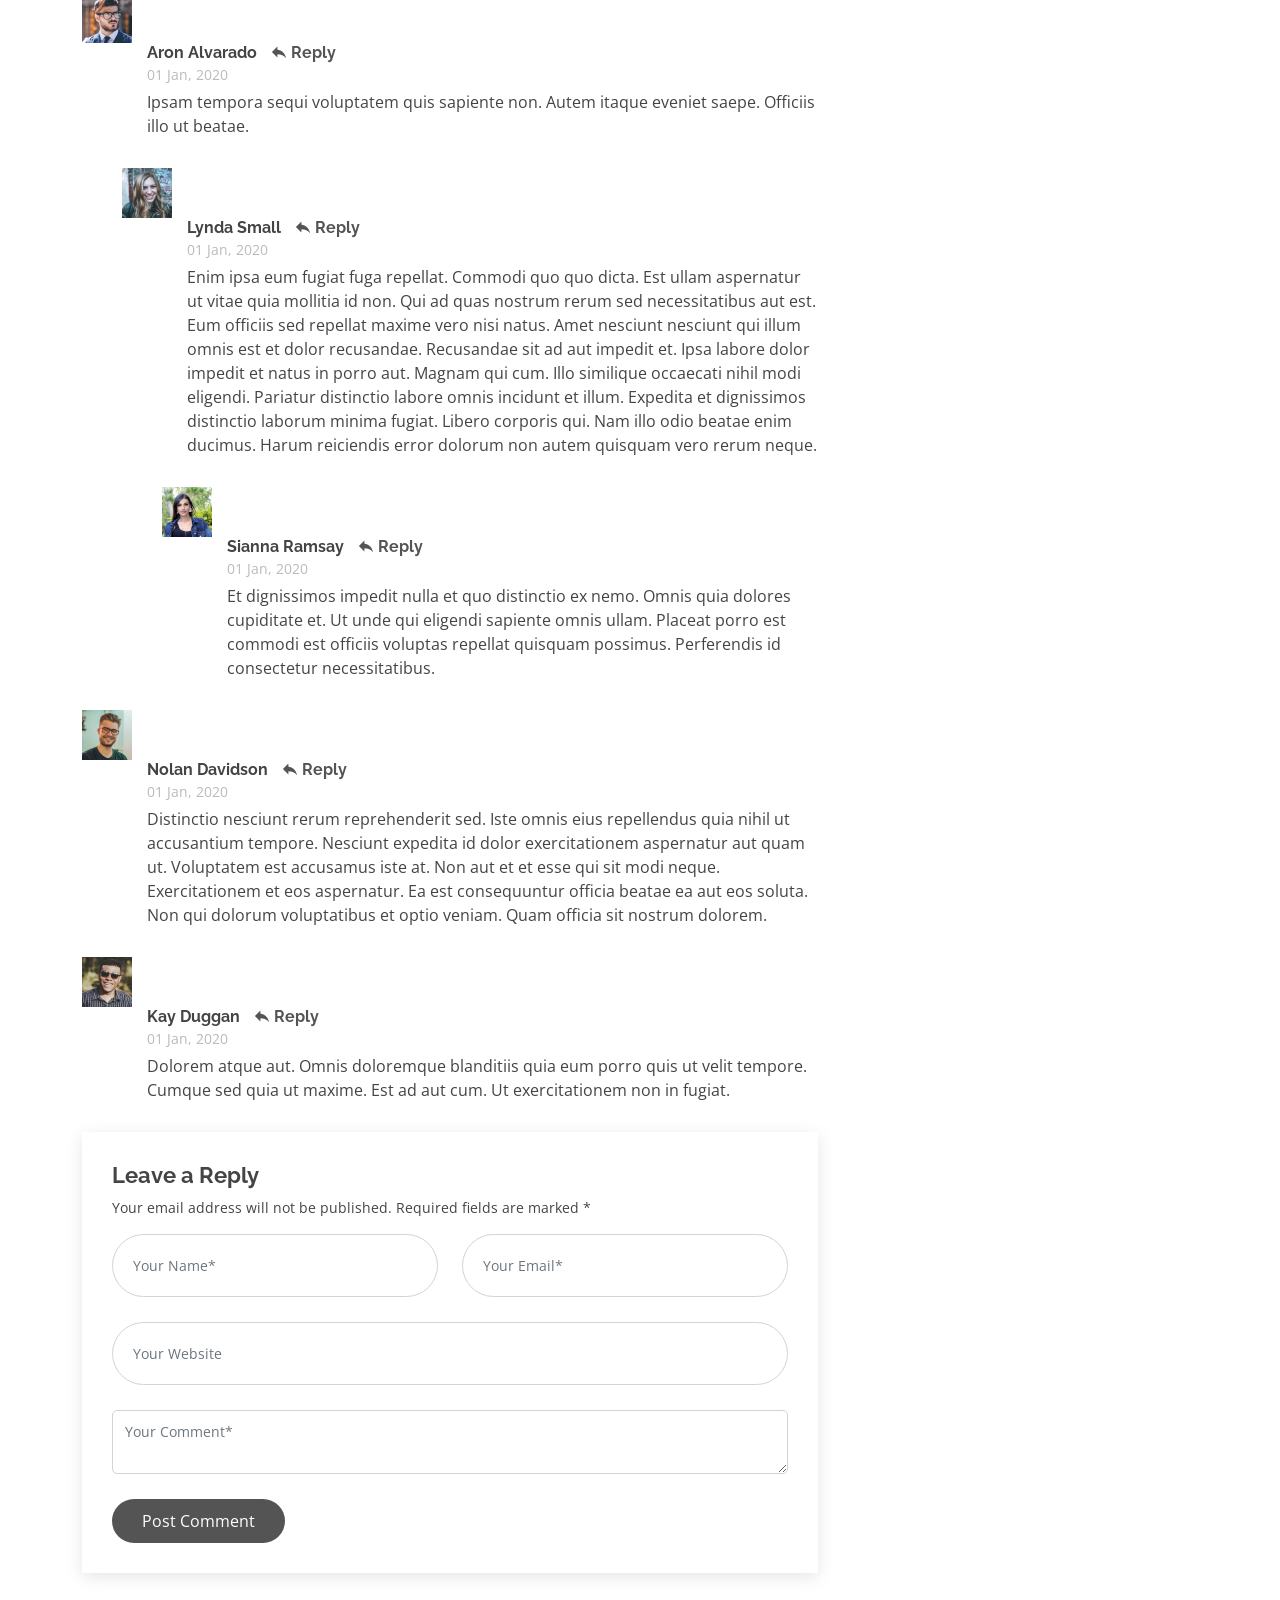
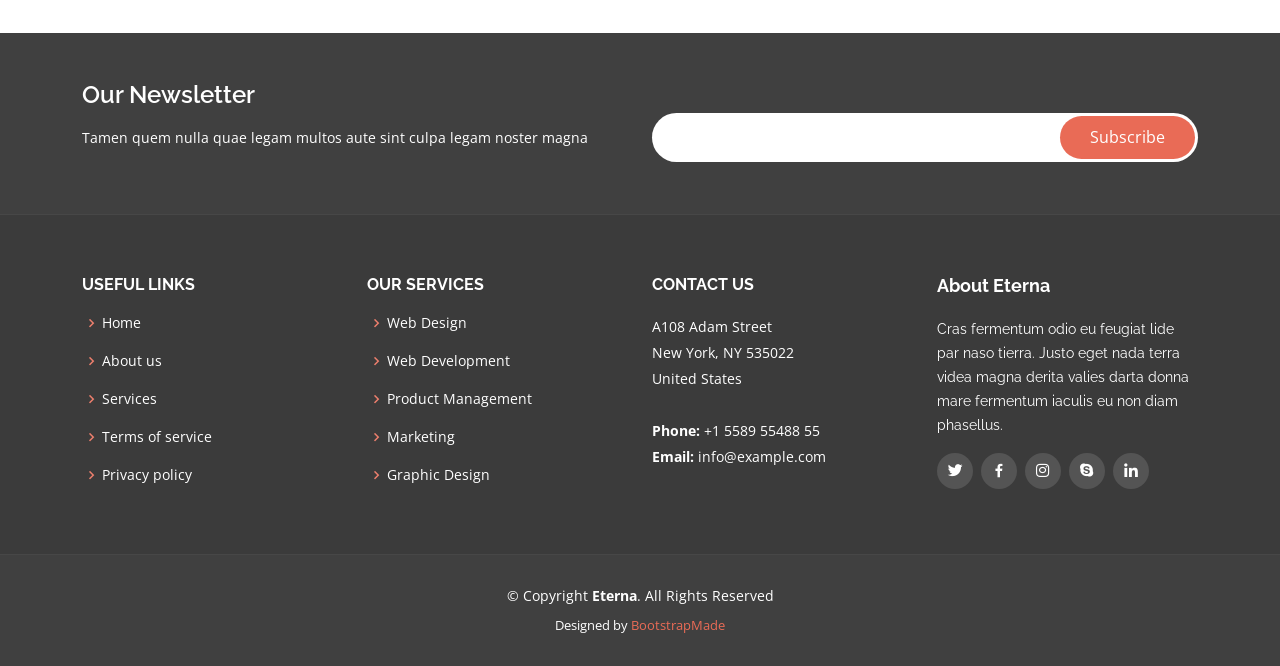
<file: ytk_mvc/Content/Eterna/blog-single.html>
<!DOCTYPE html>
<html lang="en">

<head>
  <meta charset="utf-8">
  <meta content="width=device-width, initial-scale=1.0" name="viewport">

  <title>Blog Single - Eterna Bootstrap Template</title>
  <meta content="" name="description">
  <meta content="" name="keywords">

  <!-- Favicons -->
  <link href="assets/img/favicon.png" rel="icon">
  <link href="assets/img/apple-touch-icon.png" rel="apple-touch-icon">

  <!-- Google Fonts -->
  <link href="https://fonts.googleapis.com/css?family=Open+Sans:300,300i,400,400i,600,600i,700,700i|Raleway:300,300i,400,400i,500,500i,600,600i,700,700i|Poppins:300,300i,400,400i,500,500i,600,600i,700,700i" rel="stylesheet">

  <!-- Vendor CSS Files -->
  <link href="assets/vendor/bootstrap/css/bootstrap.min.css" rel="stylesheet">
  <link href="assets/vendor/icofont/icofont.min.css" rel="stylesheet">
  <link href="assets/vendor/boxicons/css/boxicons.min.css" rel="stylesheet">
  <link href="assets/vendor/animate.css/animate.min.css" rel="stylesheet">
  <link href="assets/vendor/owl.carousel/assets/owl.carousel.min.css" rel="stylesheet">
  <link href="assets/vendor/venobox/venobox.css" rel="stylesheet">

  <!-- Template Main CSS File -->
  <link href="assets/css/style.css" rel="stylesheet">

  <!-- =======================================================
  * Template Name: Eterna - v3.0.0
  * Template URL: https://bootstrapmade.com/eterna-free-multipurpose-bootstrap-template/
  * Author: BootstrapMade.com
  * License: https://bootstrapmade.com/license/
  ======================================================== -->
</head>

<body>

  <!-- ======= Top Bar ======= -->
  <section id="topbar" class="d-none d-lg-block">
    <div class="container d-flex justify-content-between">
      <div class="contact-info">
        <i class="icofont-envelope"></i><a href="mailto:contact@example.com">contact@example.com</a>
        <i class="icofont-phone"></i> +1 5589 55488 55
      </div>
      <div class="social-links">
        <a href="#" class="twitter"><i class="icofont-twitter"></i></a>
        <a href="#" class="facebook"><i class="icofont-facebook"></i></a>
        <a href="#" class="instagram"><i class="icofont-instagram"></i></a>
        <a href="#" class="skype"><i class="icofont-skype"></i></a>
        <a href="#" class="linkedin"><i class="icofont-linkedin"></i></i></a>
      </div>
    </div>
  </section>

  <!-- ======= Header ======= -->
  <header id="header">
    <div class="container d-flex justify-content-between">

      <div class="logo">
        <h1 class="text-light"><a href="index.html"><span>Eterna</span></a></h1>
        <!-- Uncomment below if you prefer to use an image logo -->
        <!-- <a href="index.html"><img src="assets/img/logo.png" alt="" class="img-fluid"></a>-->
      </div>

      <nav class="nav-menu d-none d-lg-block">
        <ul>
          <li><a href="index.html">Home</a></li>

          <li class="drop-down"><a href="#">About</a>
            <ul>
              <li><a href="about.html">About Us</a></li>
              <li><a href="team.html">Team</a></li>

              <li class="drop-down"><a href="#">Drop Down 2</a>
                <ul>
                  <li><a href="#">Deep Drop Down 1</a></li>
                  <li><a href="#">Deep Drop Down 2</a></li>
                  <li><a href="#">Deep Drop Down 3</a></li>
                  <li><a href="#">Deep Drop Down 4</a></li>
                  <li><a href="#">Deep Drop Down 5</a></li>
                </ul>
              </li>
            </ul>
          </li>

          <li><a href="services.html">Services</a></li>
          <li><a href="portfolio.html">Portfolio</a></li>
          <li><a href="pricing.html">Pricing</a></li>
          <li class="active"><a href="blog.html">Blog</a></li>
          <li><a href="contact.html">Contact</a></li>

        </ul>
      </nav><!-- .nav-menu -->

    </div>
  </header><!-- End Header -->

  <main id="main">

    <!-- ======= Breadcrumbs ======= -->
    <section id="breadcrumbs" class="breadcrumbs">
      <div class="container">

        <ol>
          <li><a href="index.html">Home</a></li>
          <li><a href="blog.html">Blog</a></li>
        </ol>
        <h2>Dolorum optio tempore voluptas dignissimos cumque fuga qui quibusdam quia</h2>

      </div>
    </section><!-- End Breadcrumbs -->

    <!-- ======= Blog Section ======= -->
    <section id="blog" class="blog">
      <div class="container">

        <div class="row">

          <div class="col-lg-8 entries">

            <article class="entry entry-single">

              <div class="entry-img">
                <img src="assets/img/blog-1.jpg" alt="" class="img-fluid">
              </div>

              <h2 class="entry-title">
                <a href="blog-single.html">Dolorum optio tempore voluptas dignissimos cumque fuga qui quibusdam quia</a>
              </h2>

              <div class="entry-meta">
                <ul>
                  <li class="d-flex align-items-center"><i class="icofont-user"></i> <a href="blog-single.html">John Doe</a></li>
                  <li class="d-flex align-items-center"><i class="icofont-wall-clock"></i> <a href="blog-single.html"><time datetime="2020-01-01">Jan 1, 2020</time></a></li>
                  <li class="d-flex align-items-center"><i class="icofont-comment"></i> <a href="blog-single.html">12 Comments</a></li>
                </ul>
              </div>

              <div class="entry-content">
                <p>
                  Similique neque nam consequuntur ad non maxime aliquam quas. Quibusdam animi praesentium. Aliquam et laboriosam eius aut nostrum quidem aliquid dicta.
                  Et eveniet enim. Qui velit est ea dolorem doloremque deleniti aperiam unde soluta. Est cum et quod quos aut ut et sit sunt. Voluptate porro consequatur assumenda perferendis dolore.
                </p>

                <p>
                  Sit repellat hic cupiditate hic ut nemo. Quis nihil sunt non reiciendis. Sequi in accusamus harum vel aspernatur. Excepturi numquam nihil cumque odio. Et voluptate cupiditate.
                </p>

                <blockquote>
                  <i class="icofont-quote-left quote-left"></i>
                  <p>
                    Et vero doloremque tempore voluptatem ratione vel aut. Deleniti sunt animi aut. Aut eos aliquam doloribus minus autem quos.
                  </p>
                  <i class="las la-quote-right quote-right"></i>
                  <i class="icofont-quote-right quote-right"></i>
                </blockquote>

                <p>
                  Sed quo laboriosam qui architecto. Occaecati repellendus omnis dicta inventore tempore provident voluptas mollitia aliquid. Id repellendus quia. Asperiores nihil magni dicta est suscipit perspiciatis. Voluptate ex rerum assumenda dolores nihil quaerat.
                  Dolor porro tempora et quibusdam voluptas. Beatae aut at ad qui tempore corrupti velit quisquam rerum. Omnis dolorum exercitationem harum qui qui blanditiis neque.
                  Iusto autem itaque. Repudiandae hic quae aspernatur ea neque qui. Architecto voluptatem magni. Vel magnam quod et tempora deleniti error rerum nihil tempora.
                </p>

                <h3>Et quae iure vel ut odit alias.</h3>
                <p>
                  Officiis animi maxime nulla quo et harum eum quis a. Sit hic in qui quos fugit ut rerum atque. Optio provident dolores atque voluptatem rem excepturi molestiae qui. Voluptatem laborum omnis ullam quibusdam perspiciatis nulla nostrum. Voluptatum est libero eum nesciunt aliquid qui.
                  Quia et suscipit non sequi. Maxime sed odit. Beatae nesciunt nesciunt accusamus quia aut ratione aspernatur dolor. Sint harum eveniet dicta exercitationem minima. Exercitationem omnis asperiores natus aperiam dolor consequatur id ex sed. Quibusdam rerum dolores sint consequatur quidem ea.
                  Beatae minima sunt libero soluta sapiente in rem assumenda. Et qui odit voluptatem. Cum quibusdam voluptatem voluptatem accusamus mollitia aut atque aut.
                </p>
                <img src="assets/img/blog-inside-post.jpg" class="img-fluid" alt="">

                <h3>Ut repellat blanditiis est dolore sunt dolorum quae.</h3>
                <p>
                  Rerum ea est assumenda pariatur quasi et quam. Facilis nam porro amet nostrum. In assumenda quia quae a id praesentium. Quos deleniti libero sed occaecati aut porro autem. Consectetur sed excepturi sint non placeat quia repellat incidunt labore. Autem facilis hic dolorum dolores vel.
                  Consectetur quasi id et optio praesentium aut asperiores eaque aut. Explicabo omnis quibusdam esse. Ex libero illum iusto totam et ut aut blanditiis. Veritatis numquam ut illum ut a quam vitae.
                </p>
                <p>
                  Alias quia non aliquid. Eos et ea velit. Voluptatem maxime enim omnis ipsa voluptas incidunt. Nulla sit eaque mollitia nisi asperiores est veniam.
                </p>

              </div>

              <div class="entry-footer clearfix">
                <div class="float-left">
                  <i class="icofont-folder"></i>
                  <ul class="cats">
                    <li><a href="#">Business</a></li>
                  </ul>

                  <i class="icofont-tags"></i>
                  <ul class="tags">
                    <li><a href="#">Creative</a></li>
                    <li><a href="#">Tips</a></li>
                    <li><a href="#">Marketing</a></li>
                  </ul>
                </div>

                <div class="float-right share">
                  <a href="" title="Share on Twitter"><i class="icofont-twitter"></i></a>
                  <a href="" title="Share on Facebook"><i class="icofont-facebook"></i></a>
                  <a href="" title="Share on Instagram"><i class="icofont-instagram"></i></a>
                </div>

              </div>

            </article><!-- End blog entry -->

            <div class="blog-author clearfix">
              <img src="assets/img/blog-author.jpg" class="rounded-circle float-left" alt="">
              <h4>Jane Smith</h4>
              <div class="social-links">
                <a href="https://twitters.com/#"><i class="icofont-twitter"></i></a>
                <a href="https://facebook.com/#"><i class="icofont-facebook"></i></a>
                <a href="https://instagram.com/#"><i class="icofont-instagram"></i></a>
              </div>
              <p>
                Itaque quidem optio quia voluptatibus dolorem dolor. Modi eum sed possimus accusantium. Quas repellat voluptatem officia numquam sint aspernatur voluptas. Esse et accusantium ut unde voluptas.
              </p>
            </div><!-- End blog author bio -->

            <div class="blog-comments">

              <h4 class="comments-count">8 Comments</h4>

              <div id="comment-1" class="comment clearfix">
                <img src="assets/img/comments-1.jpg" class="comment-img  float-left" alt="">
                <h5><a href="">Georgia Reader</a> <a href="#" class="reply"><i class="icofont-reply"></i> Reply</a></h5>
                <time datetime="2020-01-01">01 Jan, 2020</time>
                <p>
                  Et rerum totam nisi. Molestiae vel quam dolorum vel voluptatem et et. Est ad aut sapiente quis molestiae est qui cum soluta.
                  Vero aut rerum vel. Rerum quos laboriosam placeat ex qui. Sint qui facilis et.
                </p>

              </div><!-- End comment #1 -->

              <div id="comment-2" class="comment clearfix">
                <img src="assets/img/comments-2.jpg" class="comment-img  float-left" alt="">
                <h5><a href="">Aron Alvarado</a> <a href="#" class="reply"><i class="icofont-reply"></i> Reply</a></h5>
                <time datetime="2020-01-01">01 Jan, 2020</time>
                <p>
                  Ipsam tempora sequi voluptatem quis sapiente non. Autem itaque eveniet saepe. Officiis illo ut beatae.
                </p>

                <div id="comment-reply-1" class="comment comment-reply clearfix">
                  <img src="assets/img/comments-3.jpg" class="comment-img  float-left" alt="">
                  <h5><a href="">Lynda Small</a> <a href="#" class="reply"><i class="icofont-reply"></i> Reply</a></h5>
                  <time datetime="2020-01-01">01 Jan, 2020</time>
                  <p>
                    Enim ipsa eum fugiat fuga repellat. Commodi quo quo dicta. Est ullam aspernatur ut vitae quia mollitia id non. Qui ad quas nostrum rerum sed necessitatibus aut est. Eum officiis sed repellat maxime vero nisi natus. Amet nesciunt nesciunt qui illum omnis est et dolor recusandae.

                    Recusandae sit ad aut impedit et. Ipsa labore dolor impedit et natus in porro aut. Magnam qui cum. Illo similique occaecati nihil modi eligendi. Pariatur distinctio labore omnis incidunt et illum. Expedita et dignissimos distinctio laborum minima fugiat.

                    Libero corporis qui. Nam illo odio beatae enim ducimus. Harum reiciendis error dolorum non autem quisquam vero rerum neque.
                  </p>

                  <div id="comment-reply-2" class="comment comment-reply clearfix">
                    <img src="assets/img/comments-4.jpg" class="comment-img  float-left" alt="">
                    <h5><a href="">Sianna Ramsay</a> <a href="#" class="reply"><i class="icofont-reply"></i> Reply</a></h5>
                    <time datetime="2020-01-01">01 Jan, 2020</time>
                    <p>
                      Et dignissimos impedit nulla et quo distinctio ex nemo. Omnis quia dolores cupiditate et. Ut unde qui eligendi sapiente omnis ullam. Placeat porro est commodi est officiis voluptas repellat quisquam possimus. Perferendis id consectetur necessitatibus.
                    </p>

                  </div><!-- End comment reply #2-->

                </div><!-- End comment reply #1-->

              </div><!-- End comment #2-->

              <div id="comment-3" class="comment clearfix">
                <img src="assets/img/comments-5.jpg" class="comment-img  float-left" alt="">
                <h5><a href="">Nolan Davidson</a> <a href="#" class="reply"><i class="icofont-reply"></i> Reply</a></h5>
                <time datetime="2020-01-01">01 Jan, 2020</time>
                <p>
                  Distinctio nesciunt rerum reprehenderit sed. Iste omnis eius repellendus quia nihil ut accusantium tempore. Nesciunt expedita id dolor exercitationem aspernatur aut quam ut. Voluptatem est accusamus iste at.
                  Non aut et et esse qui sit modi neque. Exercitationem et eos aspernatur. Ea est consequuntur officia beatae ea aut eos soluta. Non qui dolorum voluptatibus et optio veniam. Quam officia sit nostrum dolorem.
                </p>

              </div><!-- End comment #3 -->

              <div id="comment-4" class="comment clearfix">
                <img src="assets/img/comments-6.jpg" class="comment-img  float-left" alt="">
                <h5><a href="">Kay Duggan</a> <a href="#" class="reply"><i class="icofont-reply"></i> Reply</a></h5>
                <time datetime="2020-01-01">01 Jan, 2020</time>
                <p>
                  Dolorem atque aut. Omnis doloremque blanditiis quia eum porro quis ut velit tempore. Cumque sed quia ut maxime. Est ad aut cum. Ut exercitationem non in fugiat.
                </p>

              </div><!-- End comment #4 -->

              <div class="reply-form">
                <h4>Leave a Reply</h4>
                <p>Your email address will not be published. Required fields are marked * </p>
                <form action="">
                  <div class="row">
                    <div class="col-md-6 form-group">
                      <input name="name" type="text" class="form-control" placeholder="Your Name*">
                    </div>
                    <div class="col-md-6 form-group">
                      <input name="email" type="text" class="form-control" placeholder="Your Email*">
                    </div>
                  </div>
                  <div class="row">
                    <div class="col form-group">
                      <input name="website" type="text" class="form-control" placeholder="Your Website">
                    </div>
                  </div>
                  <div class="row">
                    <div class="col form-group">
                      <textarea name="comment" class="form-control" placeholder="Your Comment*"></textarea>
                    </div>
                  </div>
                  <button type="submit" class="btn btn-primary">Post Comment</button>

                </form>

              </div>

            </div><!-- End blog comments -->

          </div><!-- End blog entries list -->

          <div class="col-lg-4">

            <div class="sidebar">

              <h3 class="sidebar-title">Search</h3>
              <div class="sidebar-item search-form">
                <form action="">
                  <input type="text">
                  <button type="submit"><i class="icofont-search"></i></button>
                </form>

              </div><!-- End sidebar search formn-->

              <h3 class="sidebar-title">Categories</h3>
              <div class="sidebar-item categories">
                <ul>
                  <li><a href="#">General <span>(25)</span></a></li>
                  <li><a href="#">Lifestyle <span>(12)</span></a></li>
                  <li><a href="#">Travel <span>(5)</span></a></li>
                  <li><a href="#">Design <span>(22)</span></a></li>
                  <li><a href="#">Creative <span>(8)</span></a></li>
                  <li><a href="#">Educaion <span>(14)</span></a></li>
                </ul>

              </div><!-- End sidebar categories-->

              <h3 class="sidebar-title">Recent Posts</h3>
              <div class="sidebar-item recent-posts">
                <div class="post-item clearfix">
                  <img src="assets/img/blog-recent-1.jpg" alt="">
                  <h4><a href="blog-single.html">Nihil blanditiis at in nihil autem</a></h4>
                  <time datetime="2020-01-01">Jan 1, 2020</time>
                </div>

                <div class="post-item clearfix">
                  <img src="assets/img/blog-recent-2.jpg" alt="">
                  <h4><a href="blog-single.html">Quidem autem et impedit</a></h4>
                  <time datetime="2020-01-01">Jan 1, 2020</time>
                </div>

                <div class="post-item clearfix">
                  <img src="assets/img/blog-recent-3.jpg" alt="">
                  <h4><a href="blog-single.html">Id quia et et ut maxime similique occaecati ut</a></h4>
                  <time datetime="2020-01-01">Jan 1, 2020</time>
                </div>

                <div class="post-item clearfix">
                  <img src="assets/img/blog-recent-4.jpg" alt="">
                  <h4><a href="blog-single.html">Laborum corporis quo dara net para</a></h4>
                  <time datetime="2020-01-01">Jan 1, 2020</time>
                </div>

                <div class="post-item clearfix">
                  <img src="assets/img/blog-recent-5.jpg" alt="">
                  <h4><a href="blog-single.html">Et dolores corrupti quae illo quod dolor</a></h4>
                  <time datetime="2020-01-01">Jan 1, 2020</time>
                </div>

              </div><!-- End sidebar recent posts-->

              <h3 class="sidebar-title">Tags</h3>
              <div class="sidebar-item tags">
                <ul>
                  <li><a href="#">App</a></li>
                  <li><a href="#">IT</a></li>
                  <li><a href="#">Business</a></li>
                  <li><a href="#">Business</a></li>
                  <li><a href="#">Mac</a></li>
                  <li><a href="#">Design</a></li>
                  <li><a href="#">Office</a></li>
                  <li><a href="#">Creative</a></li>
                  <li><a href="#">Studio</a></li>
                  <li><a href="#">Smart</a></li>
                  <li><a href="#">Tips</a></li>
                  <li><a href="#">Marketing</a></li>
                </ul>

              </div><!-- End sidebar tags-->

            </div><!-- End sidebar -->

          </div><!-- End blog sidebar -->

        </div>

      </div>
    </section><!-- End Blog Section -->

  </main><!-- End #main -->

  <!-- ======= Footer ======= -->
  <footer id="footer">

    <div class="footer-newsletter">
      <div class="container">
        <div class="row">
          <div class="col-lg-6">
            <h4>Our Newsletter</h4>
            <p>Tamen quem nulla quae legam multos aute sint culpa legam noster magna</p>
          </div>
          <div class="col-lg-6">
            <form action="" method="post">
              <input type="email" name="email"><input type="submit" value="Subscribe">
            </form>
          </div>
        </div>
      </div>
    </div>

    <div class="footer-top">
      <div class="container">
        <div class="row">

          <div class="col-lg-3 col-md-6 footer-links">
            <h4>Useful Links</h4>
            <ul>
              <li><i class="bx bx-chevron-right"></i> <a href="#">Home</a></li>
              <li><i class="bx bx-chevron-right"></i> <a href="#">About us</a></li>
              <li><i class="bx bx-chevron-right"></i> <a href="#">Services</a></li>
              <li><i class="bx bx-chevron-right"></i> <a href="#">Terms of service</a></li>
              <li><i class="bx bx-chevron-right"></i> <a href="#">Privacy policy</a></li>
            </ul>
          </div>

          <div class="col-lg-3 col-md-6 footer-links">
            <h4>Our Services</h4>
            <ul>
              <li><i class="bx bx-chevron-right"></i> <a href="#">Web Design</a></li>
              <li><i class="bx bx-chevron-right"></i> <a href="#">Web Development</a></li>
              <li><i class="bx bx-chevron-right"></i> <a href="#">Product Management</a></li>
              <li><i class="bx bx-chevron-right"></i> <a href="#">Marketing</a></li>
              <li><i class="bx bx-chevron-right"></i> <a href="#">Graphic Design</a></li>
            </ul>
          </div>

          <div class="col-lg-3 col-md-6 footer-contact">
            <h4>Contact Us</h4>
            <p>
              A108 Adam Street <br>
              New York, NY 535022<br>
              United States <br><br>
              <strong>Phone:</strong> +1 5589 55488 55<br>
              <strong>Email:</strong> info@example.com<br>
            </p>

          </div>

          <div class="col-lg-3 col-md-6 footer-info">
            <h3>About Eterna</h3>
            <p>Cras fermentum odio eu feugiat lide par naso tierra. Justo eget nada terra videa magna derita valies darta donna mare fermentum iaculis eu non diam phasellus.</p>
            <div class="social-links mt-3">
              <a href="#" class="twitter"><i class="bx bxl-twitter"></i></a>
              <a href="#" class="facebook"><i class="bx bxl-facebook"></i></a>
              <a href="#" class="instagram"><i class="bx bxl-instagram"></i></a>
              <a href="#" class="google-plus"><i class="bx bxl-skype"></i></a>
              <a href="#" class="linkedin"><i class="bx bxl-linkedin"></i></a>
            </div>
          </div>

        </div>
      </div>
    </div>

    <div class="container">
      <div class="copyright">
        &copy; Copyright <strong><span>Eterna</span></strong>. All Rights Reserved
      </div>
      <div class="credits">
        <!-- All the links in the footer should remain intact. -->
        <!-- You can delete the links only if you purchased the pro version. -->
        <!-- Licensing information: https://bootstrapmade.com/license/ -->
        <!-- Purchase the pro version with working PHP/AJAX contact form: https://bootstrapmade.com/eterna-free-multipurpose-bootstrap-template/ -->
        Designed by <a href="https://bootstrapmade.com/">BootstrapMade</a>
      </div>
    </div>
  </footer><!-- End Footer -->

  <a href="#" class="back-to-top"><i class="icofont-simple-up"></i></a>

  <!-- Vendor JS Files -->
  <script src="assets/vendor/jquery/jquery.min.js"></script>
  <script src="assets/vendor/bootstrap/js/bootstrap.bundle.min.js"></script>
  <script src="assets/vendor/jquery.easing/jquery.easing.min.js"></script>
  <script src="assets/vendor/php-email-form/validate.js"></script>
  <script src="assets/vendor/jquery-sticky/jquery.sticky.js"></script>
  <script src="assets/vendor/owl.carousel/owl.carousel.min.js"></script>
  <script src="assets/vendor/waypoints/jquery.waypoints.min.js"></script>
  <script src="assets/vendor/counterup/counterup.min.js"></script>
  <script src="assets/vendor/isotope-layout/isotope.pkgd.min.js"></script>
  <script src="assets/vendor/venobox/venobox.min.js"></script>

  <!-- Template Main JS File -->
  <script src="assets/js/main.js"></script>

</body>

</html>
</file>
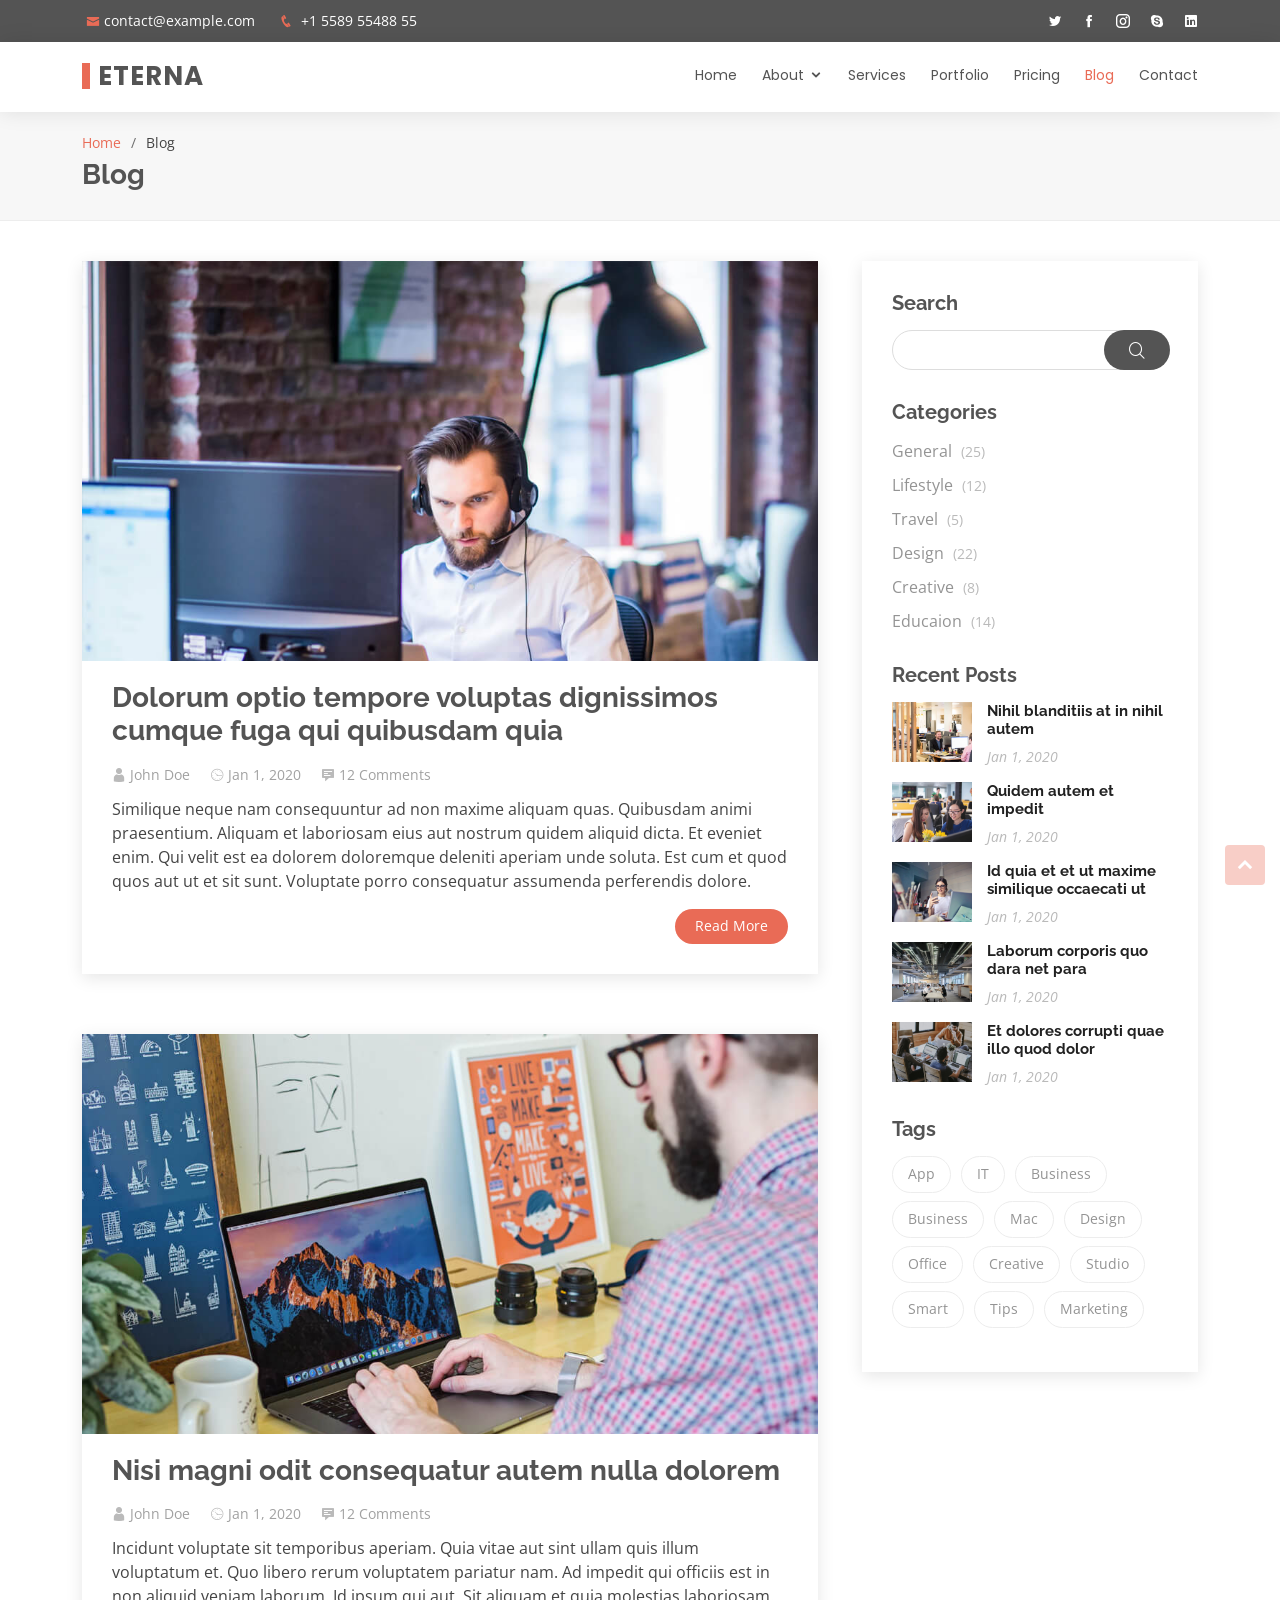
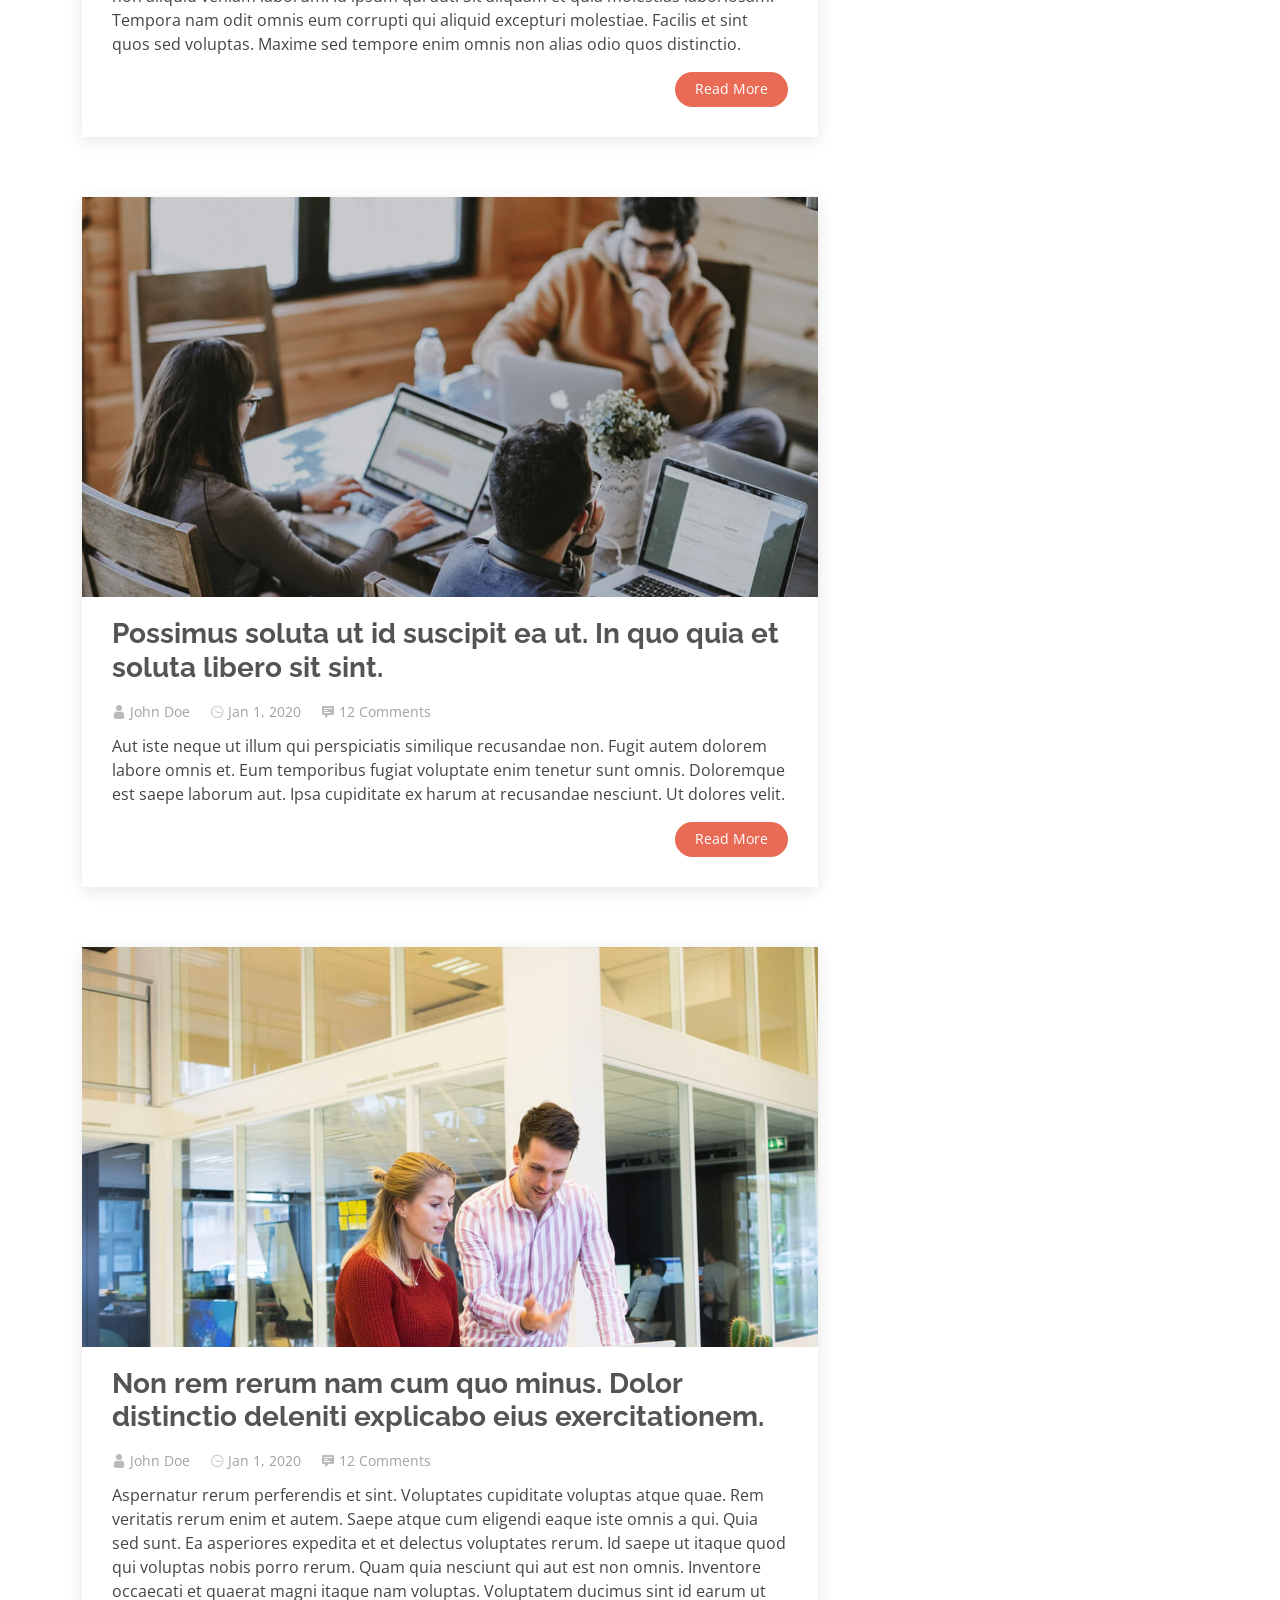
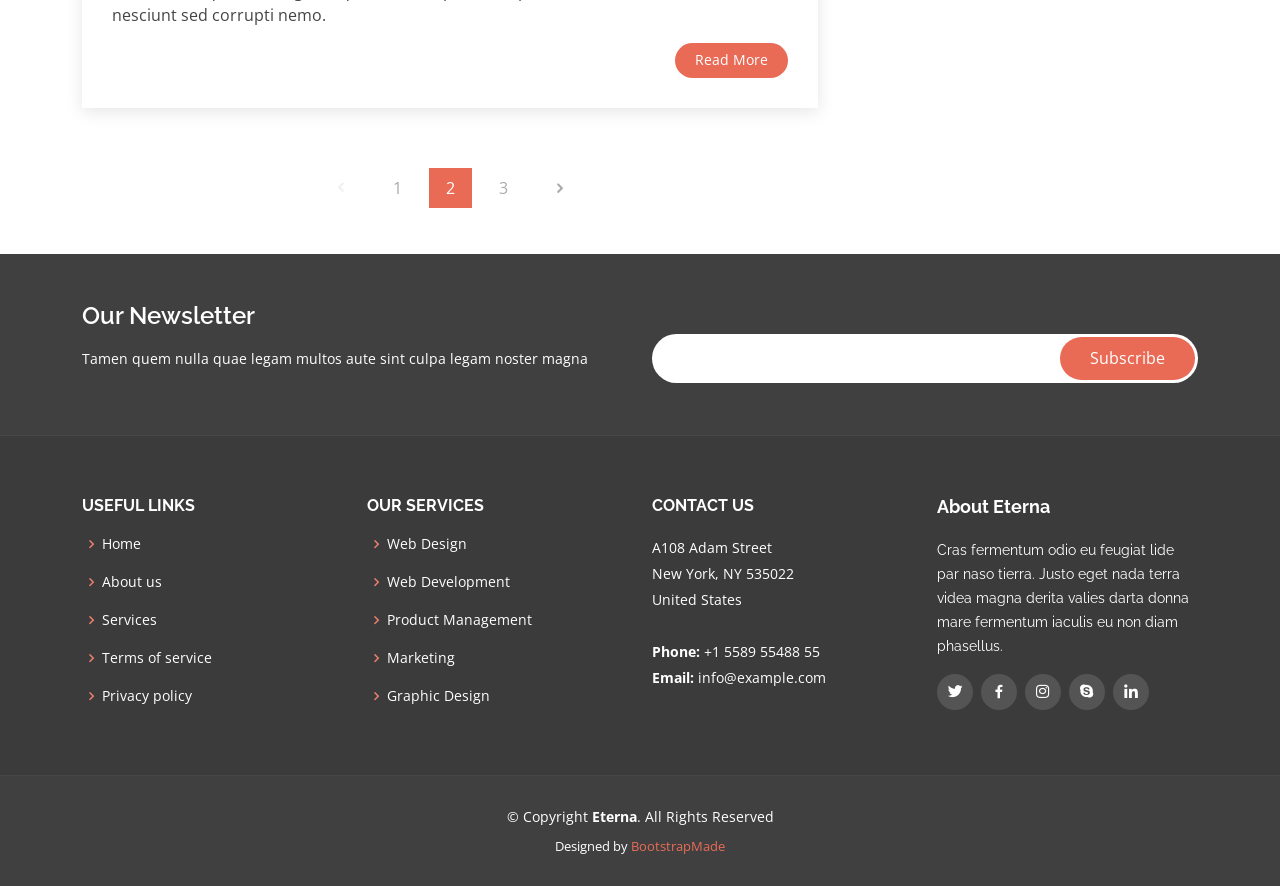
<file: ytk_mvc/Content/Eterna/blog.html>
<!DOCTYPE html>
<html lang="en">

<head>
  <meta charset="utf-8">
  <meta content="width=device-width, initial-scale=1.0" name="viewport">

  <title>Blog - Eterna Bootstrap Template</title>
  <meta content="" name="description">
  <meta content="" name="keywords">

  <!-- Favicons -->
  <link href="assets/img/favicon.png" rel="icon">
  <link href="assets/img/apple-touch-icon.png" rel="apple-touch-icon">

  <!-- Google Fonts -->
  <link href="https://fonts.googleapis.com/css?family=Open+Sans:300,300i,400,400i,600,600i,700,700i|Raleway:300,300i,400,400i,500,500i,600,600i,700,700i|Poppins:300,300i,400,400i,500,500i,600,600i,700,700i" rel="stylesheet">

  <!-- Vendor CSS Files -->
  <link href="assets/vendor/bootstrap/css/bootstrap.min.css" rel="stylesheet">
  <link href="assets/vendor/icofont/icofont.min.css" rel="stylesheet">
  <link href="assets/vendor/boxicons/css/boxicons.min.css" rel="stylesheet">
  <link href="assets/vendor/animate.css/animate.min.css" rel="stylesheet">
  <link href="assets/vendor/owl.carousel/assets/owl.carousel.min.css" rel="stylesheet">
  <link href="assets/vendor/venobox/venobox.css" rel="stylesheet">

  <!-- Template Main CSS File -->
  <link href="assets/css/style.css" rel="stylesheet">

  <!-- =======================================================
  * Template Name: Eterna - v3.0.0
  * Template URL: https://bootstrapmade.com/eterna-free-multipurpose-bootstrap-template/
  * Author: BootstrapMade.com
  * License: https://bootstrapmade.com/license/
  ======================================================== -->
</head>

<body>

  <!-- ======= Top Bar ======= -->
  <section id="topbar" class="d-none d-lg-block">
    <div class="container d-flex justify-content-between">
      <div class="contact-info">
        <i class="icofont-envelope"></i><a href="mailto:contact@example.com">contact@example.com</a>
        <i class="icofont-phone"></i> +1 5589 55488 55
      </div>
      <div class="social-links">
        <a href="#" class="twitter"><i class="icofont-twitter"></i></a>
        <a href="#" class="facebook"><i class="icofont-facebook"></i></a>
        <a href="#" class="instagram"><i class="icofont-instagram"></i></a>
        <a href="#" class="skype"><i class="icofont-skype"></i></a>
        <a href="#" class="linkedin"><i class="icofont-linkedin"></i></i></a>
      </div>
    </div>
  </section>

  <!-- ======= Header ======= -->
  <header id="header">
    <div class="container d-flex justify-content-between">

      <div class="logo">
        <h1 class="text-light"><a href="index.html"><span>Eterna</span></a></h1>
        <!-- Uncomment below if you prefer to use an image logo -->
        <!-- <a href="index.html"><img src="assets/img/logo.png" alt="" class="img-fluid"></a>-->
      </div>

      <nav class="nav-menu d-none d-lg-block">
        <ul>
          <li><a href="index.html">Home</a></li>

          <li class="drop-down"><a href="#">About</a>
            <ul>
              <li><a href="about.html">About Us</a></li>
              <li><a href="team.html">Team</a></li>

              <li class="drop-down"><a href="#">Drop Down 2</a>
                <ul>
                  <li><a href="#">Deep Drop Down 1</a></li>
                  <li><a href="#">Deep Drop Down 2</a></li>
                  <li><a href="#">Deep Drop Down 3</a></li>
                  <li><a href="#">Deep Drop Down 4</a></li>
                  <li><a href="#">Deep Drop Down 5</a></li>
                </ul>
              </li>
            </ul>
          </li>

          <li><a href="services.html">Services</a></li>
          <li><a href="portfolio.html">Portfolio</a></li>
          <li><a href="pricing.html">Pricing</a></li>
          <li class="active"><a href="blog.html">Blog</a></li>
          <li><a href="contact.html">Contact</a></li>

        </ul>
      </nav><!-- .nav-menu -->

    </div>
  </header><!-- End Header -->

  <main id="main">

    <!-- ======= Breadcrumbs ======= -->
    <section id="breadcrumbs" class="breadcrumbs">
      <div class="container">

        <ol>
          <li><a href="index.html">Home</a></li>
          <li>Blog</li>
        </ol>
        <h2>Blog</h2>

      </div>
    </section><!-- End Breadcrumbs -->

    <!-- ======= Blog Section ======= -->
    <section id="blog" class="blog">
      <div class="container">

        <div class="row">

          <div class="col-lg-8 entries">

            <article class="entry">

              <div class="entry-img">
                <img src="assets/img/blog-1.jpg" alt="" class="img-fluid">
              </div>

              <h2 class="entry-title">
                <a href="blog-single.html">Dolorum optio tempore voluptas dignissimos cumque fuga qui quibusdam quia</a>
              </h2>

              <div class="entry-meta">
                <ul>
                  <li class="d-flex align-items-center"><i class="icofont-user"></i> <a href="blog-single.html">John Doe</a></li>
                  <li class="d-flex align-items-center"><i class="icofont-wall-clock"></i> <a href="blog-single.html"><time datetime="2020-01-01">Jan 1, 2020</time></a></li>
                  <li class="d-flex align-items-center"><i class="icofont-comment"></i> <a href="blog-single.html">12 Comments</a></li>
                </ul>
              </div>

              <div class="entry-content">
                <p>
                  Similique neque nam consequuntur ad non maxime aliquam quas. Quibusdam animi praesentium. Aliquam et laboriosam eius aut nostrum quidem aliquid dicta.
                  Et eveniet enim. Qui velit est ea dolorem doloremque deleniti aperiam unde soluta. Est cum et quod quos aut ut et sit sunt. Voluptate porro consequatur assumenda perferendis dolore.
                </p>
                <div class="read-more">
                  <a href="blog-single.html">Read More</a>
                </div>
              </div>

            </article><!-- End blog entry -->

            <article class="entry">

              <div class="entry-img">
                <img src="assets/img/blog-2.jpg" alt="" class="img-fluid">
              </div>

              <h2 class="entry-title">
                <a href="blog-single.html">Nisi magni odit consequatur autem nulla dolorem</a>
              </h2>

              <div class="entry-meta">
                <ul>
                  <li class="d-flex align-items-center"><i class="icofont-user"></i> <a href="blog-single.html">John Doe</a></li>
                  <li class="d-flex align-items-center"><i class="icofont-wall-clock"></i> <a href="blog-single.html"><time datetime="2020-01-01">Jan 1, 2020</time></a></li>
                  <li class="d-flex align-items-center"><i class="icofont-comment"></i> <a href="blog-single.html">12 Comments</a></li>
                </ul>
              </div>

              <div class="entry-content">
                <p>
                  Incidunt voluptate sit temporibus aperiam. Quia vitae aut sint ullam quis illum voluptatum et. Quo libero rerum voluptatem pariatur nam.
                  Ad impedit qui officiis est in non aliquid veniam laborum. Id ipsum qui aut. Sit aliquam et quia molestias laboriosam. Tempora nam odit omnis eum corrupti qui aliquid excepturi molestiae. Facilis et sint quos sed voluptas. Maxime sed tempore enim omnis non alias odio quos distinctio.
                </p>
                <div class="read-more">
                  <a href="blog-single.html">Read More</a>
                </div>
              </div>

            </article><!-- End blog entry -->

            <article class="entry">

              <div class="entry-img">
                <img src="assets/img/blog-3.jpg" alt="" class="img-fluid">
              </div>

              <h2 class="entry-title">
                <a href="blog-single.html">Possimus soluta ut id suscipit ea ut. In quo quia et soluta libero sit sint.</a>
              </h2>

              <div class="entry-meta">
                <ul>
                  <li class="d-flex align-items-center"><i class="icofont-user"></i> <a href="blog-single.html">John Doe</a></li>
                  <li class="d-flex align-items-center"><i class="icofont-wall-clock"></i> <a href="blog-single.html"><time datetime="2020-01-01">Jan 1, 2020</time></a></li>
                  <li class="d-flex align-items-center"><i class="icofont-comment"></i> <a href="blog-single.html">12 Comments</a></li>
                </ul>
              </div>

              <div class="entry-content">
                <p>
                  Aut iste neque ut illum qui perspiciatis similique recusandae non. Fugit autem dolorem labore omnis et. Eum temporibus fugiat voluptate enim tenetur sunt omnis.
                  Doloremque est saepe laborum aut. Ipsa cupiditate ex harum at recusandae nesciunt. Ut dolores velit.
                </p>
                <div class="read-more">
                  <a href="blog-single.html">Read More</a>
                </div>
              </div>

            </article><!-- End blog entry -->

            <article class="entry">

              <div class="entry-img">
                <img src="assets/img/blog-4.jpg" alt="" class="img-fluid">
              </div>

              <h2 class="entry-title">
                <a href="blog-single.html">Non rem rerum nam cum quo minus. Dolor distinctio deleniti explicabo eius exercitationem.</a>
              </h2>

              <div class="entry-meta">
                <ul>
                  <li class="d-flex align-items-center"><i class="icofont-user"></i> <a href="blog-single.html">John Doe</a></li>
                  <li class="d-flex align-items-center"><i class="icofont-wall-clock"></i> <a href="blog-single.html"><time datetime="2020-01-01">Jan 1, 2020</time></a></li>
                  <li class="d-flex align-items-center"><i class="icofont-comment"></i> <a href="blog-single.html">12 Comments</a></li>
                </ul>
              </div>

              <div class="entry-content">
                <p>
                  Aspernatur rerum perferendis et sint. Voluptates cupiditate voluptas atque quae. Rem veritatis rerum enim et autem. Saepe atque cum eligendi eaque iste omnis a qui.
                  Quia sed sunt. Ea asperiores expedita et et delectus voluptates rerum. Id saepe ut itaque quod qui voluptas nobis porro rerum. Quam quia nesciunt qui aut est non omnis. Inventore occaecati et quaerat magni itaque nam voluptas. Voluptatem ducimus sint id earum ut nesciunt sed corrupti nemo.
                </p>
                <div class="read-more">
                  <a href="blog-single.html">Read More</a>
                </div>
              </div>

            </article><!-- End blog entry -->

            <div class="blog-pagination">
              <ul class="justify-content-center">
                <li class="disabled"><i class="icofont-rounded-left"></i></li>
                <li><a href="#">1</a></li>
                <li class="active"><a href="#">2</a></li>
                <li><a href="#">3</a></li>
                <li><a href="#"><i class="icofont-rounded-right"></i></a></li>
              </ul>
            </div>

          </div><!-- End blog entries list -->

          <div class="col-lg-4">

            <div class="sidebar">

              <h3 class="sidebar-title">Search</h3>
              <div class="sidebar-item search-form">
                <form action="">
                  <input type="text">
                  <button type="submit"><i class="icofont-search"></i></button>
                </form>

              </div><!-- End sidebar search formn-->

              <h3 class="sidebar-title">Categories</h3>
              <div class="sidebar-item categories">
                <ul>
                  <li><a href="#">General <span>(25)</span></a></li>
                  <li><a href="#">Lifestyle <span>(12)</span></a></li>
                  <li><a href="#">Travel <span>(5)</span></a></li>
                  <li><a href="#">Design <span>(22)</span></a></li>
                  <li><a href="#">Creative <span>(8)</span></a></li>
                  <li><a href="#">Educaion <span>(14)</span></a></li>
                </ul>

              </div><!-- End sidebar categories-->

              <h3 class="sidebar-title">Recent Posts</h3>
              <div class="sidebar-item recent-posts">
                <div class="post-item clearfix">
                  <img src="assets/img/blog-recent-1.jpg" alt="">
                  <h4><a href="blog-single.html">Nihil blanditiis at in nihil autem</a></h4>
                  <time datetime="2020-01-01">Jan 1, 2020</time>
                </div>

                <div class="post-item clearfix">
                  <img src="assets/img/blog-recent-2.jpg" alt="">
                  <h4><a href="blog-single.html">Quidem autem et impedit</a></h4>
                  <time datetime="2020-01-01">Jan 1, 2020</time>
                </div>

                <div class="post-item clearfix">
                  <img src="assets/img/blog-recent-3.jpg" alt="">
                  <h4><a href="blog-single.html">Id quia et et ut maxime similique occaecati ut</a></h4>
                  <time datetime="2020-01-01">Jan 1, 2020</time>
                </div>

                <div class="post-item clearfix">
                  <img src="assets/img/blog-recent-4.jpg" alt="">
                  <h4><a href="blog-single.html">Laborum corporis quo dara net para</a></h4>
                  <time datetime="2020-01-01">Jan 1, 2020</time>
                </div>

                <div class="post-item clearfix">
                  <img src="assets/img/blog-recent-5.jpg" alt="">
                  <h4><a href="blog-single.html">Et dolores corrupti quae illo quod dolor</a></h4>
                  <time datetime="2020-01-01">Jan 1, 2020</time>
                </div>

              </div><!-- End sidebar recent posts-->

              <h3 class="sidebar-title">Tags</h3>
              <div class="sidebar-item tags">
                <ul>
                  <li><a href="#">App</a></li>
                  <li><a href="#">IT</a></li>
                  <li><a href="#">Business</a></li>
                  <li><a href="#">Business</a></li>
                  <li><a href="#">Mac</a></li>
                  <li><a href="#">Design</a></li>
                  <li><a href="#">Office</a></li>
                  <li><a href="#">Creative</a></li>
                  <li><a href="#">Studio</a></li>
                  <li><a href="#">Smart</a></li>
                  <li><a href="#">Tips</a></li>
                  <li><a href="#">Marketing</a></li>
                </ul>

              </div><!-- End sidebar tags-->

            </div><!-- End sidebar -->

          </div><!-- End blog sidebar -->

        </div>

      </div>
    </section><!-- End Blog Section -->

  </main><!-- End #main -->

  <!-- ======= Footer ======= -->
  <footer id="footer">

    <div class="footer-newsletter">
      <div class="container">
        <div class="row">
          <div class="col-lg-6">
            <h4>Our Newsletter</h4>
            <p>Tamen quem nulla quae legam multos aute sint culpa legam noster magna</p>
          </div>
          <div class="col-lg-6">
            <form action="" method="post">
              <input type="email" name="email"><input type="submit" value="Subscribe">
            </form>
          </div>
        </div>
      </div>
    </div>

    <div class="footer-top">
      <div class="container">
        <div class="row">

          <div class="col-lg-3 col-md-6 footer-links">
            <h4>Useful Links</h4>
            <ul>
              <li><i class="bx bx-chevron-right"></i> <a href="#">Home</a></li>
              <li><i class="bx bx-chevron-right"></i> <a href="#">About us</a></li>
              <li><i class="bx bx-chevron-right"></i> <a href="#">Services</a></li>
              <li><i class="bx bx-chevron-right"></i> <a href="#">Terms of service</a></li>
              <li><i class="bx bx-chevron-right"></i> <a href="#">Privacy policy</a></li>
            </ul>
          </div>

          <div class="col-lg-3 col-md-6 footer-links">
            <h4>Our Services</h4>
            <ul>
              <li><i class="bx bx-chevron-right"></i> <a href="#">Web Design</a></li>
              <li><i class="bx bx-chevron-right"></i> <a href="#">Web Development</a></li>
              <li><i class="bx bx-chevron-right"></i> <a href="#">Product Management</a></li>
              <li><i class="bx bx-chevron-right"></i> <a href="#">Marketing</a></li>
              <li><i class="bx bx-chevron-right"></i> <a href="#">Graphic Design</a></li>
            </ul>
          </div>

          <div class="col-lg-3 col-md-6 footer-contact">
            <h4>Contact Us</h4>
            <p>
              A108 Adam Street <br>
              New York, NY 535022<br>
              United States <br><br>
              <strong>Phone:</strong> +1 5589 55488 55<br>
              <strong>Email:</strong> info@example.com<br>
            </p>

          </div>

          <div class="col-lg-3 col-md-6 footer-info">
            <h3>About Eterna</h3>
            <p>Cras fermentum odio eu feugiat lide par naso tierra. Justo eget nada terra videa magna derita valies darta donna mare fermentum iaculis eu non diam phasellus.</p>
            <div class="social-links mt-3">
              <a href="#" class="twitter"><i class="bx bxl-twitter"></i></a>
              <a href="#" class="facebook"><i class="bx bxl-facebook"></i></a>
              <a href="#" class="instagram"><i class="bx bxl-instagram"></i></a>
              <a href="#" class="google-plus"><i class="bx bxl-skype"></i></a>
              <a href="#" class="linkedin"><i class="bx bxl-linkedin"></i></a>
            </div>
          </div>

        </div>
      </div>
    </div>

    <div class="container">
      <div class="copyright">
        &copy; Copyright <strong><span>Eterna</span></strong>. All Rights Reserved
      </div>
      <div class="credits">
        <!-- All the links in the footer should remain intact. -->
        <!-- You can delete the links only if you purchased the pro version. -->
        <!-- Licensing information: https://bootstrapmade.com/license/ -->
        <!-- Purchase the pro version with working PHP/AJAX contact form: https://bootstrapmade.com/eterna-free-multipurpose-bootstrap-template/ -->
        Designed by <a href="https://bootstrapmade.com/">BootstrapMade</a>
      </div>
    </div>
  </footer><!-- End Footer -->

  <a href="#" class="back-to-top"><i class="icofont-simple-up"></i></a>

  <!-- Vendor JS Files -->
  <script src="assets/vendor/jquery/jquery.min.js"></script>
  <script src="assets/vendor/bootstrap/js/bootstrap.bundle.min.js"></script>
  <script src="assets/vendor/jquery.easing/jquery.easing.min.js"></script>
  <script src="assets/vendor/php-email-form/validate.js"></script>
  <script src="assets/vendor/jquery-sticky/jquery.sticky.js"></script>
  <script src="assets/vendor/owl.carousel/owl.carousel.min.js"></script>
  <script src="assets/vendor/waypoints/jquery.waypoints.min.js"></script>
  <script src="assets/vendor/counterup/counterup.min.js"></script>
  <script src="assets/vendor/isotope-layout/isotope.pkgd.min.js"></script>
  <script src="assets/vendor/venobox/venobox.min.js"></script>

  <!-- Template Main JS File -->
  <script src="assets/js/main.js"></script>

</body>

</html>
</file>
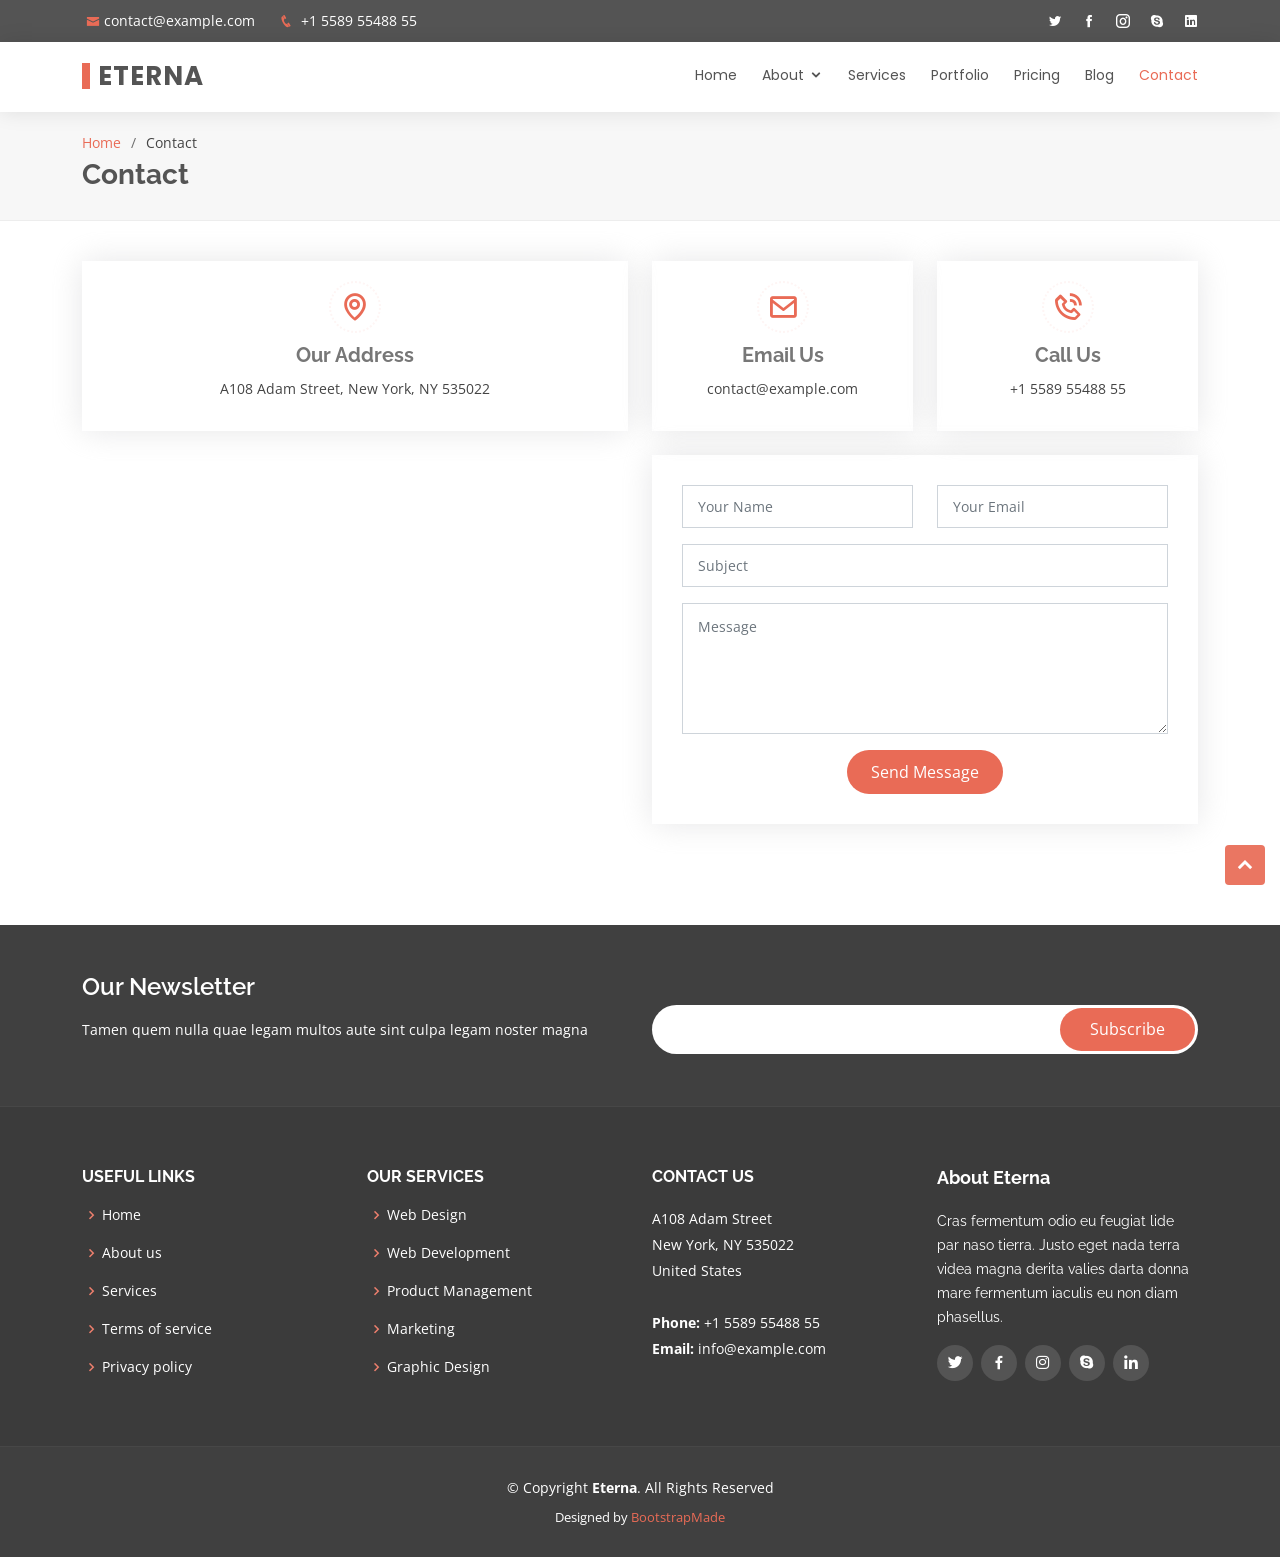
<file: ytk_mvc/Content/Eterna/contact.html>
<!DOCTYPE html>
<html lang="en">

<head>
  <meta charset="utf-8">
  <meta content="width=device-width, initial-scale=1.0" name="viewport">

  <title>Contact - Eterna Bootstrap Template</title>
  <meta content="" name="description">
  <meta content="" name="keywords">

  <!-- Favicons -->
  <link href="assets/img/favicon.png" rel="icon">
  <link href="assets/img/apple-touch-icon.png" rel="apple-touch-icon">

  <!-- Google Fonts -->
  <link href="https://fonts.googleapis.com/css?family=Open+Sans:300,300i,400,400i,600,600i,700,700i|Raleway:300,300i,400,400i,500,500i,600,600i,700,700i|Poppins:300,300i,400,400i,500,500i,600,600i,700,700i" rel="stylesheet">

  <!-- Vendor CSS Files -->
  <link href="assets/vendor/bootstrap/css/bootstrap.min.css" rel="stylesheet">
  <link href="assets/vendor/icofont/icofont.min.css" rel="stylesheet">
  <link href="assets/vendor/boxicons/css/boxicons.min.css" rel="stylesheet">
  <link href="assets/vendor/animate.css/animate.min.css" rel="stylesheet">
  <link href="assets/vendor/owl.carousel/assets/owl.carousel.min.css" rel="stylesheet">
  <link href="assets/vendor/venobox/venobox.css" rel="stylesheet">

  <!-- Template Main CSS File -->
  <link href="assets/css/style.css" rel="stylesheet">

  <!-- =======================================================
  * Template Name: Eterna - v3.0.0
  * Template URL: https://bootstrapmade.com/eterna-free-multipurpose-bootstrap-template/
  * Author: BootstrapMade.com
  * License: https://bootstrapmade.com/license/
  ======================================================== -->
</head>

<body>

  <!-- ======= Top Bar ======= -->
  <section id="topbar" class="d-none d-lg-block">
    <div class="container d-flex justify-content-between">
      <div class="contact-info">
        <i class="icofont-envelope"></i><a href="mailto:contact@example.com">contact@example.com</a>
        <i class="icofont-phone"></i> +1 5589 55488 55
      </div>
      <div class="social-links">
        <a href="#" class="twitter"><i class="icofont-twitter"></i></a>
        <a href="#" class="facebook"><i class="icofont-facebook"></i></a>
        <a href="#" class="instagram"><i class="icofont-instagram"></i></a>
        <a href="#" class="skype"><i class="icofont-skype"></i></a>
        <a href="#" class="linkedin"><i class="icofont-linkedin"></i></i></a>
      </div>
    </div>
  </section>

  <!-- ======= Header ======= -->
  <header id="header">
    <div class="container d-flex justify-content-between">

      <div class="logo">
        <h1 class="text-light"><a href="index.html"><span>Eterna</span></a></h1>
        <!-- Uncomment below if you prefer to use an image logo -->
        <!-- <a href="index.html"><img src="assets/img/logo.png" alt="" class="img-fluid"></a>-->
      </div>

      <nav class="nav-menu d-none d-lg-block">
        <ul>
          <li><a href="index.html">Home</a></li>

          <li class="drop-down"><a href="#">About</a>
            <ul>
              <li><a href="about.html">About Us</a></li>
              <li><a href="team.html">Team</a></li>

              <li class="drop-down"><a href="#">Drop Down 2</a>
                <ul>
                  <li><a href="#">Deep Drop Down 1</a></li>
                  <li><a href="#">Deep Drop Down 2</a></li>
                  <li><a href="#">Deep Drop Down 3</a></li>
                  <li><a href="#">Deep Drop Down 4</a></li>
                  <li><a href="#">Deep Drop Down 5</a></li>
                </ul>
              </li>
            </ul>
          </li>

          <li><a href="services.html">Services</a></li>
          <li><a href="portfolio.html">Portfolio</a></li>
          <li><a href="pricing.html">Pricing</a></li>
          <li><a href="blog.html">Blog</a></li>
          <li class="active"><a href="contact.html">Contact</a></li>

        </ul>
      </nav><!-- .nav-menu -->

    </div>
  </header><!-- End Header -->

  <main id="main">

    <!-- ======= Breadcrumbs ======= -->
    <section id="breadcrumbs" class="breadcrumbs">
      <div class="container">

        <ol>
          <li><a href="index.html">Home</a></li>
          <li>Contact</li>
        </ol>
        <h2>Contact</h2>

      </div>
    </section><!-- End Breadcrumbs -->

    <!-- ======= Contact Section ======= -->
    <section id="contact" class="contact">
      <div class="container">

        <div class="row">
          <div class="col-lg-6">
            <div class="info-box mb-4">
              <i class="bx bx-map"></i>
              <h3>Our Address</h3>
              <p>A108 Adam Street, New York, NY 535022</p>
            </div>
          </div>

          <div class="col-lg-3 col-md-6">
            <div class="info-box  mb-4">
              <i class="bx bx-envelope"></i>
              <h3>Email Us</h3>
              <p>contact@example.com</p>
            </div>
          </div>

          <div class="col-lg-3 col-md-6">
            <div class="info-box  mb-4">
              <i class="bx bx-phone-call"></i>
              <h3>Call Us</h3>
              <p>+1 5589 55488 55</p>
            </div>
          </div>

        </div>

        <div class="row">

          <div class="col-lg-6 ">
            <iframe class="mb-4 mb-lg-0" src="https://www.google.com/maps/embed?pb=!1m14!1m8!1m3!1d12097.433213460943!2d-74.0062269!3d40.7101282!3m2!1i1024!2i768!4f13.1!3m3!1m2!1s0x0%3A0xb89d1fe6bc499443!2sDowntown+Conference+Center!5e0!3m2!1smk!2sbg!4v1539943755621" frameborder="0" style="border:0; width: 100%; height: 384px;" allowfullscreen></iframe>
          </div>

          <div class="col-lg-6">
            <form action="forms/contact.php" method="post" role="form" class="php-email-form">
              <div class="row">
                <div class="col-md-6 form-group">
                  <input type="text" name="name" class="form-control" id="name" placeholder="Your Name" data-rule="minlen:4" data-msg="Please enter at least 4 chars" />
                  <div class="validate"></div>
                </div>
                <div class="col-md-6 form-group mt-3 mt-md-0">
                  <input type="email" class="form-control" name="email" id="email" placeholder="Your Email" data-rule="email" data-msg="Please enter a valid email" />
                  <div class="validate"></div>
                </div>
              </div>
              <div class="form-group mt-3">
                <input type="text" class="form-control" name="subject" id="subject" placeholder="Subject" data-rule="minlen:4" data-msg="Please enter at least 8 chars of subject" />
                <div class="validate"></div>
              </div>
              <div class="form-group mt-3">
                <textarea class="form-control" name="message" rows="5" data-rule="required" data-msg="Please write something for us" placeholder="Message"></textarea>
                <div class="validate"></div>
              </div>
              <div class="mb-3">
                <div class="loading">Loading</div>
                <div class="error-message"></div>
                <div class="sent-message">Your message has been sent. Thank you!</div>
              </div>
              <div class="text-center"><button type="submit">Send Message</button></div>
            </form>
          </div>

        </div>

      </div>
    </section><!-- End Contact Section -->

  </main><!-- End #main -->

  <!-- ======= Footer ======= -->
  <footer id="footer">

    <div class="footer-newsletter">
      <div class="container">
        <div class="row">
          <div class="col-lg-6">
            <h4>Our Newsletter</h4>
            <p>Tamen quem nulla quae legam multos aute sint culpa legam noster magna</p>
          </div>
          <div class="col-lg-6">
            <form action="" method="post">
              <input type="email" name="email"><input type="submit" value="Subscribe">
            </form>
          </div>
        </div>
      </div>
    </div>

    <div class="footer-top">
      <div class="container">
        <div class="row">

          <div class="col-lg-3 col-md-6 footer-links">
            <h4>Useful Links</h4>
            <ul>
              <li><i class="bx bx-chevron-right"></i> <a href="#">Home</a></li>
              <li><i class="bx bx-chevron-right"></i> <a href="#">About us</a></li>
              <li><i class="bx bx-chevron-right"></i> <a href="#">Services</a></li>
              <li><i class="bx bx-chevron-right"></i> <a href="#">Terms of service</a></li>
              <li><i class="bx bx-chevron-right"></i> <a href="#">Privacy policy</a></li>
            </ul>
          </div>

          <div class="col-lg-3 col-md-6 footer-links">
            <h4>Our Services</h4>
            <ul>
              <li><i class="bx bx-chevron-right"></i> <a href="#">Web Design</a></li>
              <li><i class="bx bx-chevron-right"></i> <a href="#">Web Development</a></li>
              <li><i class="bx bx-chevron-right"></i> <a href="#">Product Management</a></li>
              <li><i class="bx bx-chevron-right"></i> <a href="#">Marketing</a></li>
              <li><i class="bx bx-chevron-right"></i> <a href="#">Graphic Design</a></li>
            </ul>
          </div>

          <div class="col-lg-3 col-md-6 footer-contact">
            <h4>Contact Us</h4>
            <p>
              A108 Adam Street <br>
              New York, NY 535022<br>
              United States <br><br>
              <strong>Phone:</strong> +1 5589 55488 55<br>
              <strong>Email:</strong> info@example.com<br>
            </p>

          </div>

          <div class="col-lg-3 col-md-6 footer-info">
            <h3>About Eterna</h3>
            <p>Cras fermentum odio eu feugiat lide par naso tierra. Justo eget nada terra videa magna derita valies darta donna mare fermentum iaculis eu non diam phasellus.</p>
            <div class="social-links mt-3">
              <a href="#" class="twitter"><i class="bx bxl-twitter"></i></a>
              <a href="#" class="facebook"><i class="bx bxl-facebook"></i></a>
              <a href="#" class="instagram"><i class="bx bxl-instagram"></i></a>
              <a href="#" class="google-plus"><i class="bx bxl-skype"></i></a>
              <a href="#" class="linkedin"><i class="bx bxl-linkedin"></i></a>
            </div>
          </div>

        </div>
      </div>
    </div>

    <div class="container">
      <div class="copyright">
        &copy; Copyright <strong><span>Eterna</span></strong>. All Rights Reserved
      </div>
      <div class="credits">
        <!-- All the links in the footer should remain intact. -->
        <!-- You can delete the links only if you purchased the pro version. -->
        <!-- Licensing information: https://bootstrapmade.com/license/ -->
        <!-- Purchase the pro version with working PHP/AJAX contact form: https://bootstrapmade.com/eterna-free-multipurpose-bootstrap-template/ -->
        Designed by <a href="https://bootstrapmade.com/">BootstrapMade</a>
      </div>
    </div>
  </footer><!-- End Footer -->

  <a href="#" class="back-to-top"><i class="icofont-simple-up"></i></a>

  <!-- Vendor JS Files -->
  <script src="assets/vendor/jquery/jquery.min.js"></script>
  <script src="assets/vendor/bootstrap/js/bootstrap.bundle.min.js"></script>
  <script src="assets/vendor/jquery.easing/jquery.easing.min.js"></script>
  <script src="assets/vendor/php-email-form/validate.js"></script>
  <script src="assets/vendor/jquery-sticky/jquery.sticky.js"></script>
  <script src="assets/vendor/owl.carousel/owl.carousel.min.js"></script>
  <script src="assets/vendor/waypoints/jquery.waypoints.min.js"></script>
  <script src="assets/vendor/counterup/counterup.min.js"></script>
  <script src="assets/vendor/isotope-layout/isotope.pkgd.min.js"></script>
  <script src="assets/vendor/venobox/venobox.min.js"></script>

  <!-- Template Main JS File -->
  <script src="assets/js/main.js"></script>

</body>

</html>
</file>
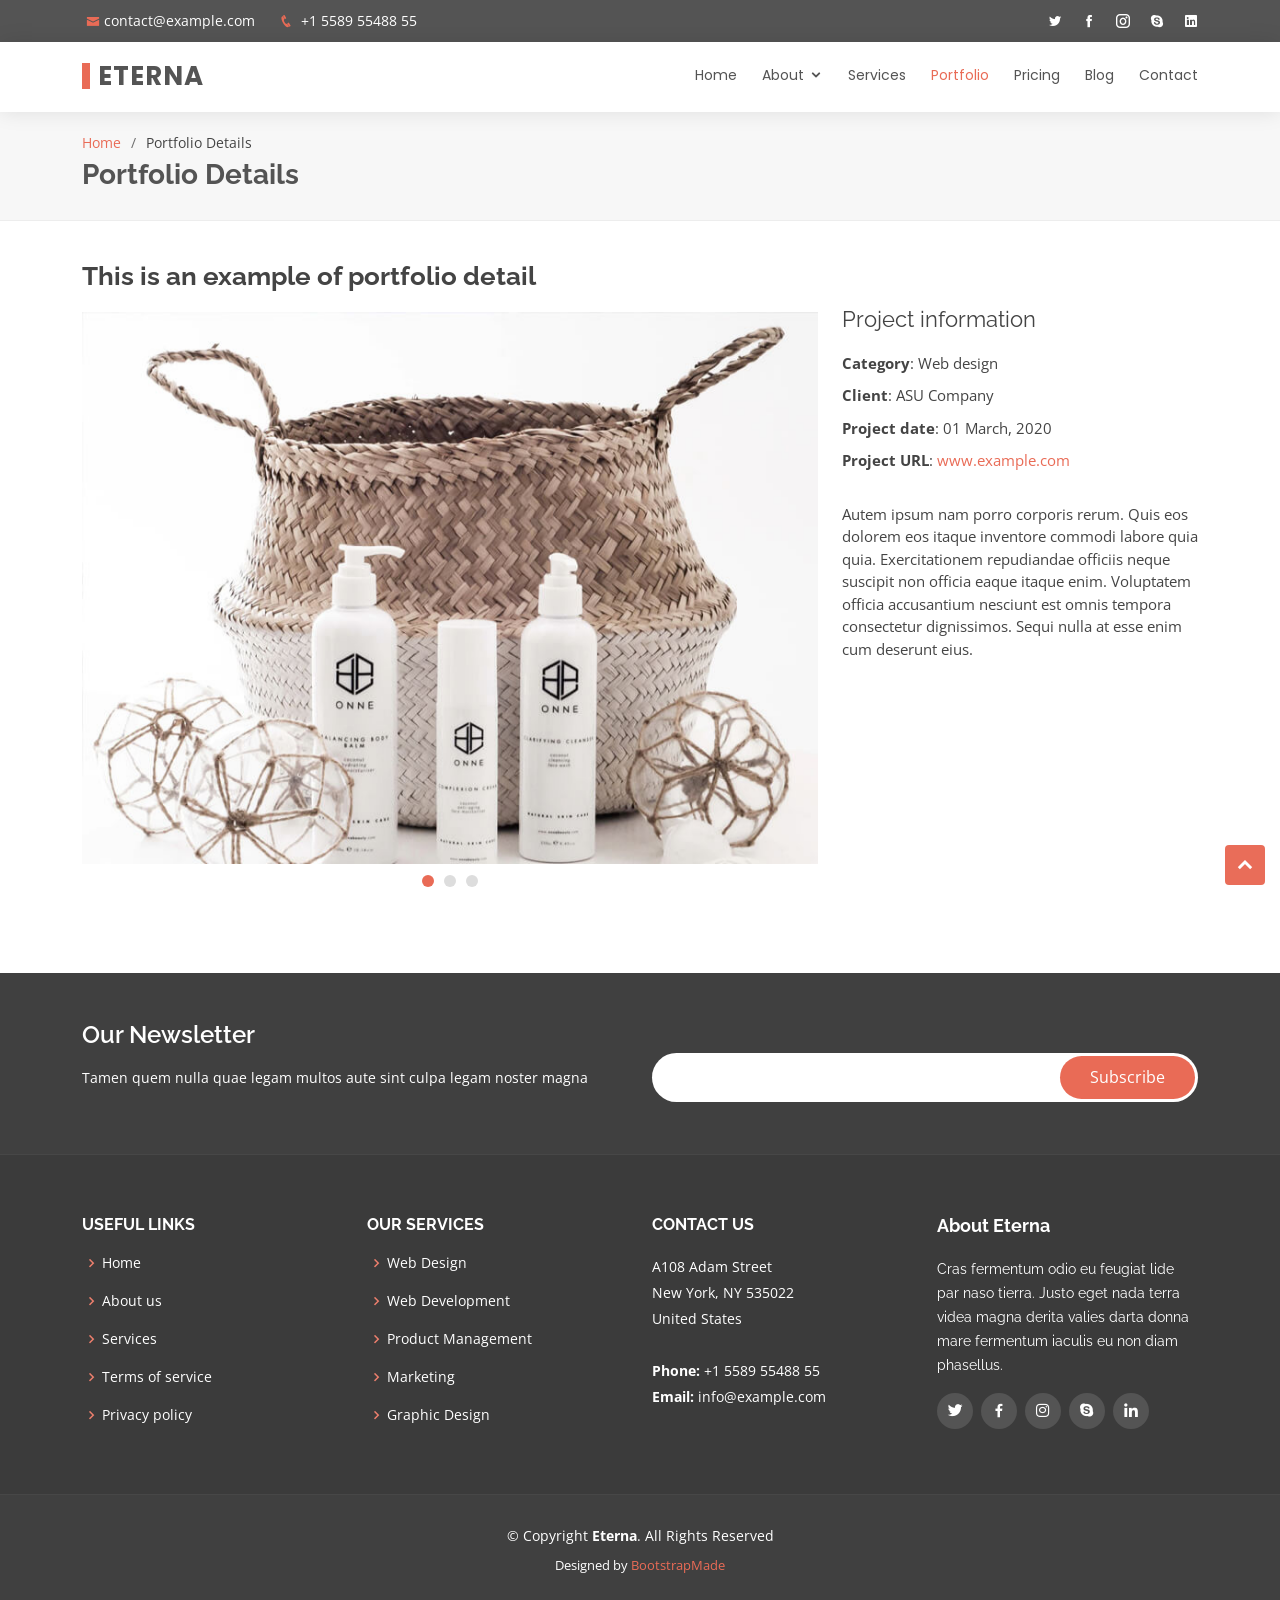
<file: ytk_mvc/Content/Eterna/portfolio-details.html>
<!DOCTYPE html>
<html lang="en">

<head>
  <meta charset="utf-8">
  <meta content="width=device-width, initial-scale=1.0" name="viewport">

  <title>Portfolio Details - Eterna Bootstrap Template</title>
  <meta content="" name="description">
  <meta content="" name="keywords">

  <!-- Favicons -->
  <link href="assets/img/favicon.png" rel="icon">
  <link href="assets/img/apple-touch-icon.png" rel="apple-touch-icon">

  <!-- Google Fonts -->
  <link href="https://fonts.googleapis.com/css?family=Open+Sans:300,300i,400,400i,600,600i,700,700i|Raleway:300,300i,400,400i,500,500i,600,600i,700,700i|Poppins:300,300i,400,400i,500,500i,600,600i,700,700i" rel="stylesheet">

  <!-- Vendor CSS Files -->
  <link href="assets/vendor/bootstrap/css/bootstrap.min.css" rel="stylesheet">
  <link href="assets/vendor/icofont/icofont.min.css" rel="stylesheet">
  <link href="assets/vendor/boxicons/css/boxicons.min.css" rel="stylesheet">
  <link href="assets/vendor/animate.css/animate.min.css" rel="stylesheet">
  <link href="assets/vendor/owl.carousel/assets/owl.carousel.min.css" rel="stylesheet">
  <link href="assets/vendor/venobox/venobox.css" rel="stylesheet">

  <!-- Template Main CSS File -->
  <link href="assets/css/style.css" rel="stylesheet">

  <!-- =======================================================
  * Template Name: Eterna - v3.0.0
  * Template URL: https://bootstrapmade.com/eterna-free-multipurpose-bootstrap-template/
  * Author: BootstrapMade.com
  * License: https://bootstrapmade.com/license/
  ======================================================== -->
</head>

<body>

  <!-- ======= Top Bar ======= -->
  <section id="topbar" class="d-none d-lg-block">
    <div class="container d-flex justify-content-between">
      <div class="contact-info">
        <i class="icofont-envelope"></i><a href="mailto:contact@example.com">contact@example.com</a>
        <i class="icofont-phone"></i> +1 5589 55488 55
      </div>
      <div class="social-links">
        <a href="#" class="twitter"><i class="icofont-twitter"></i></a>
        <a href="#" class="facebook"><i class="icofont-facebook"></i></a>
        <a href="#" class="instagram"><i class="icofont-instagram"></i></a>
        <a href="#" class="skype"><i class="icofont-skype"></i></a>
        <a href="#" class="linkedin"><i class="icofont-linkedin"></i></i></a>
      </div>
    </div>
  </section>

  <!-- ======= Header ======= -->
  <header id="header">
    <div class="container d-flex justify-content-between">

      <div class="logo">
        <h1 class="text-light"><a href="index.html"><span>Eterna</span></a></h1>
        <!-- Uncomment below if you prefer to use an image logo -->
        <!-- <a href="index.html"><img src="assets/img/logo.png" alt="" class="img-fluid"></a>-->
      </div>

      <nav class="nav-menu d-none d-lg-block">
        <ul>
          <li><a href="index.html">Home</a></li>

          <li class="drop-down"><a href="#">About</a>
            <ul>
              <li><a href="about.html">About Us</a></li>
              <li><a href="team.html">Team</a></li>

              <li class="drop-down"><a href="#">Drop Down 2</a>
                <ul>
                  <li><a href="#">Deep Drop Down 1</a></li>
                  <li><a href="#">Deep Drop Down 2</a></li>
                  <li><a href="#">Deep Drop Down 3</a></li>
                  <li><a href="#">Deep Drop Down 4</a></li>
                  <li><a href="#">Deep Drop Down 5</a></li>
                </ul>
              </li>
            </ul>
          </li>

          <li><a href="services.html">Services</a></li>
          <li class="active"><a href="portfolio.html">Portfolio</a></li>
          <li><a href="pricing.html">Pricing</a></li>
          <li><a href="blog.html">Blog</a></li>
          <li><a href="contact.html">Contact</a></li>

        </ul>
      </nav><!-- .nav-menu -->

    </div>
  </header><!-- End Header -->

  <main id="main">

    <!-- ======= Breadcrumbs ======= -->
    <section id="breadcrumbs" class="breadcrumbs">
      <div class="container">

        <ol>
          <li><a href="index.html">Home</a></li>
          <li>Portfolio Details</li>
        </ol>
        <h2>Portfolio Details</h2>

      </div>
    </section><!-- End Breadcrumbs -->

    <!-- ======= Portfolio Details Section ======= -->
    <section id="portfolio-details" class="portfolio-details">
      <div class="container">

        <div class="row">

          <div class="col-lg-8">
            <h2 class="portfolio-title">This is an example of portfolio detail</h2>
            <div class="owl-carousel portfolio-details-carousel">
              <img src="assets/img/portfolio/portfolio-1.jpg" class="img-fluid" alt="">
              <img src="assets/img/portfolio/portfolio-2.jpg" class="img-fluid" alt="">
              <img src="assets/img/portfolio/portfolio-3.jpg" class="img-fluid" alt="">
            </div>
          </div>

          <div class="col-lg-4 portfolio-info">
            <h3>Project information</h3>
            <ul>
              <li><strong>Category</strong>: Web design</li>
              <li><strong>Client</strong>: ASU Company</li>
              <li><strong>Project date</strong>: 01 March, 2020</li>
              <li><strong>Project URL</strong>: <a href="#">www.example.com</a></li>
            </ul>

            <p>
              Autem ipsum nam porro corporis rerum. Quis eos dolorem eos itaque inventore commodi labore quia quia. Exercitationem repudiandae officiis neque suscipit non officia eaque itaque enim. Voluptatem officia accusantium nesciunt est omnis tempora consectetur dignissimos. Sequi nulla at esse enim cum deserunt eius.
            </p>
          </div>

        </div>

      </div>
    </section><!-- End Portfolio Details Section -->

  </main><!-- End #main -->

  <!-- ======= Footer ======= -->
  <footer id="footer">

    <div class="footer-newsletter">
      <div class="container">
        <div class="row">
          <div class="col-lg-6">
            <h4>Our Newsletter</h4>
            <p>Tamen quem nulla quae legam multos aute sint culpa legam noster magna</p>
          </div>
          <div class="col-lg-6">
            <form action="" method="post">
              <input type="email" name="email"><input type="submit" value="Subscribe">
            </form>
          </div>
        </div>
      </div>
    </div>

    <div class="footer-top">
      <div class="container">
        <div class="row">

          <div class="col-lg-3 col-md-6 footer-links">
            <h4>Useful Links</h4>
            <ul>
              <li><i class="bx bx-chevron-right"></i> <a href="#">Home</a></li>
              <li><i class="bx bx-chevron-right"></i> <a href="#">About us</a></li>
              <li><i class="bx bx-chevron-right"></i> <a href="#">Services</a></li>
              <li><i class="bx bx-chevron-right"></i> <a href="#">Terms of service</a></li>
              <li><i class="bx bx-chevron-right"></i> <a href="#">Privacy policy</a></li>
            </ul>
          </div>

          <div class="col-lg-3 col-md-6 footer-links">
            <h4>Our Services</h4>
            <ul>
              <li><i class="bx bx-chevron-right"></i> <a href="#">Web Design</a></li>
              <li><i class="bx bx-chevron-right"></i> <a href="#">Web Development</a></li>
              <li><i class="bx bx-chevron-right"></i> <a href="#">Product Management</a></li>
              <li><i class="bx bx-chevron-right"></i> <a href="#">Marketing</a></li>
              <li><i class="bx bx-chevron-right"></i> <a href="#">Graphic Design</a></li>
            </ul>
          </div>

          <div class="col-lg-3 col-md-6 footer-contact">
            <h4>Contact Us</h4>
            <p>
              A108 Adam Street <br>
              New York, NY 535022<br>
              United States <br><br>
              <strong>Phone:</strong> +1 5589 55488 55<br>
              <strong>Email:</strong> info@example.com<br>
            </p>

          </div>

          <div class="col-lg-3 col-md-6 footer-info">
            <h3>About Eterna</h3>
            <p>Cras fermentum odio eu feugiat lide par naso tierra. Justo eget nada terra videa magna derita valies darta donna mare fermentum iaculis eu non diam phasellus.</p>
            <div class="social-links mt-3">
              <a href="#" class="twitter"><i class="bx bxl-twitter"></i></a>
              <a href="#" class="facebook"><i class="bx bxl-facebook"></i></a>
              <a href="#" class="instagram"><i class="bx bxl-instagram"></i></a>
              <a href="#" class="google-plus"><i class="bx bxl-skype"></i></a>
              <a href="#" class="linkedin"><i class="bx bxl-linkedin"></i></a>
            </div>
          </div>

        </div>
      </div>
    </div>

    <div class="container">
      <div class="copyright">
        &copy; Copyright <strong><span>Eterna</span></strong>. All Rights Reserved
      </div>
      <div class="credits">
        <!-- All the links in the footer should remain intact. -->
        <!-- You can delete the links only if you purchased the pro version. -->
        <!-- Licensing information: https://bootstrapmade.com/license/ -->
        <!-- Purchase the pro version with working PHP/AJAX contact form: https://bootstrapmade.com/eterna-free-multipurpose-bootstrap-template/ -->
        Designed by <a href="https://bootstrapmade.com/">BootstrapMade</a>
      </div>
    </div>
  </footer><!-- End Footer -->

  <a href="#" class="back-to-top"><i class="icofont-simple-up"></i></a>

  <!-- Vendor JS Files -->
  <script src="assets/vendor/jquery/jquery.min.js"></script>
  <script src="assets/vendor/bootstrap/js/bootstrap.bundle.min.js"></script>
  <script src="assets/vendor/jquery.easing/jquery.easing.min.js"></script>
  <script src="assets/vendor/php-email-form/validate.js"></script>
  <script src="assets/vendor/jquery-sticky/jquery.sticky.js"></script>
  <script src="assets/vendor/owl.carousel/owl.carousel.min.js"></script>
  <script src="assets/vendor/waypoints/jquery.waypoints.min.js"></script>
  <script src="assets/vendor/counterup/counterup.min.js"></script>
  <script src="assets/vendor/isotope-layout/isotope.pkgd.min.js"></script>
  <script src="assets/vendor/venobox/venobox.min.js"></script>

  <!-- Template Main JS File -->
  <script src="assets/js/main.js"></script>

</body>

</html>
</file>
<file: ytk_mvc/Content/binary-Admin-v1.1/assets/css/custom.css>
/*=============================================================
    Authour URI: www.binarycart.com
    Version: 1.1
    License: MIT
    
    http://opensource.org/licenses/MIT

    100% To use For Personal And Commercial Use.
   
    ========================================================  */
/*==============================================
    GENERAL  STYLES    
    =============================================*/
body {
    font-family: 'Open Sans', sans-serif;
}

 #wrapper {
    width: 100%;
    background:#202020;
}

#page-wrapper {
    padding: 15px 15px;
    min-height: 600px;
    background:#F3F3F3;
   
}
#page-inner {
    width:100%;
    margin:10px 20px 10px 0px;
    background-color:#fff!important;
    padding:10px;
    min-height:1200px;
}

.text-center {
    text-align:center;
}
.no-boder {
    border:1px solid #f3f3f3;
}
h2 {
    color: #f00;
}
h4 {
    padding-top:10px;
}
.square-btn-adjust {
    border: 0px solid transparent; 
   -webkit-border-radius: 0px;
-moz-border-radius: 0px;
border-radius: 0px;

}
p {
    font-size:16px;
    line-height:25px;
    padding-top:20px;
}
/*==============================================
   DASHBOARD STYLES    
    =============================================*/
.panel-back {
    background-color:#F8F8F8;

}
   .noti-box {
min-height: 100px;
padding: 20px;
}

    .noti-box .icon-box {
display: block;
float: left;
margin: 0 15px 10px 0;
width: 70px;
height: 70px;
line-height: 75px;
vertical-align: middle;
text-align: center;
font-size: 40px;
}
.text-box p{
    margin: 0 0 3px;
}
.main-text {
    font-size: 25px;
    font-weight:600;
}
.set-icon {
    -webkit-border-radius: 50px;
-moz-border-radius: 50px;
border-radius: 50px;

}
    .bg-color-green {
background-color: #00CE6F;
color: #fff;
}
 .bg-color-blue {
background-color: #A95DF0;
color: #fff;
}
  .bg-color-red {
background-color: #DB0630;
color: #fff;
}
  .bg-color-brown {
background-color: #B94A00;
color: #fff;
}


 .icon-box-right {
display: block;
float: right;
margin: 0 15px 10px 0;
width: 70px;
height: 70px;
line-height: 75px;
vertical-align: middle;
text-align: center;
font-size: 40px;
}

 .main-temp-back {
background: #8702A8;
color: #FFFFFF;
font-size: 16px;
font-weight: 300;
text-align: center;
}
 .main-temp-back .text-temp {
font-size: 40px;
}
.back-dash {
    padding:20px;
    font-size:20px;
    font-weight:500;
      -webkit-border-radius: 0px;
-moz-border-radius: 0px;
border-radius: 0px;
background-color:#2EA7EB;
color:#fff;
}
    .back-dash p {
        padding-top:16px;
        font-size:13px;
        color:#fff;
        line-height:25px;
        text-align:justify;
    }
    .back-footer-green {
    background-color: #009B50;
    border-top: 0px solid #fff;
}
     .back-footer-red {
    background-color: #AF0000;
    border-top: 0px solid #fff;
}
     .color-bottom-txt {
   color: #000;
font-size: 16px;
line-height: 30px;
}
     /*CHAT PANEL*/
 .chat-panel .panel-body {
height: 450px;
overflow-y: scroll;
}
 .chat-box {
margin: 0;
padding: 0;
list-style: none;
}
 .chat-box li {
margin-bottom: 15px;
padding-bottom: 5px;
border-bottom: 1px dotted #808080;
}
 .chat-box li.left .chat-body {
margin-left: 90px;
}
 .chat-box li .chat-body p {
margin: 0;
color: #8d8888;
}
.chat-img>img {
    margin-left:20px;
}

/*==============================================
    MENU STYLES    
    =============================================*/


.user-image {
    margin: 25px auto;
-webkit-border-radius: 10px;
-moz-border-radius: 10px;
border-radius: 10px;
max-height:170px;
max-width:170px;
}

.navbar-cls-top .navbar-brand {
	color: #fff;
background: #C90000;
width: 260px;
text-align: center;
height: 60px;
font-size: 30px;
font-weight: 700;
}
.active-menu {
    background-color:#C90000!important;
}

.arrow {
    float: right;
}

.fa.arrow:before {
    content: "\f104";
}

.active > a > .fa.arrow:before {
    content: "\f107";
}


.nav-second-level li,
.nav-third-level li {
    border-bottom: none !important;
}

.nav-second-level li a {
    padding-left: 37px;
}

.nav-third-level li a {
    padding-left: 55px;
}
.sidebar-collapse , .sidebar-collapse .nav{
	background:none;
}
.sidebar-collapse .nav {
	padding:0;
}
.sidebar-collapse .nav > li > a {
	color:#fff;
	background:#202020;
	text-shadow:none;
	
}
.sidebar-collapse > .nav > li > a {
	padding:15px 10px;
}
.sidebar-collapse > .nav > li {
	border-bottom: 1px solid rgba(107, 108, 109, 0.19);
}
.sidebar-collapse .nav > li > a:hover,
.sidebar-collapse .nav > li > a:focus {
	
	background:#0A0A0A;
	outline:0;
}

.nav-second-level > li > a:before ,
.nav-third-level > li > a:before {
	content:"";
	display:block;
	position:absolute;
	left:20px;
	width:15px;
	height:1px;
	background:#ff0000;
	top:20px;
}
.nav-second-level > li > a:after,
.nav-third-level > li > a:after {
	content:"";
	display:block;
	position:absolute;
	left:20px;
	width:1px;
	height:100%;
	background:#ff0000;
	top:0px;
	z-index:10;
}
.nav-second-level  > li:last-child > a:after,
.nav-third-level  > li:last-child > a:after {
	height:50%;
}
.nav-third-level > li > a:after,
.nav-third-level > li > a:before  {
	left:40px;
}
.navbar-side {
	border:none;
	background-color: #202020;
	
}
.navbar-cls-top {
	background:#4D4D4D;
	border-bottom:none;
	
}
.navbar-cls-top .navbar-brand:hover {

background: #C90000;
color:#fff;

}

.navbar-default {
border:0px solid black;
     
}
.navbar-header {
    background: #A70303;
}
.navbar-default .navbar-toggle:hover, .navbar-default .navbar-toggle:focus {
background-color: #B40101;
}
.navbar-default .navbar-toggle {
border-color: #fff;
}

.navbar-default .navbar-toggle .icon-bar {
background-color: #FFF;
}
.nav > li > a > i {
    margin-right:10px;
}
/*==============================================
    UI ELEMENTS STYLES     
    =============================================*/
.btn-circle {
width: 50px;
height: 50px;
padding: 6px 0;
 -webkit-border-radius: 25px;
-moz-border-radius: 25px;
border-radius: 25px;
text-align: center;
font-size: 12px;
line-height: 1.428571429;
}

/*==============================================
    MEDIA QUERIES     
    =============================================*/
 
 @media(min-width:768px) {
     #page-wrapper{
               margin: 0 0 0 260px;
        padding: 15px 30px;
        min-height: 1200px;
		
    }
	
	
    .navbar-side {
        z-index: 1;
        position: absolute;
        width: 260px;
    }

   .navbar {
 border-radius: 0px; 
}
   
}
</file>
<file: ytk_mvc/Content/Eterna/assets/vendor/venobox/venobox.css>
/* ------ venobox.css --------*/
.vbox-overlay *, .vbox-overlay *:before, .vbox-overlay *:after{
    -webkit-backface-visibility: hidden;
    -webkit-box-sizing:border-box;
    -moz-box-sizing:border-box;
    box-sizing:border-box;
}
.vbox-overlay * { 
    -webkit-backface-visibility: visible;
    backface-visibility: visible;
}
.vbox-overlay{
    display: -webkit-flex;
    display: flex;
    -webkit-flex-direction: column;
    flex-direction: column;
    -webkit-justify-content: center;
    justify-content: center;
    -webkit-align-items: center;
    align-items: center;
    position: fixed;
    left: 0;
    top: 0;
    bottom: 0;
    right: 0;
    z-index: 999999;
}

/* ----- navigation ----- */
.vbox-title{
    width: 100%;
    height: 40px;
    float: left;
    text-align: center;
    line-height: 28px;
    font-size: 12px;
    padding: 6px 50px;
    overflow: hidden;
    position: fixed;
    display: none;
    left: 0;
    z-index: 89;
}
.vbox-close{
    cursor: pointer;
    position: fixed;
    top: -1px;
    right: 0;
    width: 50px;
    height: 40px;
    padding: 6px;
    display: block;
    background-position:10px center;
    overflow: hidden;
    font-size: 24px;
    line-height: 1;
    text-align: center;
    z-index: 99;
}
.vbox-left{
    cursor: pointer;
    position: fixed;
    left: 0;
    height: 40px;
    overflow: hidden;
    line-height: 28px;
    font-size: 12px;
    z-index: 99;
    display: flex;
    align-items:center;
}
.vbox-num{
    display: inline-block;
    margin: 6px 0 6px 15px;
}
/* ----- Social share ----- */
.vbox-share{
    line-height: 28px;
    font-size: 12px;
    overflow: hidden;
    position: fixed;
    left: 0;
    z-index: 98;
    display: flex;
    align-items:center;
    justify-content: center;
    width: 100%;
    text-align: center;
}
.vbox-share svg{
    max-height: 28px;
    width: 28px;
    z-index: 10;
    margin-left: 12px;
    margin-top: 6px;
    margin-bottom: 6px;
    vertical-align: middle;
}


/* ----- navigation ARROWS ----- */
.vbox-next, .vbox-prev{
    position: fixed;
    top: 50%;
    margin-top: -15px;
    overflow: hidden;
    cursor: pointer;
    display: block;
    width: 45px;
    height: 45px;
    z-index: 99;
}
.vbox-next span, .vbox-prev span{
    position: relative;
    width: 20px;
    height: 20px;
    border: 2px solid transparent;
    border-top-color: #B6B6B6;
    border-right-color: #B6B6B6;
    text-indent: -100px;
    position: absolute;
    top: 8px;
    display: block;
}
.vbox-prev{
    left: 15px;
}
.vbox-next{
    right: 15px;
}
.vbox-prev span{
    left: 10px;
    -ms-transform: rotate(-135deg);
    -webkit-transform: rotate(-135deg);
    transform: rotate(-135deg);
}
.vbox-next span{
    -ms-transform: rotate(45deg);
    -webkit-transform: rotate(45deg);
    transform: rotate(45deg);
    right: 10px;
}
/* ------- inline window ------ */
.vbox-inline{
    width: 420px;
    height: 315px;
    height: 70vh;
    padding: 10px;
    background: #fff;
    margin: 0 auto;
    overflow: auto;
    text-align: left;
}
/* ------- Video & iFrames window ------ */
.venoframe{
    max-width: 100%;
    width: 100%;
    border: none;
    width: 100%;
    height: 260px;
    height: 70vh;
}
.venoframe.vbvid{
    height: 260px;
}
@media (min-width: 768px) {
    .venoframe, .vbox-inline{
        width: 90%;
        height: 360px;
        height: 70vh;
    }
    .venoframe.vbvid{
        width: 640px;
        height: 360px;
    }
}
@media (min-width: 992px) {
    .venoframe, .vbox-inline{
        max-width: 1200px;
        width: 80%;
        height: 540px;
        height: 70vh;
    }
    .venoframe.vbvid{
        width: 960px;
        height: 540px;
    }
}
/* 
Please do NOT edit this part! 
or at least read this note: http://i.imgur.com/7C0ws9e.gif
*/
.vbox-open{
    overflow: hidden;
}
.vbox-container{
    position: absolute;
    left: 0;
    right: 0;
    top: 0;
    bottom: 0;
    overflow-x: hidden;
    overflow-y: scroll;
    overflow-scrolling: touch;
    -webkit-overflow-scrolling: touch;
    z-index: 20;
    max-height: 100%;

}

.vbox-content{
    text-align: center;
    float: left;
    width: 100%;
    position: relative;
    overflow: hidden;
    padding: 20px 4%;
}
.vbox-container img{
    max-width: 100%;
    height: auto;
}
.vbox-figlio{
    box-shadow: 0 0 12px rgba(0,0,0,0.19), 0 6px 6px rgba(0,0,0,0.23);
    max-width: 100%;
    text-align: initial;
}
img.vbox-figlio{
    -webkit-user-select: none;
-khtml-user-select: none;
-moz-user-select: none;
-o-user-select: none;
user-select: none;
}
.vbox-content.swipe-left{
    margin-left: -200px !important;
}
.vbox-content.swipe-right{
    margin-left: 200px !important;
}
.vbox-animated{
    webkit-transition: margin 300ms ease-out;
    transition: margin 300ms ease-out;
}

/* ---------- preloader ----------
 * SPINKIT 
 * http://tobiasahlin.com/spinkit/
-------------------------------- */
.sk-double-bounce,.sk-rotating-plane{width:40px;height:40px;margin:40px auto}.sk-rotating-plane{background-color:#333;-webkit-animation:sk-rotatePlane 1.2s infinite ease-in-out;animation:sk-rotatePlane 1.2s infinite ease-in-out}@-webkit-keyframes sk-rotatePlane{0%{-webkit-transform:perspective(120px) rotateX(0) rotateY(0);transform:perspective(120px) rotateX(0) rotateY(0)}50%{-webkit-transform:perspective(120px) rotateX(-180.1deg) rotateY(0);transform:perspective(120px) rotateX(-180.1deg) rotateY(0)}100%{-webkit-transform:perspective(120px) rotateX(-180deg) rotateY(-179.9deg);transform:perspective(120px) rotateX(-180deg) rotateY(-179.9deg)}}@keyframes sk-rotatePlane{0%{-webkit-transform:perspective(120px) rotateX(0) rotateY(0);transform:perspective(120px) rotateX(0) rotateY(0)}50%{-webkit-transform:perspective(120px) rotateX(-180.1deg) rotateY(0);transform:perspective(120px) rotateX(-180.1deg) rotateY(0)}100%{-webkit-transform:perspective(120px) rotateX(-180deg) rotateY(-179.9deg);transform:perspective(120px) rotateX(-180deg) rotateY(-179.9deg)}}.sk-double-bounce{position:relative}.sk-double-bounce .sk-child{width:100%;height:100%;border-radius:50%;background-color:#333;opacity:.6;position:absolute;top:0;left:0;-webkit-animation:sk-doubleBounce 2s infinite ease-in-out;animation:sk-doubleBounce 2s infinite ease-in-out}.sk-chasing-dots .sk-child,.sk-spinner-pulse,.sk-three-bounce .sk-child{background-color:#333;border-radius:100%}.sk-double-bounce .sk-double-bounce2{-webkit-animation-delay:-1s;animation-delay:-1s}@-webkit-keyframes sk-doubleBounce{0%,100%{-webkit-transform:scale(0);transform:scale(0)}50%{-webkit-transform:scale(1);transform:scale(1)}}@keyframes sk-doubleBounce{0%,100%{-webkit-transform:scale(0);transform:scale(0)}50%{-webkit-transform:scale(1);transform:scale(1)}}.sk-wave{margin:40px auto;width:50px;height:40px;text-align:center;font-size:10px}.sk-wave .sk-rect{background-color:#333;height:100%;width:6px;display:inline-block;-webkit-animation:sk-waveStretchDelay 1.2s infinite ease-in-out;animation:sk-waveStretchDelay 1.2s infinite ease-in-out}.sk-wave .sk-rect1{-webkit-animation-delay:-1.2s;animation-delay:-1.2s}.sk-wave .sk-rect2{-webkit-animation-delay:-1.1s;animation-delay:-1.1s}.sk-wave .sk-rect3{-webkit-animation-delay:-1s;animation-delay:-1s}.sk-wave .sk-rect4{-webkit-animation-delay:-.9s;animation-delay:-.9s}.sk-wave .sk-rect5{-webkit-animation-delay:-.8s;animation-delay:-.8s}@-webkit-keyframes sk-waveStretchDelay{0%,100%,40%{-webkit-transform:scaleY(.4);transform:scaleY(.4)}20%{-webkit-transform:scaleY(1);transform:scaleY(1)}}@keyframes sk-waveStretchDelay{0%,100%,40%{-webkit-transform:scaleY(.4);transform:scaleY(.4)}20%{-webkit-transform:scaleY(1);transform:scaleY(1)}}.sk-wandering-cubes{margin:40px auto;width:40px;height:40px;position:relative}.sk-wandering-cubes .sk-cube{background-color:#333;width:10px;height:10px;position:absolute;top:0;left:0;-webkit-animation:sk-wanderingCube 1.8s ease-in-out -1.8s infinite both;animation:sk-wanderingCube 1.8s ease-in-out -1.8s infinite both}.sk-chasing-dots,.sk-spinner-pulse{width:40px;height:40px;margin:40px auto}.sk-wandering-cubes .sk-cube2{-webkit-animation-delay:-.9s;animation-delay:-.9s}@-webkit-keyframes sk-wanderingCube{0%{-webkit-transform:rotate(0);transform:rotate(0)}25%{-webkit-transform:translateX(30px) rotate(-90deg) scale(.5);transform:translateX(30px) rotate(-90deg) scale(.5)}50%{-webkit-transform:translateX(30px) translateY(30px) rotate(-179deg);transform:translateX(30px) translateY(30px) rotate(-179deg)}50.1%{-webkit-transform:translateX(30px) translateY(30px) rotate(-180deg);transform:translateX(30px) translateY(30px) rotate(-180deg)}75%{-webkit-transform:translateX(0) translateY(30px) rotate(-270deg) scale(.5);transform:translateX(0) translateY(30px) rotate(-270deg) scale(.5)}100%{-webkit-transform:rotate(-360deg);transform:rotate(-360deg)}}@keyframes sk-wanderingCube{0%{-webkit-transform:rotate(0);transform:rotate(0)}25%{-webkit-transform:translateX(30px) rotate(-90deg) scale(.5);transform:translateX(30px) rotate(-90deg) scale(.5)}50%{-webkit-transform:translateX(30px) translateY(30px) rotate(-179deg);transform:translateX(30px) translateY(30px) rotate(-179deg)}50.1%{-webkit-transform:translateX(30px) translateY(30px) rotate(-180deg);transform:translateX(30px) translateY(30px) rotate(-180deg)}75%{-webkit-transform:translateX(0) translateY(30px) rotate(-270deg) scale(.5);transform:translateX(0) translateY(30px) rotate(-270deg) scale(.5)}100%{-webkit-transform:rotate(-360deg);transform:rotate(-360deg)}}.sk-spinner-pulse{-webkit-animation:sk-pulseScaleOut 1s infinite ease-in-out;animation:sk-pulseScaleOut 1s infinite ease-in-out}@-webkit-keyframes sk-pulseScaleOut{0%{-webkit-transform:scale(0);transform:scale(0)}100%{-webkit-transform:scale(1);transform:scale(1);opacity:0}}@keyframes sk-pulseScaleOut{0%{-webkit-transform:scale(0);transform:scale(0)}100%{-webkit-transform:scale(1);transform:scale(1);opacity:0}}.sk-chasing-dots{position:relative;text-align:center;-webkit-animation:sk-chasingDotsRotate 2s infinite linear;animation:sk-chasingDotsRotate 2s infinite linear}.sk-chasing-dots .sk-child{width:60%;height:60%;display:inline-block;position:absolute;top:0;-webkit-animation:sk-chasingDotsBounce 2s infinite ease-in-out;animation:sk-chasingDotsBounce 2s infinite ease-in-out}.sk-chasing-dots .sk-dot2{top:auto;bottom:0;-webkit-animation-delay:-1s;animation-delay:-1s}@-webkit-keyframes sk-chasingDotsRotate{100%{-webkit-transform:rotate(360deg);transform:rotate(360deg)}}@keyframes sk-chasingDotsRotate{100%{-webkit-transform:rotate(360deg);transform:rotate(360deg)}}@-webkit-keyframes sk-chasingDotsBounce{0%,100%{-webkit-transform:scale(0);transform:scale(0)}50%{-webkit-transform:scale(1);transform:scale(1)}}@keyframes sk-chasingDotsBounce{0%,100%{-webkit-transform:scale(0);transform:scale(0)}50%{-webkit-transform:scale(1);transform:scale(1)}}.sk-three-bounce{margin:40px auto;width:80px;text-align:center}.sk-three-bounce .sk-child{width:20px;height:20px;display:inline-block;-webkit-animation:sk-three-bounce 1.4s ease-in-out 0s infinite both;animation:sk-three-bounce 1.4s ease-in-out 0s infinite both}.sk-circle .sk-child:before,.sk-fading-circle .sk-circle:before{display:block;border-radius:100%;content:'';background-color:#333}.sk-three-bounce .sk-bounce1{-webkit-animation-delay:-.32s;animation-delay:-.32s}.sk-three-bounce .sk-bounce2{-webkit-animation-delay:-.16s;animation-delay:-.16s}@-webkit-keyframes sk-three-bounce{0%,100%,80%{-webkit-transform:scale(0);transform:scale(0)}40%{-webkit-transform:scale(1);transform:scale(1)}}@keyframes sk-three-bounce{0%,100%,80%{-webkit-transform:scale(0);transform:scale(0)}40%{-webkit-transform:scale(1);transform:scale(1)}}.sk-circle{margin:40px auto;width:40px;height:40px;position:relative}.sk-circle .sk-child{width:100%;height:100%;position:absolute;left:0;top:0}.sk-circle .sk-child:before{margin:0 auto;width:15%;height:15%;-webkit-animation:sk-circleBounceDelay 1.2s infinite ease-in-out both;animation:sk-circleBounceDelay 1.2s infinite ease-in-out both}.sk-circle .sk-circle2{-webkit-transform:rotate(30deg);-ms-transform:rotate(30deg);transform:rotate(30deg)}.sk-circle .sk-circle3{-webkit-transform:rotate(60deg);-ms-transform:rotate(60deg);transform:rotate(60deg)}.sk-circle .sk-circle4{-webkit-transform:rotate(90deg);-ms-transform:rotate(90deg);transform:rotate(90deg)}.sk-circle .sk-circle5{-webkit-transform:rotate(120deg);-ms-transform:rotate(120deg);transform:rotate(120deg)}.sk-circle .sk-circle6{-webkit-transform:rotate(150deg);-ms-transform:rotate(150deg);transform:rotate(150deg)}.sk-circle .sk-circle7{-webkit-transform:rotate(180deg);-ms-transform:rotate(180deg);transform:rotate(180deg)}.sk-circle .sk-circle8{-webkit-transform:rotate(210deg);-ms-transform:rotate(210deg);transform:rotate(210deg)}.sk-circle .sk-circle9{-webkit-transform:rotate(240deg);-ms-transform:rotate(240deg);transform:rotate(240deg)}.sk-circle .sk-circle10{-webkit-transform:rotate(270deg);-ms-transform:rotate(270deg);transform:rotate(270deg)}.sk-circle .sk-circle11{-webkit-transform:rotate(300deg);-ms-transform:rotate(300deg);transform:rotate(300deg)}.sk-circle .sk-circle12{-webkit-transform:rotate(330deg);-ms-transform:rotate(330deg);transform:rotate(330deg)}.sk-circle .sk-circle2:before{-webkit-animation-delay:-1.1s;animation-delay:-1.1s}.sk-circle .sk-circle3:before{-webkit-animation-delay:-1s;animation-delay:-1s}.sk-circle .sk-circle4:before{-webkit-animation-delay:-.9s;animation-delay:-.9s}.sk-circle .sk-circle5:before{-webkit-animation-delay:-.8s;animation-delay:-.8s}.sk-circle .sk-circle6:before{-webkit-animation-delay:-.7s;animation-delay:-.7s}.sk-circle .sk-circle7:before{-webkit-animation-delay:-.6s;animation-delay:-.6s}.sk-circle .sk-circle8:before{-webkit-animation-delay:-.5s;animation-delay:-.5s}.sk-circle .sk-circle9:before{-webkit-animation-delay:-.4s;animation-delay:-.4s}.sk-circle .sk-circle10:before{-webkit-animation-delay:-.3s;animation-delay:-.3s}.sk-circle .sk-circle11:before{-webkit-animation-delay:-.2s;animation-delay:-.2s}.sk-circle .sk-circle12:before{-webkit-animation-delay:-.1s;animation-delay:-.1s}@-webkit-keyframes sk-circleBounceDelay{0%,100%,80%{-webkit-transform:scale(0);transform:scale(0)}40%{-webkit-transform:scale(1);transform:scale(1)}}@keyframes sk-circleBounceDelay{0%,100%,80%{-webkit-transform:scale(0);transform:scale(0)}40%{-webkit-transform:scale(1);transform:scale(1)}}.sk-cube-grid{width:40px;height:40px;margin:40px auto}.sk-cube-grid .sk-cube{width:33.33%;height:33.33%;background-color:#333;float:left;-webkit-animation:sk-cubeGridScaleDelay 1.3s infinite ease-in-out;animation:sk-cubeGridScaleDelay 1.3s infinite ease-in-out}.sk-cube-grid .sk-cube1{-webkit-animation-delay:.2s;animation-delay:.2s}.sk-cube-grid .sk-cube2{-webkit-animation-delay:.3s;animation-delay:.3s}.sk-cube-grid .sk-cube3{-webkit-animation-delay:.4s;animation-delay:.4s}.sk-cube-grid .sk-cube4{-webkit-animation-delay:.1s;animation-delay:.1s}.sk-cube-grid .sk-cube5{-webkit-animation-delay:.2s;animation-delay:.2s}.sk-cube-grid .sk-cube6{-webkit-animation-delay:.3s;animation-delay:.3s}.sk-cube-grid .sk-cube7{-webkit-animation-delay:0ms;animation-delay:0ms}.sk-cube-grid .sk-cube8{-webkit-animation-delay:.1s;animation-delay:.1s}.sk-cube-grid .sk-cube9{-webkit-animation-delay:.2s;animation-delay:.2s}@-webkit-keyframes sk-cubeGridScaleDelay{0%,100%,70%{-webkit-transform:scale3D(1,1,1);transform:scale3D(1,1,1)}35%{-webkit-transform:scale3D(0,0,1);transform:scale3D(0,0,1)}}@keyframes sk-cubeGridScaleDelay{0%,100%,70%{-webkit-transform:scale3D(1,1,1);transform:scale3D(1,1,1)}35%{-webkit-transform:scale3D(0,0,1);transform:scale3D(0,0,1)}}.sk-fading-circle{margin:40px auto;width:40px;height:40px;position:relative}.sk-fading-circle .sk-circle{width:100%;height:100%;position:absolute;left:0;top:0}.sk-fading-circle .sk-circle:before{margin:0 auto;width:15%;height:15%;-webkit-animation:sk-circleFadeDelay 1.2s infinite ease-in-out both;animation:sk-circleFadeDelay 1.2s infinite ease-in-out both}.sk-fading-circle .sk-circle2{-webkit-transform:rotate(30deg);-ms-transform:rotate(30deg);transform:rotate(30deg)}.sk-fading-circle .sk-circle3{-webkit-transform:rotate(60deg);-ms-transform:rotate(60deg);transform:rotate(60deg)}.sk-fading-circle .sk-circle4{-webkit-transform:rotate(90deg);-ms-transform:rotate(90deg);transform:rotate(90deg)}.sk-fading-circle .sk-circle5{-webkit-transform:rotate(120deg);-ms-transform:rotate(120deg);transform:rotate(120deg)}.sk-fading-circle .sk-circle6{-webkit-transform:rotate(150deg);-ms-transform:rotate(150deg);transform:rotate(150deg)}.sk-fading-circle .sk-circle7{-webkit-transform:rotate(180deg);-ms-transform:rotate(180deg);transform:rotate(180deg)}.sk-fading-circle .sk-circle8{-webkit-transform:rotate(210deg);-ms-transform:rotate(210deg);transform:rotate(210deg)}.sk-fading-circle .sk-circle9{-webkit-transform:rotate(240deg);-ms-transform:rotate(240deg);transform:rotate(240deg)}.sk-fading-circle .sk-circle10{-webkit-transform:rotate(270deg);-ms-transform:rotate(270deg);transform:rotate(270deg)}.sk-fading-circle .sk-circle11{-webkit-transform:rotate(300deg);-ms-transform:rotate(300deg);transform:rotate(300deg)}.sk-fading-circle .sk-circle12{-webkit-transform:rotate(330deg);-ms-transform:rotate(330deg);transform:rotate(330deg)}.sk-fading-circle .sk-circle2:before{-webkit-animation-delay:-1.1s;animation-delay:-1.1s}.sk-fading-circle .sk-circle3:before{-webkit-animation-delay:-1s;animation-delay:-1s}.sk-fading-circle .sk-circle4:before{-webkit-animation-delay:-.9s;animation-delay:-.9s}.sk-fading-circle .sk-circle5:before{-webkit-animation-delay:-.8s;animation-delay:-.8s}.sk-fading-circle .sk-circle6:before{-webkit-animation-delay:-.7s;animation-delay:-.7s}.sk-fading-circle .sk-circle7:before{-webkit-animation-delay:-.6s;animation-delay:-.6s}.sk-fading-circle .sk-circle8:before{-webkit-animation-delay:-.5s;animation-delay:-.5s}.sk-fading-circle .sk-circle9:before{-webkit-animation-delay:-.4s;animation-delay:-.4s}.sk-fading-circle .sk-circle10:before{-webkit-animation-delay:-.3s;animation-delay:-.3s}.sk-fading-circle .sk-circle11:before{-webkit-animation-delay:-.2s;animation-delay:-.2s}.sk-fading-circle .sk-circle12:before{-webkit-animation-delay:-.1s;animation-delay:-.1s}@-webkit-keyframes sk-circleFadeDelay{0%,100%,39%{opacity:0}40%{opacity:1}}@keyframes sk-circleFadeDelay{0%,100%,39%{opacity:0}40%{opacity:1}}.sk-folding-cube{margin:40px auto;width:40px;height:40px;position:relative;-webkit-transform:rotateZ(45deg);transform:rotateZ(45deg)}.sk-folding-cube .sk-cube{float:left;width:50%;height:50%;position:relative;-webkit-transform:scale(1.1);-ms-transform:scale(1.1);transform:scale(1.1)}.sk-folding-cube .sk-cube:before{content:'';position:absolute;top:0;left:0;width:100%;height:100%;background-color:#333;-webkit-animation:sk-foldCubeAngle 2.4s infinite linear both;animation:sk-foldCubeAngle 2.4s infinite linear both;-webkit-transform-origin:100% 100%;-ms-transform-origin:100% 100%;transform-origin:100% 100%}.sk-folding-cube .sk-cube2{-webkit-transform:scale(1.1) rotateZ(90deg);transform:scale(1.1) rotateZ(90deg)}.sk-folding-cube .sk-cube3{-webkit-transform:scale(1.1) rotateZ(180deg);transform:scale(1.1) rotateZ(180deg)}.sk-folding-cube .sk-cube4{-webkit-transform:scale(1.1) rotateZ(270deg);transform:scale(1.1) rotateZ(270deg)}.sk-folding-cube .sk-cube2:before{-webkit-animation-delay:.3s;animation-delay:.3s}.sk-folding-cube .sk-cube3:before{-webkit-animation-delay:.6s;animation-delay:.6s}.sk-folding-cube .sk-cube4:before{-webkit-animation-delay:.9s;animation-delay:.9s}@-webkit-keyframes sk-foldCubeAngle{0%,10%{-webkit-transform:perspective(140px) rotateX(-180deg);transform:perspective(140px) rotateX(-180deg);opacity:0}25%,75%{-webkit-transform:perspective(140px) rotateX(0);transform:perspective(140px) rotateX(0);opacity:1}100%,90%{-webkit-transform:perspective(140px) rotateY(180deg);transform:perspective(140px) rotateY(180deg);opacity:0}}@keyframes sk-foldCubeAngle{0%,10%{-webkit-transform:perspective(140px) rotateX(-180deg);transform:perspective(140px) rotateX(-180deg);opacity:0}25%,75%{-webkit-transform:perspective(140px) rotateX(0);transform:perspective(140px) rotateX(0);opacity:1}100%,90%{-webkit-transform:perspective(140px) rotateY(180deg);transform:perspective(140px) rotateY(180deg);opacity:0}}
</file>
<file: ytk_mvc/Content/binary-Admin-v1.1/assets/js/morris/morris-0.4.3.min.css>
.morris-hover{position:absolute;z-index:1000;}.morris-hover.morris-default-style{border-radius:10px;padding:6px;color:#666;background:rgba(255, 255, 255, 0.8);border:solid 2px rgba(230, 230, 230, 0.8);font-family:sans-serif;font-size:12px;text-align:center;}.morris-hover.morris-default-style .morris-hover-row-label{font-weight:bold;margin:0.25em 0;}
.morris-hover.morris-default-style .morris-hover-point{white-space:nowrap;margin:0.1em 0;}
</file>
<file: ytk_mvc/Content/Eterna/assets/css/style.css>
/**
* Template Name: Eterna - v3.0.0
* Template URL: https://bootstrapmade.com/eterna-free-multipurpose-bootstrap-template/
* Author: BootstrapMade.com
* License: https://bootstrapmade.com/license/
*/

/*--------------------------------------------------------------
# General
--------------------------------------------------------------*/
body {
  font-family: "Open Sans", sans-serif;
  color: #444444;
}

a {
  color: #e96b56;
  text-decoration: none;
}

a:hover {
  color: #e6573f;
  text-decoration: none;
}

h1, h2, h3, h4, h5, h6 {
  font-family: "Raleway", sans-serif;
}

@media (prefers-reduced-motion: no-preference) {
  :root {
    scroll-behavior: auto;
  }
}

/*--------------------------------------------------------------
# Back to top button
--------------------------------------------------------------*/
.back-to-top {
  position: fixed;
  display: none;
  right: 15px;
  bottom: 15px;
  z-index: 99999;
}

.back-to-top i {
  display: flex;
  align-items: center;
  justify-content: center;
  font-size: 24px;
  width: 40px;
  height: 40px;
  border-radius: 4px;
  background: #e96b56;
  color: #fff;
  transition: all 0.4s;
}

.back-to-top i:hover {
  background: #e6573f;
  color: #fff;
}

/*--------------------------------------------------------------
# Top Bar
--------------------------------------------------------------*/
#topbar {
  background: #545454;
  padding: 10px 0;
  font-size: 14px;
}

#topbar .contact-info {
  color: #fff;
}

#topbar .contact-info a {
  line-height: 1;
  color: #fff;
  transition: 0.3s;
}

#topbar .contact-info a:hover {
  color: #e96b56;
}

#topbar .contact-info i {
  color: #e96b56;
  padding: 4px;
}

#topbar .contact-info .icofont-phone {
  padding-left: 20px;
}

#topbar .social-links a {
  color: #fff;
  padding: 4px 0 4px 16px;
  display: inline-block;
  line-height: 1px;
  transition: 0.3s;
}

#topbar .social-links a:hover {
  color: #e96b56;
}

#topbar .social-links a:first-child {
  border-left: 0;
}

/*--------------------------------------------------------------
# Header
--------------------------------------------------------------*/
#header {
  height: 70px;
  transition: all 0.5s;
  z-index: 997;
  transition: all 0.5s;
  padding: 10px 0;
  background: #fff;
  box-shadow: 0px 0px 20px 0px rgba(0, 0, 0, 0.1);
  position: relative;
}

#header .logo h1 {
  font-size: 26px;
  padding: 0 0 0 8px;
  margin: 11px 0;
  line-height: 1;
  font-weight: 700;
  letter-spacing: 1px;
  text-transform: uppercase;
  font-family: "Poppins", sans-serif;
  border-left: 8px solid #e96b56;
}

#header .logo h1 a, #header .logo h1 a:hover {
  color: #545454;
  text-decoration: none;
}

#header .logo img {
  padding: 0;
  margin: 0;
  max-height: 40px;
}

/*--------------------------------------------------------------
# Navigation Menu
--------------------------------------------------------------*/
/* Desktop Navigation */
.nav-menu, .nav-menu * {
  margin: 0;
  padding: 0;
  list-style: none;
}

.nav-menu > ul > li {
  position: relative;
  white-space: nowrap;
  float: left;
}

.nav-menu a {
  display: block;
  position: relative;
  color: #545454;
  padding: 13px 0 15px 25px;
  transition: 0.3s;
  font-size: 14px;
  font-family: "Poppins", sans-serif;
}

.nav-menu a:hover, .nav-menu .active > a, .nav-menu li:hover > a {
  color: #e96b56;
  text-decoration: none;
}

.nav-menu .drop-down ul {
  display: block;
  position: absolute;
  left: 20px;
  top: calc(100% + 30px);
  z-index: 99;
  opacity: 0;
  visibility: hidden;
  padding: 10px 0;
  background: #fff;
  box-shadow: 0px 0px 30px rgba(127, 137, 161, 0.25);
  transition: ease all 0.3s;
}

.nav-menu .drop-down:hover > ul {
  opacity: 1;
  top: 100%;
  visibility: visible;
}

.nav-menu .drop-down li {
  min-width: 180px;
  position: relative;
}

.nav-menu .drop-down ul a {
  padding: 10px 20px;
  font-size: 14px;
  font-weight: 500;
  text-transform: none;
}

.nav-menu .drop-down ul a:hover, .nav-menu .drop-down ul .active > a, .nav-menu .drop-down ul li:hover > a {
  color: #e96b56;
}

.nav-menu .drop-down > a:after {
  content: "\ea99";
  font-family: IcoFont;
  padding-left: 5px;
}

.nav-menu .drop-down .drop-down ul {
  top: 0;
  left: calc(100% - 30px);
}

.nav-menu .drop-down .drop-down:hover > ul {
  opacity: 1;
  top: 0;
  left: 100%;
}

.nav-menu .drop-down .drop-down > a {
  padding-right: 35px;
}

.nav-menu .drop-down .drop-down > a:after {
  content: "\eaa0";
  font-family: IcoFont;
  position: absolute;
  right: 15px;
}

@media (max-width: 1366px) {
  .nav-menu .drop-down .drop-down ul {
    left: -90%;
  }
  .nav-menu .drop-down .drop-down:hover > ul {
    left: -100%;
  }
  .nav-menu .drop-down .drop-down > a:after {
    content: "\ea9d";
  }
}

/* Mobile Navigation */
.mobile-nav-toggle {
  position: fixed;
  right: 15px;
  top: 20px;
  z-index: 9998;
  border: 0;
  background: none;
  font-size: 24px;
  transition: all 0.4s;
  outline: none !important;
  line-height: 1;
  cursor: pointer;
  text-align: right;
}

.mobile-nav-toggle i {
  color: #e96b56;
}

.mobile-nav {
  position: fixed;
  top: 55px;
  right: 15px;
  bottom: 15px;
  left: 15px;
  z-index: 9999;
  overflow-y: auto;
  background: #fff;
  transition: ease-in-out 0.2s;
  opacity: 0;
  visibility: hidden;
  border-radius: 10px;
  padding: 10px 0;
}

.mobile-nav * {
  margin: 0;
  padding: 0;
  list-style: none;
}

.mobile-nav a {
  display: block;
  position: relative;
  color: #545454;
  padding: 10px 20px;
  font-weight: 500;
  outline: none;
}

.mobile-nav a:hover, .mobile-nav .active > a, .mobile-nav li:hover > a {
  color: #e96b56;
  text-decoration: none;
}

.mobile-nav .drop-down > a:after {
  content: "\ea99";
  font-family: IcoFont;
  padding-left: 10px;
  position: absolute;
  right: 15px;
}

.mobile-nav .active.drop-down > a:after {
  content: "\eaa1";
}

.mobile-nav .drop-down > a {
  padding-right: 35px;
}

.mobile-nav .drop-down ul {
  display: none;
  overflow: hidden;
}

.mobile-nav .drop-down li {
  padding-left: 20px;
}

.mobile-nav-overly {
  width: 100%;
  height: 100%;
  z-index: 9997;
  top: 0;
  left: 0;
  position: fixed;
  background: rgba(59, 59, 59, 0.6);
  overflow: hidden;
  display: none;
  transition: ease-in-out 0.2s;
}

.mobile-nav-active {
  overflow: hidden;
}

.mobile-nav-active .mobile-nav {
  opacity: 1;
  visibility: visible;
}

.mobile-nav-active .mobile-nav-toggle i {
  color: #fff;
}

/*--------------------------------------------------------------
# Hero Section
--------------------------------------------------------------*/
#hero {
  width: 100%;
  height: 70vh;
  background-color: rgba(59, 59, 59, 0.8);
  overflow: hidden;
  padding: 0;
  margin-bottom: -120px;
  position: relative;
  z-index: 1;
}

#hero .carousel-item {
  width: 100%;
  height: 70vh;
  background-size: cover;
  background-position: center;
  background-repeat: no-repeat;
  background-position: center center;
}

#hero .carousel-item::before {
  content: '';
  background-color: rgba(255, 255, 255, 0.6);
  position: absolute;
  top: 0;
  right: 0;
  left: 0;
  bottom: 0;
}

#hero .carousel-container {
  display: flex;
  justify-content: center;
  align-items: center;
  position: absolute;
  bottom: 0;
  top: 0;
  left: 0;
  right: 0;
  padding-bottom: 120px;
}

#hero .carousel-content {
  text-align: center;
}

#hero h2 {
  color: #2e2e2e;
  margin-bottom: 30px;
  font-size: 48px;
  font-weight: 700;
}

#hero h2 span {
  color: #e96b56;
}

#hero p {
  width: 80%;
  -webkit-animation-delay: 0.4s;
  animation-delay: 0.4s;
  margin: 0 auto 30px auto;
  color: arken(#545454, 15);
}

#hero .carousel-inner .carousel-item {
  transition-property: opacity;
  background-position: center top;
}

#hero .carousel-inner .carousel-item,
#hero .carousel-inner .active.carousel-item-start,
#hero .carousel-inner .active.carousel-item-end {
  opacity: 0;
}

#hero .carousel-inner .active,
#hero .carousel-inner .carousel-item-next.carousel-item-start,
#hero .carousel-inner .carousel-item-prev.carousel-item-end {
  opacity: 1;
  transition: 0.5s;
}

#hero .carousel-inner .carousel-item-next,
#hero .carousel-inner .carousel-item-prev,
#hero .carousel-inner .active.carousel-item-start,
#hero .carousel-inner .active.carousel-item-end {
  left: 0;
  transform: translate3d(0, 0, 0);
}

#hero .carousel-control-prev, #hero .carousel-control-next {
  width: 10%;
}

#hero .carousel-control-next-icon, #hero .carousel-control-prev-icon {
  background: none;
  font-size: 48px;
  line-height: 1;
  width: auto;
  height: auto;
  color: #545454;
}

#hero .carousel-indicators li {
  cursor: pointer;
  background: #e96b56;
  overflow: hidden;
  border: 0;
  width: 12px;
  height: 12px;
  border-radius: 50px;
  margin-bottom: 180px;
  opacity: .2;
}

#hero .carousel-indicators li.active {
  opacity: 1;
}

#hero .btn-get-started {
  font-family: "Raleway", sans-serif;
  font-weight: 500;
  font-size: 14px;
  letter-spacing: 1px;
  display: inline-block;
  padding: 12px 32px;
  border-radius: 50px;
  transition: 0.5s;
  line-height: 1;
  margin: 10px;
  color: #fff;
  -webkit-animation-delay: 0.8s;
  animation-delay: 0.8s;
  border: 2px solid #e96b56;
  background: #e96b56;
}

#hero .btn-get-started:hover {
  background: transparent;
  color: #e96b56;
  text-decoration: none;
}

@media (max-height: 768px), (max-width: 1200px) {
  #hero {
    margin-bottom: 60px;
  }
  #hero .carousel-container {
    padding-bottom: 0;
  }
  #hero .carousel-indicators li {
    margin-bottom: 0;
  }
}

@media (max-width: 768px) {
  #hero {
    height: 90vh;
  }
  #hero .carousel-item {
    height: 90vh;
  }
}

@media (min-width: 1024px) {
  #hero p {
    width: 50%;
  }
  #hero .carousel-control-prev, #hero .carousel-control-next {
    width: 5%;
  }
}

/*--------------------------------------------------------------
# Sections General
--------------------------------------------------------------*/
section {
  padding: 0 0 80px 0;
}

.section-bg {
  background-color: white;
}

.section-title {
  text-align: center;
  padding-bottom: 30px;
}

.section-title h2 {
  font-size: 28px;
  font-weight: 600;
  margin-bottom: 20px;
  padding-bottom: 20px;
  position: relative;
  font-family: "Poppins", sans-serif;
}

.section-title h2::after {
  content: '';
  position: absolute;
  display: block;
  width: 50px;
  height: 3px;
  background: #e96b56;
  bottom: 0;
  left: calc(50% - 25px);
}

.section-title p {
  margin-bottom: 0;
}

/*--------------------------------------------------------------
# Breadcrumbs
--------------------------------------------------------------*/
.breadcrumbs {
  padding: 20px 0 20px 0;
  background: #f7f7f7;
  border-bottom: 1px solid #ededed;
  margin-bottom: 40px;
}

.breadcrumbs h2 {
  font-size: 28px;
  font-weight: 700;
  color: #545454;
}

.breadcrumbs ol {
  display: flex;
  flex-wrap: wrap;
  list-style: none;
  padding: 0 0 5px 0;
  margin: 0;
  font-size: 14px;
}

.breadcrumbs ol li + li {
  padding-left: 10px;
}

.breadcrumbs ol li + li::before {
  display: inline-block;
  padding-right: 10px;
  color: #6e6e6e;
  content: "/";
}

/*--------------------------------------------------------------
# Featured
--------------------------------------------------------------*/
.featured {
  position: relative;
  z-index: 2;
}

.featured .icon-box {
  padding: 40px 30px;
  box-shadow: 0px 2px 15px rgba(0, 0, 0, 0.15);
  border-radius: 10px;
  background: #fff;
  transition: all ease-in-out 0.3s;
}

.featured .icon-box i {
  color: #e96b56;
  font-size: 42px;
  margin-bottom: 15px;
  display: block;
}

.featured .icon-box h3 {
  font-weight: 700;
  margin-bottom: 15px;
  font-size: 20px;
}

.featured .icon-box h3 a {
  color: #545454;
  transition: 0.3s;
}

.featured .icon-box p {
  color: #545454;
  line-height: 24px;
  font-size: 14px;
  margin-bottom: 0;
}

.featured .icon-box:hover {
  background: #e96b56;
}

.featured .icon-box:hover i, .featured .icon-box:hover h3 a, .featured .icon-box:hover p {
  color: #fff;
}

/*--------------------------------------------------------------
# About
--------------------------------------------------------------*/
.about .content h3 {
  font-weight: 600;
  font-size: 26px;
  color: #545454;
}

.about .content ul {
  list-style: none;
  padding: 0;
}

.about .content ul li {
  padding-bottom: 10px;
}

.about .content ul i {
  font-size: 20px;
  padding-right: 4px;
  color: #e96b56;
}

.about .content p:last-child {
  margin-bottom: 0;
}

/*--------------------------------------------------------------
# Our Services
--------------------------------------------------------------*/
.services .icon-box {
  text-align: center;
  border: 1px solid #ededed;
  padding: 80px 20px;
  transition: all ease-in-out 0.3s;
}

.services .icon-box .icon {
  margin: 0 auto;
  width: 64px;
  height: 64px;
  background: #e96b56;
  border-radius: 5px;
  transition: all .3s ease-out 0s;
  display: flex;
  align-items: center;
  justify-content: center;
  margin-bottom: 20px;
  transform-style: preserve-3d;
}

.services .icon-box .icon i {
  color: #fff;
  font-size: 28px;
}

.services .icon-box .icon::before {
  position: absolute;
  content: '';
  left: -8px;
  top: -8px;
  height: 100%;
  width: 100%;
  background: #fbe2dd;
  border-radius: 5px;
  transition: all .3s ease-out 0s;
  transform: translateZ(-1px);
}

.services .icon-box h4 {
  font-weight: 700;
  margin-bottom: 15px;
  font-size: 24px;
}

.services .icon-box h4 a {
  color: #545454;
}

.services .icon-box p {
  line-height: 24px;
  font-size: 14px;
  margin-bottom: 0;
}

.services .icon-box:hover {
  background: #e96b56;
  border-color: #e96b56;
}

.services .icon-box:hover .icon {
  background: #fff;
}

.services .icon-box:hover .icon i {
  color: #e96b56;
}

.services .icon-box:hover .icon::before {
  background: #ef9383;
}

.services .icon-box:hover h4 a, .services .icon-box:hover p {
  color: #fff;
}

/*--------------------------------------------------------------
# Our Clients
--------------------------------------------------------------*/
.clients .owl-item {
  display: flex;
  justify-content: center;
  align-items: center;
  padding: 0 20px;
}

.clients .owl-item img {
  opacity: 0.5;
  width: 80%;
  transition: 0.3s;
  filter: grayscale(100);
}

.clients .owl-item img:hover {
  filter: none;
  opacity: 1;
}

.clients .owl-nav, .clients .owl-dots {
  margin-top: 5px;
  text-align: center;
}

.clients .owl-dot {
  display: inline-block;
  margin: 0 5px;
  width: 12px;
  height: 12px;
  border-radius: 50%;
  background-color: #ddd !important;
}

.clients .owl-dot.active {
  background-color: #e96b56 !important;
}

/*--------------------------------------------------------------
# Counts
--------------------------------------------------------------*/
.counts .count-box {
  box-shadow: -10px -5px 40px 0 rgba(0, 0, 0, 0.1);
  padding: 30px;
  width: 100%;
}

.counts .count-box i {
  display: block;
  font-size: 30px;
  color: #e96b56;
  float: left;
}

.counts .count-box span {
  font-size: 42px;
  line-height: 24px;
  display: block;
  font-weight: 700;
  color: #545454;
  margin-left: 50px;
}

.counts .count-box p {
  padding: 30px 0 0 0;
  margin: 0;
  font-family: "Raleway", sans-serif;
  font-size: 14px;
}

.counts .count-box a {
  font-weight: 600;
  display: block;
  margin-top: 20px;
  color: #7a7a7a;
  font-size: 15px;
  font-family: "Poppins", sans-serif;
  transition: ease-in-out 0.3s;
}

.counts .count-box a:hover {
  color: #a1a1a1;
}

/*--------------------------------------------------------------
# Testimonials
--------------------------------------------------------------*/
.testimonials .testimonial-item {
  box-sizing: content-box;
  padding: 40px;
  box-shadow: 0px 2px 12px rgba(0, 0, 0, 0.08);
  position: relative;
  background: #fff;
}

.testimonials .testimonial-item .testimonial-img {
  width: 90px;
  border-radius: 50px;
  border: 6px solid #fff;
  float: left;
  margin: 0 10px 0 0;
}

.testimonials .testimonial-item h3 {
  font-size: 18px;
  font-weight: bold;
  margin: 10px 0 5px 0;
  color: #111;
}

.testimonials .testimonial-item h4 {
  font-size: 14px;
  color: #999;
  margin: 0;
}

.testimonials .testimonial-item .quote-icon-left, .testimonials .testimonial-item .quote-icon-right {
  color: white;
  font-size: 26px;
}

.testimonials .testimonial-item .quote-icon-left {
  display: inline-block;
  left: -5px;
  position: relative;
}

.testimonials .testimonial-item .quote-icon-right {
  display: inline-block;
  right: -5px;
  position: relative;
  top: 10px;
}

.testimonials .testimonial-item p {
  font-style: italic;
  margin: 15px 0 0 0;
  padding: 0;
}

/*--------------------------------------------------------------
# Our Skills
--------------------------------------------------------------*/
.skills .content h3 {
  font-weight: 700;
  font-size: 26px;
  color: #545454;
  font-family: "Poppins", sans-serif;
  margin-bottom: 20px;
}

.skills .content ul {
  list-style: none;
  padding: 0;
}

.skills .content ul li {
  padding-bottom: 10px;
}

.skills .content ul i {
  font-size: 20px;
  padding-right: 4px;
  color: #e96b56;
}

.skills .content p:last-child {
  margin-bottom: 0;
}

.skills .progress {
  height: 62px;
  display: block;
  background: none;
}

.skills .progress .skill {
  padding: 0;
  margin: 0 0 6px 0;
  text-transform: uppercase;
  display: block;
  font-weight: 600;
  font-family: "Poppins", sans-serif;
  color: #545454;
}

.skills .progress .skill .val {
  float: right;
  font-style: normal;
}

.skills .progress-bar-wrap {
  background: #e0e0e0;
}

.skills .progress-bar {
  width: 1px;
  height: 10px;
  transition: .9s;
  background-color: #e96b56;
}

/*--------------------------------------------------------------
# Portfolio
--------------------------------------------------------------*/
.portfolio .portfolio-item {
  margin-bottom: 30px;
}

.portfolio #portfolio-flters {
  padding: 0;
  margin: 0 auto 25px auto;
  list-style: none;
  text-align: center;
  background: white;
  border-radius: 50px;
  padding: 2px 15px;
}

.portfolio #portfolio-flters li {
  cursor: pointer;
  display: inline-block;
  padding: 8px 20px 12px 20px;
  font-size: 15px;
  font-weight: 500;
  line-height: 1;
  color: #444444;
  margin: 0 4px 8px 4px;
  transition: all ease-in-out 0.3s;
  border-radius: 50px;
  background: #f2f2f2;
}

.portfolio #portfolio-flters li:hover, .portfolio #portfolio-flters li.filter-active {
  background: #e96b56;
  color: #fff;
}

.portfolio #portfolio-flters li:last-child {
  margin-right: 0;
}

.portfolio .portfolio-wrap {
  transition: 0.3s;
  position: relative;
  overflow: hidden;
  z-index: 1;
  background: rgba(84, 84, 84, 0.6);
}

.portfolio .portfolio-wrap::before {
  content: "";
  background: rgba(84, 84, 84, 0.6);
  position: absolute;
  left: 30px;
  right: 30px;
  top: 30px;
  bottom: 30px;
  transition: all ease-in-out 0.3s;
  z-index: 2;
  opacity: 0;
}

.portfolio .portfolio-wrap .portfolio-info {
  opacity: 0;
  position: absolute;
  top: 0;
  left: 0;
  right: 0;
  bottom: 0;
  text-align: center;
  z-index: 3;
  transition: all ease-in-out 0.3s;
  display: flex;
  flex-direction: column;
  justify-content: center;
  align-items: center;
}

.portfolio .portfolio-wrap .portfolio-info::before {
  display: block;
  content: "";
  width: 48px;
  height: 48px;
  position: absolute;
  top: 35px;
  left: 35px;
  border-top: 3px solid #fff;
  border-left: 3px solid #fff;
  transition: all 0.5s ease 0s;
  z-index: 9994;
}

.portfolio .portfolio-wrap .portfolio-info::after {
  display: block;
  content: "";
  width: 48px;
  height: 48px;
  position: absolute;
  bottom: 35px;
  right: 35px;
  border-bottom: 3px solid #fff;
  border-right: 3px solid #fff;
  transition: all 0.5s ease 0s;
  z-index: 9994;
}

.portfolio .portfolio-wrap .portfolio-info h4 {
  font-size: 20px;
  color: #fff;
  font-weight: 600;
}

.portfolio .portfolio-wrap .portfolio-info p {
  color: #ffffff;
  font-size: 14px;
  text-transform: uppercase;
  padding: 0;
  margin: 0;
}

.portfolio .portfolio-wrap .portfolio-links {
  text-align: center;
  z-index: 4;
}

.portfolio .portfolio-wrap .portfolio-links a {
  color: #fff;
  margin: 0 2px;
  font-size: 28px;
  display: inline-block;
  transition: 0.3s;
}

.portfolio .portfolio-wrap .portfolio-links a:hover {
  color: #e96b56;
}

.portfolio .portfolio-wrap:hover::before {
  top: 0;
  left: 0;
  right: 0;
  bottom: 0;
  opacity: 1;
}

.portfolio .portfolio-wrap:hover .portfolio-info {
  opacity: 1;
}

.portfolio .portfolio-wrap:hover .portfolio-info::before {
  top: 15px;
  left: 15px;
}

.portfolio .portfolio-wrap:hover .portfolio-info::after {
  bottom: 15px;
  right: 15px;
}

/*--------------------------------------------------------------
# Portfolio Details
--------------------------------------------------------------*/
.portfolio-details .portfolio-title {
  font-size: 26px;
  font-weight: 700;
  margin-bottom: 20px;
}

.portfolio-details .portfolio-details-carousel .owl-nav, .portfolio-details .portfolio-details-carousel .owl-dots {
  margin-top: 5px;
  text-align: center;
}

.portfolio-details .portfolio-details-carousel .owl-dot {
  display: inline-block;
  margin: 0 5px;
  width: 12px;
  height: 12px;
  border-radius: 50%;
  background-color: #ddd !important;
}

.portfolio-details .portfolio-details-carousel .owl-dot.active {
  background-color: #e96b56 !important;
}

.portfolio-details .portfolio-info {
  padding-top: 45px;
}

.portfolio-details .portfolio-info h3 {
  font-size: 22px;
  font-weight: 400;
  margin-bottom: 20px;
}

.portfolio-details .portfolio-info ul {
  list-style: none;
  padding: 0;
  font-size: 15px;
}

.portfolio-details .portfolio-info ul li + li {
  margin-top: 10px;
}

.portfolio-details .portfolio-info p {
  font-size: 15px;
  padding: 15px 0 0 0;
}

@media (max-width: 992px) {
  .portfolio-details .portfolio-info {
    padding-top: 20px;
  }
}

/*--------------------------------------------------------------
# Pricing
--------------------------------------------------------------*/
.pricing .row {
  padding-top: 40px;
}

.pricing .box {
  padding: 40px;
  margin-bottom: 30px;
  box-shadow: 0px 0px 30px rgba(73, 78, 92, 0.15);
  background: #fff;
  text-align: center;
}

.pricing h3 {
  font-weight: 300;
  margin-bottom: 15px;
  font-size: 28px;
}

.pricing h4 {
  font-size: 46px;
  color: #e96b56;
  font-weight: 400;
  font-family: "Open Sans", sans-serif;
  margin-bottom: 25px;
}

.pricing h4 span {
  color: #bababa;
  font-size: 18px;
  display: block;
}

.pricing ul {
  padding: 0;
  list-style: none;
  color: #999;
  text-align: left;
  line-height: 20px;
}

.pricing ul li {
  padding-bottom: 12px;
}

.pricing ul i {
  color: #e96b56;
  font-size: 18px;
  padding-right: 4px;
}

.pricing ul .na {
  color: #ccc;
}

.pricing ul .na i {
  color: #ccc;
}

.pricing ul .na span {
  text-decoration: line-through;
}

.pricing .buy-btn {
  background: #545454;
  display: inline-block;
  padding: 8px 30px;
  border-radius: 20px;
  color: #fff;
  transition: none;
  font-size: 14px;
  font-weight: 400;
  font-family: "Raleway", sans-serif;
  transition: 0.3s;
}

.pricing .buy-btn:hover {
  background: #e96b56;
}

.pricing .featured {
  z-index: 10;
  margin: -30px -5px 0 -5px;
}

.pricing .featured .buy-btn {
  background: #e96b56;
}

.pricing .featured .buy-btn:hover {
  background: #ee8b7a;
}

@media (max-width: 992px) {
  .pricing .box {
    max-width: 60%;
    margin: 0 auto 30px auto;
  }
}

@media (max-width: 767px) {
  .pricing .box {
    max-width: 80%;
    margin: 0 auto 30px auto;
  }
}

@media (max-width: 420px) {
  .pricing .box {
    max-width: 100%;
    margin: 0 auto 30px auto;
  }
}

/*--------------------------------------------------------------
# Team
--------------------------------------------------------------*/
.team .member {
  text-align: center;
  margin-bottom: 20px;
  box-shadow: 0px 0px 12px 0px rgba(0, 0, 0, 0.1);
  padding: 30px 20px;
  background: #fff;
}

.team .member img {
  max-width: 60%;
  border-radius: 50%;
  margin: 0 0 30px 0;
}

.team .member h4 {
  font-weight: 700;
  margin-bottom: 2px;
  font-size: 18px;
}

.team .member span {
  font-style: italic;
  display: block;
  font-size: 13px;
}

.team .member p {
  padding-top: 10px;
  font-size: 14px;
  font-style: italic;
  color: #aaaaaa;
}

.team .member .social {
  margin-top: 15px;
}

.team .member .social a {
  color: #919191;
  transition: 0.3s;
}

.team .member .social a:hover {
  color: #e96b56;
}

.team .member .social i {
  font-size: 18px;
  margin: 0 2px;
}

/*--------------------------------------------------------------
# Contact
--------------------------------------------------------------*/
.contact .info-box {
  color: #444444;
  text-align: center;
  box-shadow: 0 0 30px rgba(214, 215, 216, 0.6);
  padding: 20px 0 30px 0;
}

.contact .info-box i {
  font-size: 32px;
  color: #e96b56;
  border-radius: 50%;
  padding: 8px;
  border: 2px dotted #fef5f4;
}

.contact .info-box h3 {
  font-size: 20px;
  color: #777777;
  font-weight: 700;
  margin: 10px 0;
}

.contact .info-box p {
  padding: 0;
  line-height: 24px;
  font-size: 14px;
  margin-bottom: 0;
}

.contact .php-email-form {
  box-shadow: 0 0 30px rgba(214, 215, 216, 0.6);
  padding: 30px;
}

.contact .php-email-form .validate {
  display: none;
  color: red;
  margin: 0 0 15px 0;
  font-weight: 400;
  font-size: 13px;
}

.contact .php-email-form .error-message {
  display: none;
  color: #fff;
  background: #ed3c0d;
  text-align: left;
  padding: 15px;
  font-weight: 600;
}

.contact .php-email-form .error-message br + br {
  margin-top: 25px;
}

.contact .php-email-form .sent-message {
  display: none;
  color: #fff;
  background: #18d26e;
  text-align: center;
  padding: 15px;
  font-weight: 600;
}

.contact .php-email-form .loading {
  display: none;
  background: #fff;
  text-align: center;
  padding: 15px;
}

.contact .php-email-form .loading:before {
  content: "";
  display: inline-block;
  border-radius: 50%;
  width: 24px;
  height: 24px;
  margin: 0 10px -6px 0;
  border: 3px solid #18d26e;
  border-top-color: #eee;
  -webkit-animation: animate-loading 1s linear infinite;
  animation: animate-loading 1s linear infinite;
}

.contact .php-email-form input, .contact .php-email-form textarea {
  border-radius: 0;
  box-shadow: none;
  font-size: 14px;
}

.contact .php-email-form input:focus, .contact .php-email-form textarea:focus {
  border-color: #e96b56;
}

.contact .php-email-form input {
  padding: 10px 15px;
}

.contact .php-email-form textarea {
  padding: 12px 15px;
}

.contact .php-email-form button[type="submit"] {
  background: #e96b56;
  border: 0;
  border-radius: 50px;
  padding: 10px 24px;
  color: #fff;
  transition: 0.4s;
}

.contact .php-email-form button[type="submit"]:hover {
  background: #e6573f;
}

@-webkit-keyframes animate-loading {
  0% {
    transform: rotate(0deg);
  }
  100% {
    transform: rotate(360deg);
  }
}

@keyframes animate-loading {
  0% {
    transform: rotate(0deg);
  }
  100% {
    transform: rotate(360deg);
  }
}

/*--------------------------------------------------------------
# Blog
--------------------------------------------------------------*/
.blog {
  padding-bottom: 30px;
}

.blog .entry {
  padding: 30px;
  margin-bottom: 60px;
  box-shadow: 0 4px 16px rgba(0, 0, 0, 0.1);
}

.blog .entry .entry-img {
  max-height: 400px;
  margin: -30px -30px 20px -30px;
  overflow: hidden;
}

.blog .entry .entry-title {
  font-size: 28px;
  font-weight: bold;
  padding: 0;
  margin: 0 0 20px 0;
}

.blog .entry .entry-title a {
  color: #545454;
  transition: 0.3s;
}

.blog .entry .entry-title a:hover {
  color: #e96b56;
}

.blog .entry .entry-meta {
  margin-bottom: 15px;
  color: #bababa;
}

.blog .entry .entry-meta ul {
  display: flex;
  flex-wrap: wrap;
  list-style: none;
  padding: 0;
  margin: 0;
}

.blog .entry .entry-meta ul li + li {
  padding-left: 20px;
}

.blog .entry .entry-meta i {
  font-size: 14px;
  padding-right: 4px;
}

.blog .entry .entry-meta a {
  color: #a1a1a1;
  font-size: 14px;
  display: inline-block;
  line-height: 1;
}

.blog .entry .entry-content p {
  line-height: 24px;
}

.blog .entry .entry-content .read-more {
  -moz-text-align-last: right;
  text-align-last: right;
}

.blog .entry .entry-content .read-more a {
  display: inline-block;
  background: #e96b56;
  color: #fff;
  padding: 6px 20px 8px 20px;
  transition: 0.3s;
  font-size: 14px;
  border-radius: 50px;
}

.blog .entry .entry-content .read-more a:hover {
  background: #e6573f;
}

.blog .entry .entry-content h3 {
  font-size: 22px;
  margin-top: 30px;
  font-weight: bold;
}

.blog .entry .entry-content blockquote {
  overflow: hidden;
  background-color: #fafafa;
  padding: 60px;
  position: relative;
  text-align: center;
  margin: 20px 0;
}

.blog .entry .entry-content blockquote p {
  color: #444444;
  line-height: 1.6;
  margin-bottom: 0;
  font-style: italic;
  font-weight: 500;
  font-size: 22px;
}

.blog .entry .entry-content blockquote .quote-left {
  position: absolute;
  left: 20px;
  top: 20px;
  font-size: 36px;
  color: #e7e7e7;
}

.blog .entry .entry-content blockquote .quote-right {
  position: absolute;
  right: 20px;
  bottom: 20px;
  font-size: 36px;
  color: #e7e7e7;
}

.blog .entry .entry-content blockquote::after {
  content: '';
  position: absolute;
  left: 0;
  top: 0;
  bottom: 0;
  width: 3px;
  background-color: #545454;
  margin-top: 20px;
  margin-bottom: 20px;
}

.blog .entry .entry-footer {
  padding-top: 10px;
  border-top: 1px solid #e6e6e6;
}

.blog .entry .entry-footer i {
  color: #a1a1a1;
  display: inline;
}

.blog .entry .entry-footer a {
  color: #cecece;
  transition: 0.3s;
}

.blog .entry .entry-footer a:hover {
  color: #e96b56;
}

.blog .entry .entry-footer .cats {
  list-style: none;
  display: inline;
  padding: 0 20px 0 0;
  font-size: 14px;
}

.blog .entry .entry-footer .cats li {
  display: inline-block;
}

.blog .entry .entry-footer .tags {
  list-style: none;
  display: inline;
  padding: 0;
  font-size: 14px;
}

.blog .entry .entry-footer .tags li {
  display: inline-block;
}

.blog .entry .entry-footer .tags li + li::before {
  padding-right: 6px;
  color: #6c757d;
  content: ",";
}

.blog .entry .entry-footer .share {
  font-size: 16px;
}

.blog .entry .entry-footer .share i {
  padding-left: 5px;
}

.blog .entry-single {
  margin-bottom: 30px;
}

.blog .blog-author {
  padding: 20px;
  margin-bottom: 30px;
  box-shadow: 0 4px 16px rgba(0, 0, 0, 0.1);
}

.blog .blog-author img {
  width: 120px;
}

.blog .blog-author h4 {
  margin-left: 140px;
  font-weight: 600;
  font-size: 22px;
  margin-bottom: 0px;
  padding: 0;
}

.blog .blog-author .social-links {
  margin: 0 0 5px 140px;
}

.blog .blog-author .social-links a {
  color: #bababa;
}

.blog .blog-author p {
  margin-left: 140px;
  font-style: italic;
  color: #b7b7b7;
}

.blog .blog-comments {
  margin-bottom: 30px;
}

.blog .blog-comments .comments-count {
  font-weight: bold;
}

.blog .blog-comments .comment {
  margin-top: 30px;
  position: relative;
}

.blog .blog-comments .comment .comment-img {
  width: 50px;
}

.blog .blog-comments .comment h5 {
  margin-left: 65px;
  font-size: 16px;
  margin-bottom: 2px;
}

.blog .blog-comments .comment h5 a {
  font-weight: bold;
  color: #444444;
  transition: 0.3s;
}

.blog .blog-comments .comment h5 a:hover {
  color: #e96b56;
}

.blog .blog-comments .comment h5 .reply {
  padding-left: 10px;
  color: #545454;
}

.blog .blog-comments .comment time {
  margin-left: 65px;
  display: block;
  font-size: 14px;
  color: #bababa;
  margin-bottom: 5px;
}

.blog .blog-comments .comment p {
  margin-left: 65px;
}

.blog .blog-comments .comment.comment-reply {
  padding-left: 40px;
}

.blog .blog-comments .reply-form {
  margin-top: 30px;
  padding: 30px;
  box-shadow: 0 4px 16px rgba(0, 0, 0, 0.1);
}

.blog .blog-comments .reply-form h4 {
  font-weight: bold;
  font-size: 22px;
}

.blog .blog-comments .reply-form p {
  font-size: 14px;
}

.blog .blog-comments .reply-form input {
  border-radius: 50px;
  padding: 20px 10px 20px 20px;
  font-size: 14px;
}

.blog .blog-comments .reply-form input:focus {
  box-shadow: none;
  border-color: #f5bab0;
}

.blog .blog-comments .reply-form textarea {
  border-radius: 5px;
  padding: 10px 12px;
  font-size: 14px;
}

.blog .blog-comments .reply-form textarea:focus {
  box-shadow: none;
  border-color: #f5bab0;
}

.blog .blog-comments .reply-form .form-group {
  margin-bottom: 25px;
}

.blog .blog-comments .reply-form .btn-primary {
  border-radius: 50px;
  padding: 10px 30px;
  border: 0;
  background-color: #545454;
}

.blog .blog-comments .reply-form .btn-primary:hover {
  background-color: #e96b56;
}

.blog .blog-pagination {
  color: #878787;
}

.blog .blog-pagination ul {
  display: flex;
  padding-left: 0;
  list-style: none;
}

.blog .blog-pagination li {
  border: 1px solid white;
  margin: 0 5px;
  transition: 0.3s;
}

.blog .blog-pagination li.active {
  background: white;
}

.blog .blog-pagination li a {
  color: #aaaaaa;
  padding: 7px 16px;
  display: inline-block;
}

.blog .blog-pagination li.active, .blog .blog-pagination li:hover {
  background: #e96b56;
  border: 1px solid #e96b56;
}

.blog .blog-pagination li.active a, .blog .blog-pagination li:hover a {
  color: #fff;
}

.blog .blog-pagination li.disabled {
  background: #fff;
  border: 1px solid white;
}

.blog .blog-pagination li.disabled i {
  color: #f1f1f1;
  padding: 10px 16px;
  display: inline-block;
}

.blog .sidebar {
  padding: 30px;
  margin: 0 0 60px 20px;
  box-shadow: 0 4px 16px rgba(0, 0, 0, 0.1);
}

.blog .sidebar .sidebar-title {
  font-size: 20px;
  font-weight: 700;
  padding: 0 0 0 0;
  margin: 0 0 15px 0;
  color: #545454;
  position: relative;
}

.blog .sidebar .sidebar-item {
  margin-bottom: 30px;
}

.blog .sidebar .search-form form {
  background: #fff;
  border: 1px solid #ddd;
  padding: 3px 10px;
  position: relative;
  border-radius: 50px;
}

.blog .sidebar .search-form form input[type="text"] {
  border: 0;
  padding: 4px;
  width: calc(100% - 40px);
}

.blog .sidebar .search-form form button {
  position: absolute;
  top: 0;
  right: -2px;
  bottom: 0;
  border: 0;
  background: none;
  font-size: 16px;
  padding: 0 25px;
  margin: -1px;
  background: #545454;
  color: #fff;
  transition: 0.3s;
  border-radius: 50px;
}

.blog .sidebar .search-form form button:hover {
  background: #e96b56;
}

.blog .sidebar .categories ul {
  list-style: none;
  padding: 0;
}

.blog .sidebar .categories ul li + li {
  padding-top: 10px;
}

.blog .sidebar .categories ul a {
  color: #949494;
}

.blog .sidebar .categories ul a:hover {
  color: #e96b56;
}

.blog .sidebar .categories ul a span {
  padding-left: 5px;
  color: #bababa;
  font-size: 14px;
}

.blog .sidebar .recent-posts .post-item + .post-item {
  margin-top: 15px;
}

.blog .sidebar .recent-posts img {
  width: 80px;
  float: left;
}

.blog .sidebar .recent-posts h4 {
  font-size: 15px;
  margin-left: 95px;
  font-weight: bold;
}

.blog .sidebar .recent-posts h4 a {
  color: #212121;
  transition: 0.3s;
}

.blog .sidebar .recent-posts h4 a:hover {
  color: #e96b56;
}

.blog .sidebar .recent-posts time {
  display: block;
  margin-left: 95px;
  font-style: italic;
  font-size: 14px;
  color: #bababa;
}

.blog .sidebar .tags {
  margin-bottom: -10px;
}

.blog .sidebar .tags ul {
  list-style: none;
  padding: 0;
}

.blog .sidebar .tags ul li {
  display: inline-block;
}

.blog .sidebar .tags ul a {
  color: #949494;
  font-size: 14px;
  padding: 6px 15px 8px 15px;
  margin: 0 6px 8px 0;
  border: 1px solid #ededed;
  border-radius: 50px;
  display: inline-block;
  transition: 0.3s;
}

.blog .sidebar .tags ul a:hover {
  color: #fff;
  border-color: #e96b56;
  background: #e96b56;
}

.blog .sidebar .tags ul a span {
  padding-left: 5px;
  color: #ededed;
  font-size: 14px;
}

/*--------------------------------------------------------------
# Footer
--------------------------------------------------------------*/
#footer {
  background: #404040;
  padding: 0 0 30px 0;
  color: #fff;
  font-size: 14px;
}

#footer .footer-newsletter {
  padding: 50px 0;
  background: #404040;
}

#footer .footer-newsletter h4 {
  font-size: 24px;
  margin: 0 0 20px 0;
  padding: 0;
  line-height: 1;
  font-weight: 600;
}

#footer .footer-newsletter form {
  margin-top: 30px;
  background: #fff;
  padding: 6px 10px;
  position: relative;
  border-radius: 50px;
}

#footer .footer-newsletter form input[type="email"] {
  border: 0;
  padding: 8px;
  width: calc(100% - 140px);
}

#footer .footer-newsletter form input[type="submit"] {
  position: absolute;
  top: 0;
  right: 0;
  bottom: 0;
  border: 0;
  background: none;
  font-size: 16px;
  padding: 0 30px;
  margin: 3px;
  background: #e96b56;
  color: #fff;
  transition: 0.3s;
  border-radius: 50px;
}

#footer .footer-newsletter form input[type="submit"]:hover {
  background: #e6573f;
}

#footer .footer-top {
  background: #3b3b3b;
  border-top: 1px solid #474747;
  border-bottom: 1px solid #474747;
  padding: 60px 0 30px 0;
}

#footer .footer-top .footer-info {
  margin-bottom: 30px;
}

#footer .footer-top .footer-info h3 {
  font-size: 18px;
  margin: 0 0 20px 0;
  padding: 2px 0 2px 0;
  line-height: 1;
  font-weight: 700;
}

#footer .footer-top .footer-info p {
  font-size: 14px;
  line-height: 24px;
  margin-bottom: 0;
  font-family: "Raleway", sans-serif;
  color: #fff;
}

#footer .footer-top .social-links a {
  font-size: 18px;
  display: inline-block;
  background: #545454;
  color: #fff;
  line-height: 1;
  padding: 8px 0;
  margin-right: 4px;
  border-radius: 50%;
  text-align: center;
  width: 36px;
  height: 36px;
  transition: 0.3s;
}

#footer .footer-top .social-links a:hover {
  background: #e96b56;
  color: #fff;
  text-decoration: none;
}

#footer .footer-top h4 {
  font-size: 16px;
  font-weight: bold;
  color: #fff;
  text-transform: uppercase;
  position: relative;
  padding-bottom: 12px;
}

#footer .footer-top .footer-links {
  margin-bottom: 30px;
}

#footer .footer-top .footer-links ul {
  list-style: none;
  padding: 0;
  margin: 0;
}

#footer .footer-top .footer-links ul i {
  padding-right: 2px;
  color: #ec7f6d;
  font-size: 18px;
  line-height: 1;
}

#footer .footer-top .footer-links ul li {
  padding: 10px 0;
  display: flex;
  align-items: center;
}

#footer .footer-top .footer-links ul li:first-child {
  padding-top: 0;
}

#footer .footer-top .footer-links ul a {
  color: #fff;
  transition: 0.3s;
  display: inline-block;
  line-height: 1;
}

#footer .footer-top .footer-links ul a:hover {
  color: #e96b56;
}

#footer .footer-top .footer-contact {
  margin-bottom: 30px;
}

#footer .footer-top .footer-contact p {
  line-height: 26px;
}

#footer .copyright {
  text-align: center;
  padding-top: 30px;
}

#footer .credits {
  padding-top: 10px;
  text-align: center;
  font-size: 13px;
  color: #fff;
}
</file>
